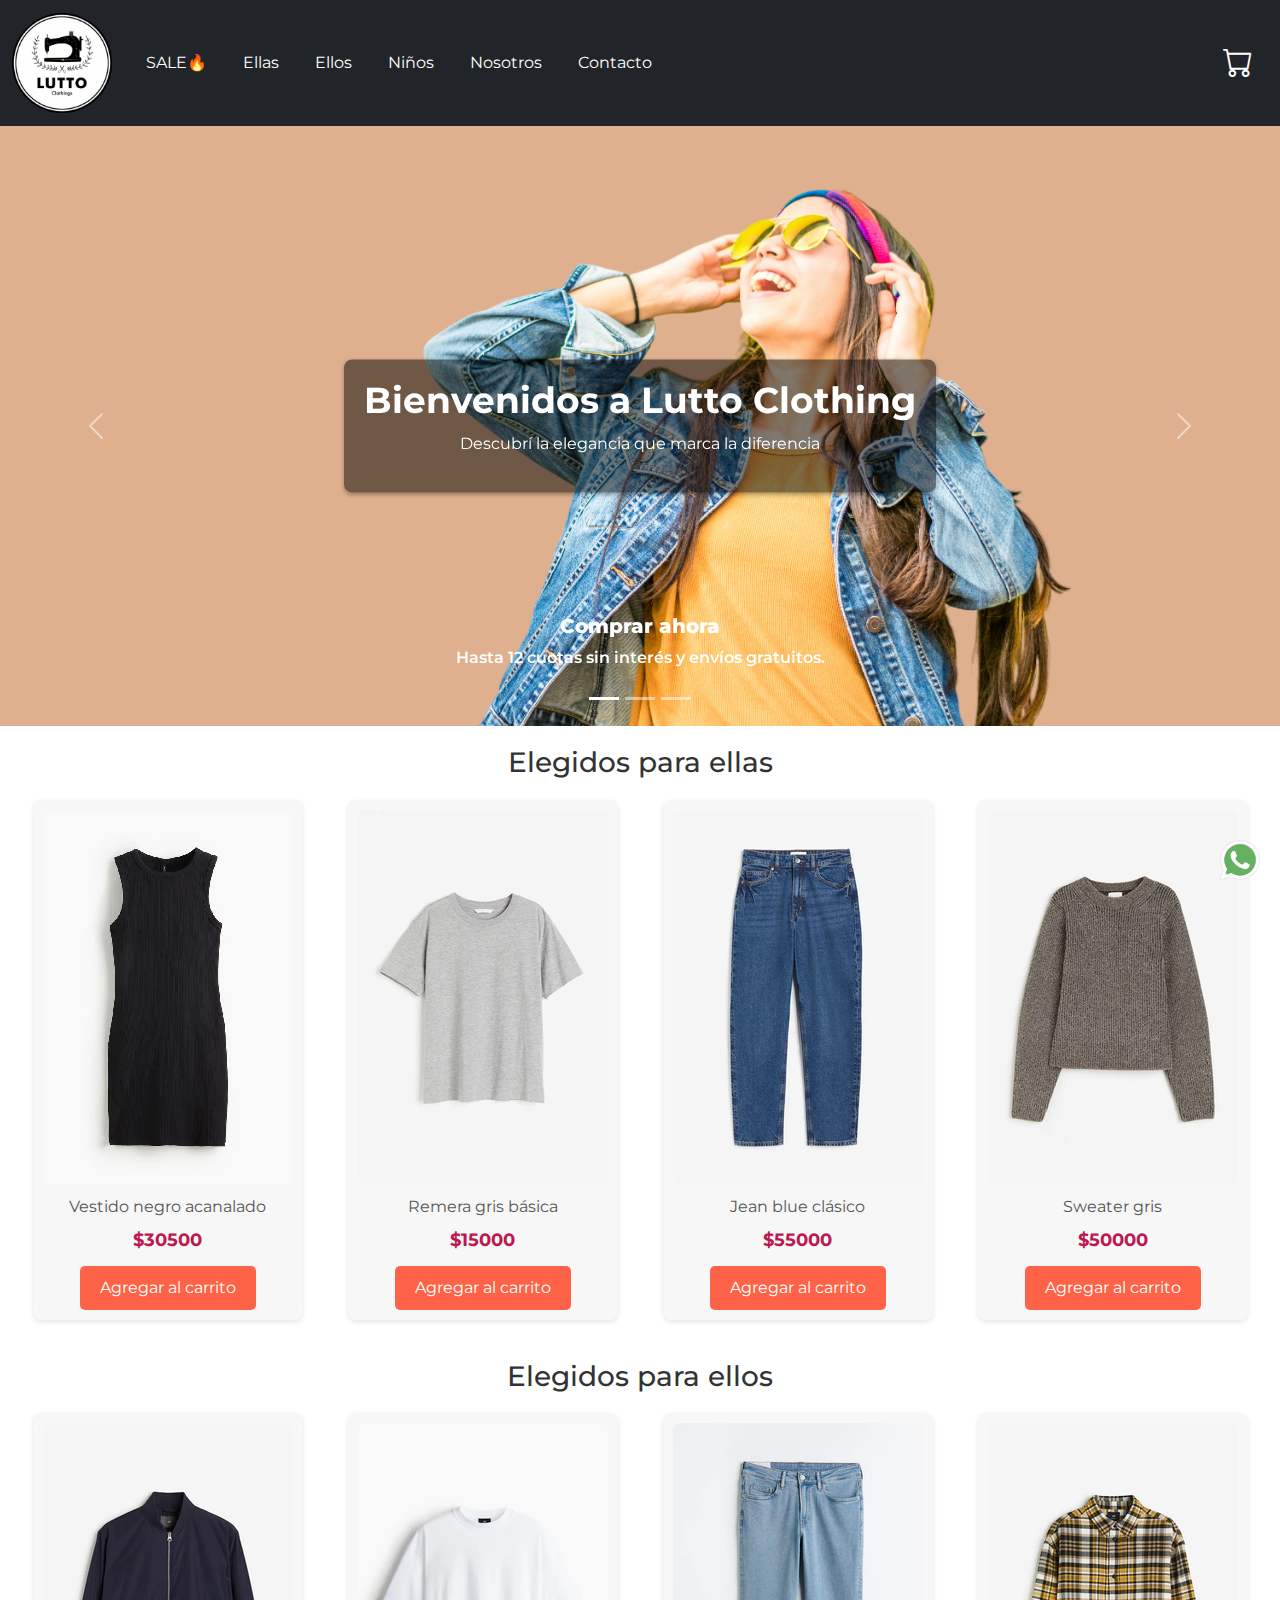
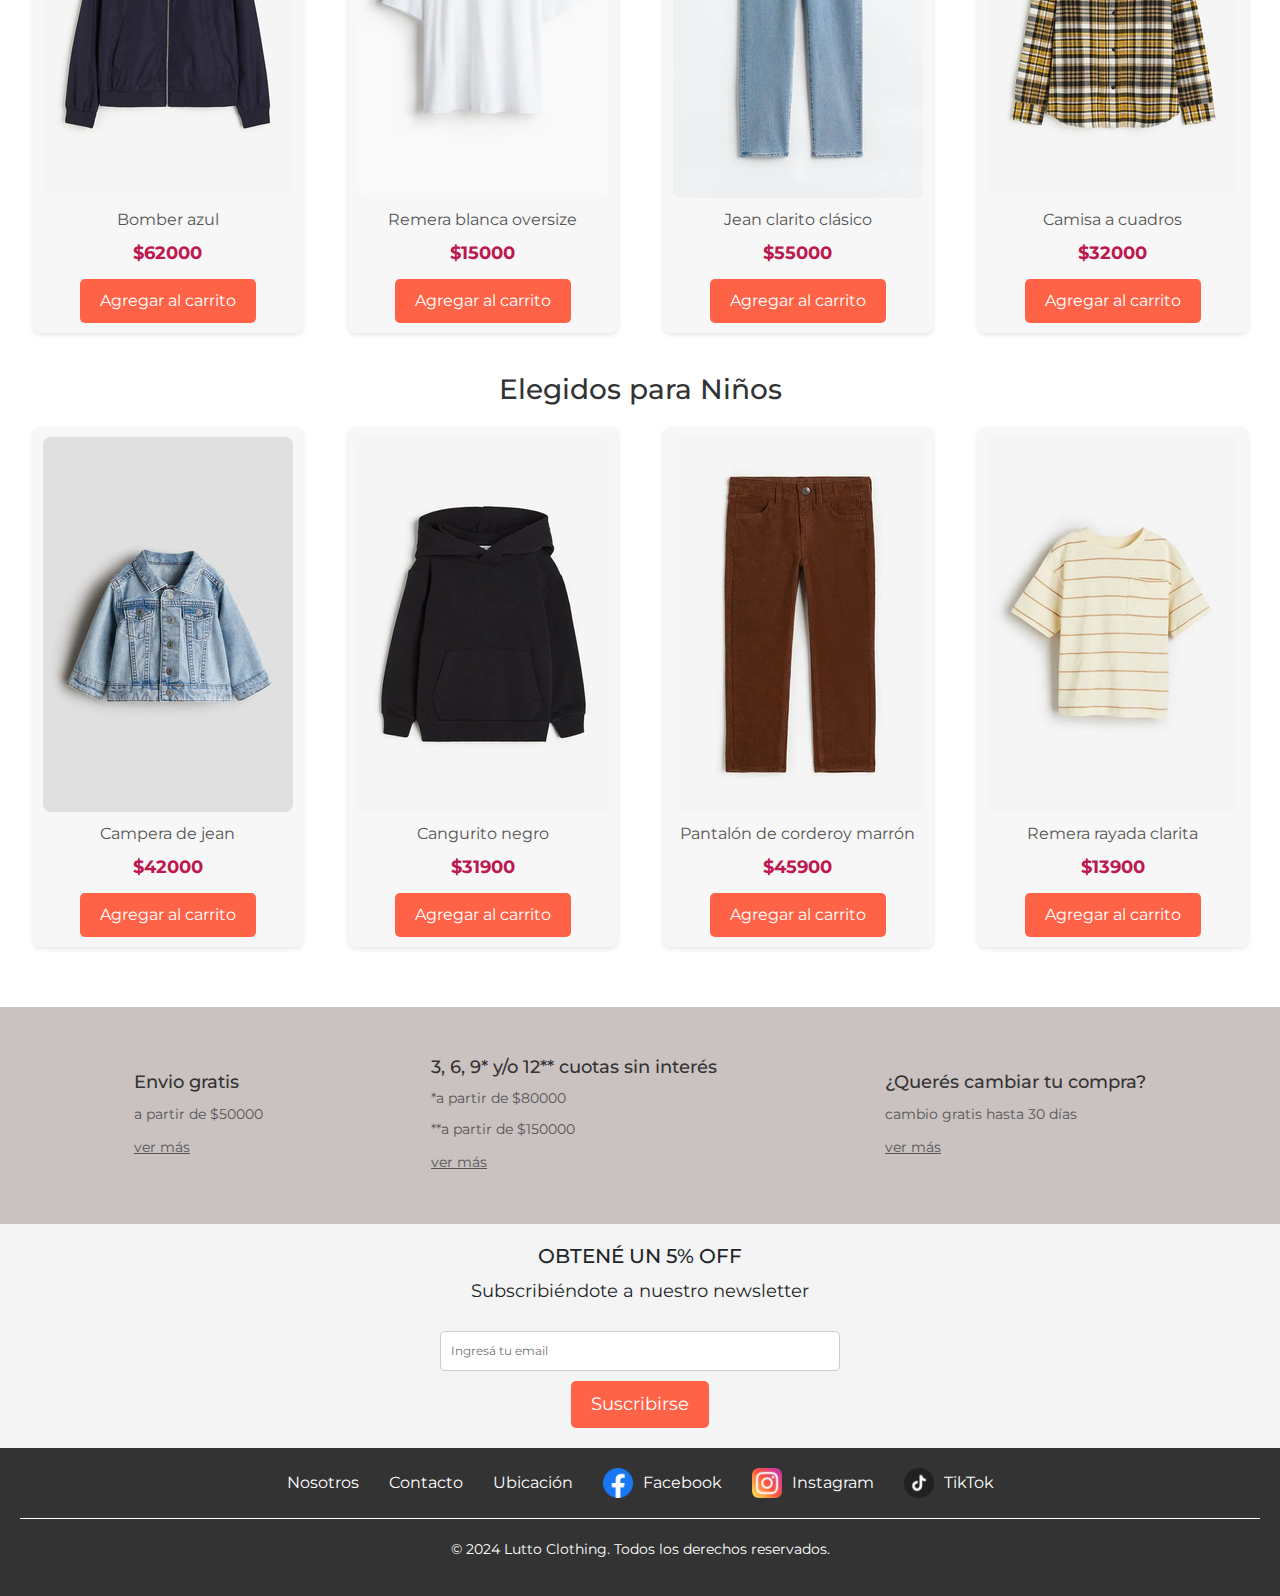
<file: index.html>
<!DOCTYPE html>
<html lang="es">

<head>
    <meta charset="UTF-8">
    <meta name="viewport" content="width=device-width, initial-scale=1.0">
    <!-- bootstrap stylesheet -->
    <link href="https://cdn.jsdelivr.net/npm/bootstrap@5.3.3/dist/css/bootstrap.min.css" rel="stylesheet"
        integrity="sha384-QWTKZyjpPEjISv5WaRU9OFeRpok6YctnYmDr5pNlyT2bRjXh0JMhjY6hW+ALEwIH" crossorigin="anonymous">
    <!-- bootstrap icons stylesheet -->
    <link href="https://cdn.jsdelivr.net/npm/bootstrap-icons@1.10.5/font/bootstrap-icons.min.css" rel="stylesheet">
    <!-- <link rel="stylesheet" href="./css/styles.css"> -->
    <link rel="stylesheet" href="./css/estilos.css">
    <meta name="description"
        content="Lutto Clothing ofrece moda elegante y moderna para todas las edades. Descubre nuestra colección de ropa para mujeres, hombres y niños con opciones de pago flexibles y envíos gratuitos. Encuentra el estilo perfecto para cada ocasión con nosotros.">
    <meta name="keywords"
        content="moda, ropa, elegancia, Lutto Clothing, ropa mujer, ropa hombre, ropa niños, colección, estilo, pago flexible, envíos gratuitos, ropa moderna, tendencias, moda femenina, moda masculina, moda infantil, compra online, ropa de calidad, moda 2024, accesorios">
    <!-- FAVICON -->
    <link rel="apple-touch-icon" sizes="57x57" href="img/apple-icon-57x57.png">
    <link rel="apple-touch-icon" sizes="60x60" href="img/apple-icon-60x60.png">
    <link rel="apple-touch-icon" sizes="72x72" href="img/apple-icon-72x72.png">
    <link rel="apple-touch-icon" sizes="76x76" href="/apple-icon-76x76.png">
    <link rel="apple-touch-icon" sizes="114x114" href="img/apple-icon-114x114.png">
    <link rel="apple-touch-icon" sizes="120x120" href="img/apple-icon-120x120.png">
    <link rel="apple-touch-icon" sizes="144x144" href="img/apple-icon-144x144.png">
    <link rel="apple-touch-icon" sizes="152x152" href="img/apple-icon-152x152.png">
    <link rel="apple-touch-icon" sizes="180x180" href="img/apple-icon-180x180.png">
    <link rel="icon" type="image/png" sizes="192x192" href="img/android-icon-192x192.png">
    <link rel="icon" type="image/png" sizes="32x32" href="img/favicon-32x32.png">
    <link rel="icon" type="image/png" sizes="96x96" href="img/favicon-96x96.png">
    <link rel="icon" type="image/png" sizes="16x16" href="img/favicon-16x16.png">
    <link rel="manifest" href="/manifest.json">
    <meta name="msapplication-TileColor" content="#ffffff">
    <meta name="msapplication-TileImage" content="/ms-icon-144x144.png">
    <meta name="theme-color" content="#ffffff">

    <title>Lutto Clothing - Tienda online</title>
</head>

<body>
    <header>
        <nav class="navbar navbar-expand-lg navbar-dark bg-dark navbar-sticky">
            <div class="container-fluid">
                <a class="navbar-brand" href="index.html">
                    <img class="logo" src="./img/lutto-logo.png" alt="Logo lutto clothings">
                </a>
                <button class="navbar-toggler" type="button" data-bs-toggle="collapse" data-bs-target="#navbarNav"
                    aria-controls="navbarNav" aria-expanded="false" aria-label="Toggle navigation">
                    <span class="navbar-toggler-icon"></span>
                </button>
                <div class="collapse navbar-collapse" id="navbarNav">
                    <ul class="navbar-nav me-auto mb-2 mb-lg-0">
                        <li class="nav-item">
                            <a class="nav-link" href="./pages/sale.html">SALE🔥</a>
                        </li>
                        <li class="nav-item">
                            <a class="nav-link" href="./pages/ellas.html">Ellas</a>
                        </li>
                        <li class="nav-item">
                            <a class="nav-link" href="./pages/ellos.html">Ellos</a>
                        </li>
                        <li class="nav-item">
                            <a class="nav-link" href="./pages/ninos.html">Niños</a>
                        </li>
                        <li class="nav-item">
                            <a class="nav-link" href="./pages/nosotros.html">Nosotros</a>
                        </li>
                        <li class="nav-item">
                            <a class="nav-link" href="./pages/contacto.html">Contacto</a>
                        </li>
                    </ul>
                    <div class="shopping-cart">
                        <a href="#" class="nav-link"><i class="bi bi-cart"></i></a>
                    </div>
                </div>
            </div>
        </nav>
    </header>
    <main>
        <!-- Hero Section - carousel -->
        <section class="hero">
            <div class="hero-text">
                <a href="index.html">
                    <h1>Bienvenidos a Lutto Clothing</h1>
                    <p>Descubrí la elegancia que marca la diferencia</p>
                </a>
            </div>
            <div id="carouselExampleCaptions" class="carousel slide">
                <div class="carousel-indicators">
                    <button type="button" data-bs-target="#carouselExampleCaptions" data-bs-slide-to="0" class="active"
                        aria-current="true" aria-label="Slide 1"></button>
                    <button type="button" data-bs-target="#carouselExampleCaptions" data-bs-slide-to="1"
                        aria-label="Slide 2"></button>
                    <button type="button" data-bs-target="#carouselExampleCaptions" data-bs-slide-to="2"
                        aria-label="Slide 3"></button>
                </div>
                <div class="carousel-inner">
                    <div class="carousel-item active">
                        <a class="carousel-link" href="./pages/ellas.html">
                            <img class="d-block w-100 carousel-img" src="./img/carousel-mujer.jpg" 
                                alt="mujer con campera de jean, clickea para acceder a ropa de mujer">
                            <div class="carousel-caption d-none d-md-block">
                                <h5>Comprar ahora</h5>
                                <p>Hasta 12 cuotas sin interés y envíos gratuitos.</p>
                            </div>
                        </a>
                    </div>
                    <div class="carousel-item">
                        <a class="carousel-link" href="./pages/ellos.html">
                            <img class="d-block w-100 carousel-img" src="./img/carousel-hombre.jpg" 
                                alt="hombre con chaqueta marrón, clickea para acceder a ropa de hombre">
                            <div class="carousel-caption d-none d-md-block">
                                <h5>Comprar ahora</h5>
                                <p>Hasta 12 cuotas sin interés y envíos gratuitos.</p>
                            </div>
                        </a>
                    </div>
                    <div class="carousel-item">
                        <a class="carousel-link" href="./pages/ninos.html">
                            <img class="d-block w-100 carousel-img" src="./img/carousel-niños.jpg"
                                alt="niños fotografiandose vistiendo lutto clothings, clickea para acceder a ropa de niños">
                            <div class="carousel-caption d-none d-md-block">
                                <h5>Comprar ahora</h5>
                                <p>Hasta 12 cuotas sin interés y envíos gratuitos.</p>
                            </div>
                        </a>

                    </div>
                </div>
                <button class="carousel-control-prev" type="button" data-bs-target="#carouselExampleCaptions"
                    data-bs-slide="prev">
                    <span class="carousel-control-prev-icon" aria-hidden="true"></span>
                    <span class="visually-hidden">Previous</span>
                </button>
                <button class="carousel-control-next" type="button" data-bs-target="#carouselExampleCaptions"
                    data-bs-slide="next">
                    <span class="carousel-control-next-icon" aria-hidden="true"></span>
                    <span class="visually-hidden">Next</span>
                </button>
            </div>

        </section>
        <!-- Product Section -->
        <section class="product-section">
            <h2>Elegidos para ellas</h2>
            <div class="product-grid">
                <div class="product-item">
                    <img src="./img/img_ellas/vestido_negro_acanalado.png" alt="vestido negro">
                    <p class="product-description">Vestido negro acanalado</p>
                    <p class="product-price">$30500</p>
                    <button class="btn-add-to-cart">Agregar al carrito</button>
                </div>
                <div class="product-item">
                    <img src="./img/img_ellas/remera_gris.png" alt="remera gris básica para mujer">
                    <p class="product-description">Remera gris básica</p>
                    <p class="product-price">$15000</p>
                    <button class="btn-add-to-cart">Agregar al carrito</button>
                </div>
                <div class="product-item">
                    <img src="./img/img_ellas/pantalon_jean.png" alt="jean azul para mujer">
                    <p class="product-description">Jean blue clásico</p>
                    <p class="product-price">$55000</p>
                    <button class="btn-add-to-cart">Agregar al carrito</button>
                </div>
                <div class="product-item">
                    <img src="./img/img_ellas/sweater_gris.png" alt="sweater gris para mujer">
                    <p class="product-description">Sweater gris</p>
                    <p class="product-price">$50000</p>
                    <button class="btn-add-to-cart">Agregar al carrito</button>
                </div>
            </div>

            <h2>Elegidos para ellos</h2>
            <div class="product-grid">
                <div class="product-item">
                    <img src="./img/img_ellos/bomber_azul.png" alt="campera bomber azul para hombre">
                    <p class="product-description">Bomber azul</p>
                    <p class="product-price">$62000</p>
                    <button class="btn-add-to-cart">Agregar al carrito</button>
                </div>
                <div class="product-item">
                    <img src="./img/img_ellos/remera_blanca.png" alt="remera blanca para hombre">
                    <p class="product-description">Remera blanca oversize</p>
                    <p class="product-price">$15000</p>
                    <button class="btn-add-to-cart">Agregar al carrito</button>
                </div>
                <div class="product-item">
                    <img src="./img/img_ellos/jean_clásico_clarito.png" alt="jean clarito clásico para hombre">
                    <p class="product-description">Jean clarito clásico</p>
                    <p class="product-price">$55000</p>
                    <button class="btn-add-to-cart">Agregar al carrito</button>
                </div>
                <div class="product-item">
                    <img src="./img/img_ellos/camisa_a_cuadros.png" alt="camisa a cuadros de franela para hombre">
                    <p class="product-description">Camisa a cuadros</p>
                    <p class="product-price">$32000</p>
                    <button class="btn-add-to-cart">Agregar al carrito</button>
                </div>
            </div>
            <h2>Elegidos para Niños</h2>
            <div class="product-grid">
                <div class="product-item">
                    <img src="./img/img_niños/campera_jean.png" alt="campera de jean para niños">
                    <p class="product-description">Campera de jean</p>
                    <p class="product-price">$42000</p>
                    <button class="btn-add-to-cart">Agregar al carrito</button>
                </div>
                <div class="product-item">
                    <img src="./img/img_niños/canguro_negro.png" alt="buzo canguro negro para niños">
                    <p class="product-description">Cangurito negro</p>
                    <p class="product-price">$31900</p>
                    <button class="btn-add-to-cart">Agregar al carrito</button>
                </div>
                <div class="product-item">
                    <img src="./img/img_niños/pantalon_corderoy.png" alt="pantalon de corderoy para niños">
                    <p class="product-description">Pantalón de corderoy marrón</p>
                    <p class="product-price">$45900</p>
                    <button class="btn-add-to-cart">Agregar al carrito</button>
                </div>
                <div class="product-item">
                    <img src="./img/img_niños/remera_rayada.png" alt="remera rayada para niños">
                    <p class="product-description">Remera rayada clarita</p>
                    <p class="product-price">$13900</p>
                    <button class="btn-add-to-cart">Agregar al carrito</button>
                </div>
            </div>
        </section>

        <!-- Info Section -->
        <section class="info-section">
            <div class="info-item">
                <h3>Envio gratis</h3>
                <p>a partir de $50000</p>
                <a href="./pages/info-envio.html">ver más</a>
            </div>
            <div class="info-item">
                <h3>3, 6, 9* y/o 12** cuotas sin interés</h3>
                <p>*a partir de $80000</p>
                <p>**a partir de $150000</p>
                <a href="./pages/info-cuotas.html">ver más</a>
            </div>
            <div class="info-item">
                <h3>¿Querés cambiar tu compra?</h3>
                <p>cambio gratis hasta 30 días</p>
                <a href="./pages/info-cambio.html">ver más</a>
            </div>
        </section>

        <!-- Newsletter Section -->
        <section class="newsletter">
            <h2>OBTENÉ UN 5% OFF</h2>
            <p>Subscribiéndote a nuestro newsletter</p>
            <form action="" method="post">
                <label for="email"></label>
                <input type="email" id="email" name="email" placeholder="Ingresá tu email">
                <button type="submit">Suscribirse</button>
            </form>
        </section>
        <!-- Ícono whatsapp -->
        <div class="whatsapp">
            <a href="https://web.whatsapp.com/" target="_blank">
                <img src="./img/whatsapp.png" alt="icono-whatsapp">
            </a>
        </div>
    </main>
    <footer>
        <div class="footer-content">
            <a href="./pages/nosotros.html">Nosotros</a>
            <a href="./pages/contacto.html" class="footer-link">Contacto</a>
            <a href="./pages/ubicacion.html">Ubicación</a>
            <a href="https://www.facebook.com/PASTOCLOTHINGS/" class="footer-social">
                <img src="./img/facebook.png" alt="icono de facebook"> <span>Facebook</span>
            </a>
            <a href="https://www.instagram.com/luttoclothings/" class="footer-social">
                <img src="./img/instagram.png" alt="icono de instagram"> <span>Instagram</span>
            </a>
            <a href="https://www.tiktok.com/" class="footer-social">
                <img src="./img/tiktok.png" alt="icono de tikTok"> <span>TikTok</span>
            </a>
        </div>
        <p class="cr-footer">&copy; 2024 Lutto Clothing. Todos los derechos reservados.</p>
    </footer>

    <!-- Bootstrap script -->
    <script src="https://cdn.jsdelivr.net/npm/bootstrap@5.3.3/dist/js/bootstrap.bundle.min.js"
        integrity="sha384-YvpcrYf0tY3lHB60NNkmXc5s9fDVZLESaAA55NDzOxhy9GkcIdslK1eN7N6jIeHz"
        crossorigin="anonymous"></script>
</body>

</html>
</file>
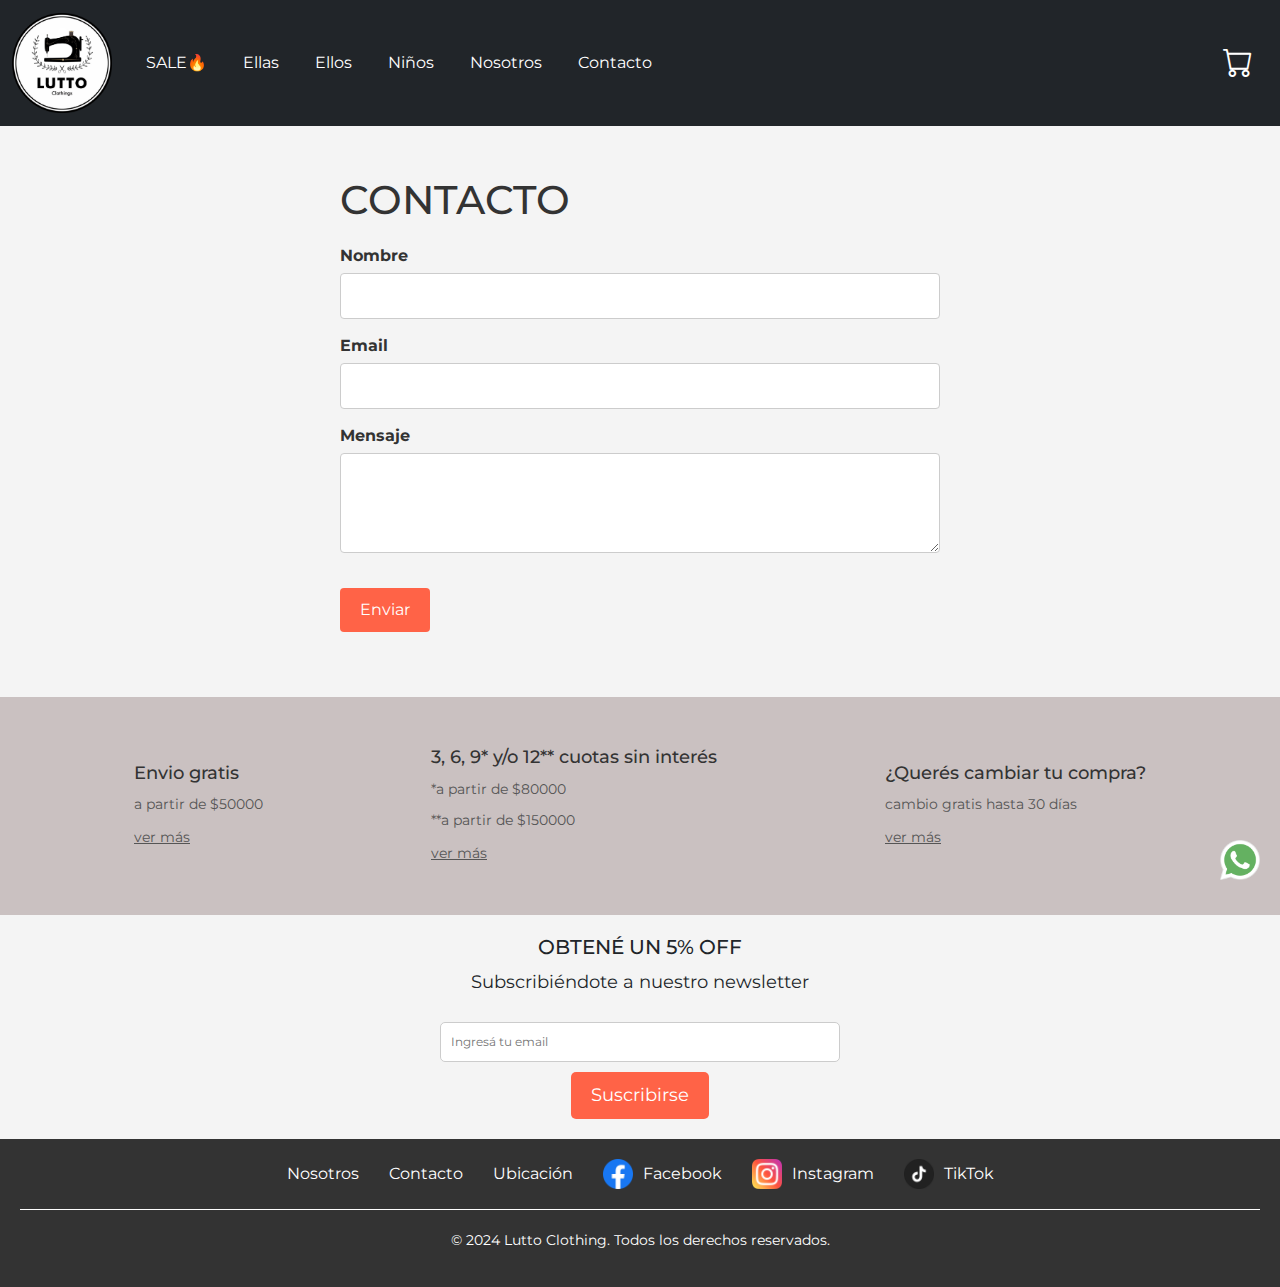
<file: pages/contacto.html>
<!DOCTYPE html>
<html lang="es">

<head>
    <meta charset="UTF-8">
    <meta name="viewport" content="width=device-width, initial-scale=1.0">
    <link href="https://cdn.jsdelivr.net/npm/bootstrap@5.3.3/dist/css/bootstrap.min.css" rel="stylesheet"
        integrity="sha384-QWTKZyjpPEjISv5WaRU9OFeRpok6YctnYmDr5pNlyT2bRjXh0JMhjY6hW+ALEwIH" crossorigin="anonymous">
    <link href="https://cdn.jsdelivr.net/npm/bootstrap-icons@1.10.5/font/bootstrap-icons.min.css" rel="stylesheet">
     <!-- <link rel="stylesheet" href="../css/styles.css"> -->
     <link rel="stylesheet" href="../css/estilos.css">
    <meta name="description" content="Ponte en contacto con Lutto Clothing para cualquier consulta o comentario. Completa el formulario de contacto para obtener asistencia personalizada y conocer más sobre nuestras ofertas y servicios. Estamos aquí para ayudarte.">
    <meta name="keywords" content="contacto, Lutto Clothing, formulario de contacto, servicio al cliente, consultas, soporte, moda, atención al cliente, contacto con nosotros, ropa, tienda de ropa, contacto Lutto Clothing">    <!-- FAVICON -->
    <!-- FAVICON -->
    <link rel="apple-touch-icon" sizes="57x57" href="../img/apple-icon-57x57.png">
    <link rel="apple-touch-icon" sizes="60x60" href="../img/apple-icon-60x60.png">
    <link rel="apple-touch-icon" sizes="72x72" href="../img/apple-icon-72x72.png">
    <link rel="apple-touch-icon" sizes="76x76" href="../img/apple-icon-76x76.png">
    <link rel="apple-touch-icon" sizes="114x114" href="../img/apple-icon-114x114.png">
    <link rel="apple-touch-icon" sizes="120x120" href="../img/apple-icon-120x120.png">
    <link rel="apple-touch-icon" sizes="144x144" href="../img/apple-icon-144x144.png">
    <link rel="apple-touch-icon" sizes="152x152" href="../img/apple-icon-152x152.png">
    <link rel="apple-touch-icon" sizes="180x180" href="../img/apple-icon-180x180.png">
    <link rel="icon" type="image/png" sizes="192x192" href="../img/android-icon-192x192.png">
    <link rel="icon" type="image/png" sizes="32x32" href="../img/favicon-32x32.png">
    <link rel="icon" type="image/png" sizes="96x96" href="../img/favicon-96x96.png">
    <link rel="icon" type="image/png" sizes="16x16" href="../img/favicon-16x16.png">
    <link rel="manifest" href="/manifest.json">
    <meta name="msapplication-TileColor" content="#ffffff">
    <meta name="msapplication-TileImage" content="/ms-icon-144x144.png">
    <meta name="theme-color" content="#ffffff">
    <title>Contacto - Lutto Clothing</title>
</head>

<body>
    <header>
        <nav class="navbar navbar-expand-lg navbar-dark bg-dark navbar-sticky">
            <div class="container-fluid">
                <a class="navbar-brand" href="../index.html">
                    <img class="logo" src="../img/lutto-logo.png" alt="Logo lutto clothing"></a>
                <button class="navbar-toggler" type="button" data-bs-toggle="collapse" data-bs-target="#navbarNav"
                    aria-controls="navbarNav" aria-expanded="false" aria-label="Toggle navigation">
                    <span class="navbar-toggler-icon"></span>
                </button>
                <div class="collapse navbar-collapse" id="navbarNav">
                    <ul class="navbar-nav me-auto mb-2 mb-lg-0">
                        <li class="nav-item">
                            <a class="nav-link" href="sale.html">SALE🔥</a>
                        </li>
                        <li class="nav-item">
                            <a class="nav-link" href="ellas.html">Ellas</a>
                        </li>
                        <li class="nav-item">
                            <a class="nav-link" href="ellos.html">Ellos</a>
                        </li>
                        <li class="nav-item">
                            <a class="nav-link" href="ninos.html">Niños</a>
                        </li>
                        <li class="nav-item">
                            <a class="nav-link" href="nosotros.html">Nosotros</a>
                        </li>
                        <li class="nav-item">
                            <a class="nav-link" href="contacto.html">Contacto</a>
                        </li>
                    </ul>
                    <div class="shopping-cart">
                        <a href="#" class="nav-link"><i class="bi bi-cart"></i></a>
                    </div>
                </div>
            </div>
        </nav>
    </header>
    <main>
        <section class="contacto-section">
            <div class="contacto-form-container">
                <h1>CONTACTO</h1>
                <form class="contacto-form">
                    <div class="form-group">
                        <label for="nombre">Nombre</label>
                        <input type="text" id="nombre" name="nombre" required>
                    </div>
                    <div class="form-group">
                        <label for="email">Email</label>
                        <input type="email" id="email" name="email" required>
                    </div>
                    <div class="form-group">
                        <label for="mensaje">Mensaje</label>
                        <textarea id="mensaje" name="mensaje" required></textarea>
                    </div>
                    <div class="form-group">
                        <button type="submit">Enviar</button>
                    </div>
                </form>
            </div>
        </section>

        <!-- Info Section -->
        <section class="info-section">
            <div class="info-item info-envio">
                <h3>Envio gratis</h3>
                <p>a partir de $50000</p>
                <a href="./info-envio.html">ver más</a>
            </div>
            <div class="info-item info-cuotas">
                <h3>3, 6, 9* y/o 12** cuotas sin interés</h3>
                <p>*a partir de $80000</p>
                <p>**a partir de $150000</p>
                <a href="./info-cuotas.html">ver más</a>
            </div>
            <div class="info-item info-cambio">
                <h3>¿Querés cambiar tu compra?</h3>
                <p>cambio gratis hasta 30 días</p>
                <a href="./info-cambio.html">ver más</a>
            </div>
        </section>

        <!-- Newsletter Section -->
        <section class="newsletter">
            <h2>OBTENÉ UN 5% OFF</h2>
            <p>Subscribiéndote a nuestro newsletter</p>
            <form action="" method="post">
                <label for="email"></label>
                <input type="email" id="email" name="email" placeholder="Ingresá tu email">
                <button type="submit">Suscribirse</button>
            </form>
        </section>

        <!-- Ícono whatsapp -->
        <div class="whatsapp">
            <a href="https://web.whatsapp.com/" target="_blank">
                <img src="../img/whatsapp.png" alt="icono-whatsapp">
            </a>
        </div>
    </main>
    <footer>
        <div class="footer-content">
            <a href="nosotros.html">Nosotros</a>
            <a href="contacto.html" class="footer-link">Contacto</a>
            <a href="ubicacion.html">Ubicación</a>
            <a href="https://www.facebook.com/PASTOCLOTHINGS/" target="_blank" class="footer-social">
                <img src="../img/facebook.png" alt="Facebook"><span>Facebook</span>
            </a>
            <a href="https://www.instagram.com/luttoclothings/" target="_blank" class="footer-social">
                <img src="../img/instagram.png" alt="Instagram"> <span>Instagram</span>
            </a>
            <a href="https://www.tiktok.com/" target="_blank" class="footer-social">
                <img src="../img/tiktok.png" alt="TikTok"> <span>TikTok</span>
            </a>
        </div>
        <p>&copy; 2024 Lutto Clothing. Todos los derechos reservados.</p>
    </footer>


    <script src="https://cdn.jsdelivr.net/npm/bootstrap@5.3.3/dist/js/bootstrap.bundle.min.js"
        integrity="sha384-YvpcrYf0tY3lHB60NNkmXc5s9fDVZLESaAA55NDzOxhy9GkcIdslK1eN7N6jIeHz"
        crossorigin="anonymous"></script>
</body>

</html>
</file>
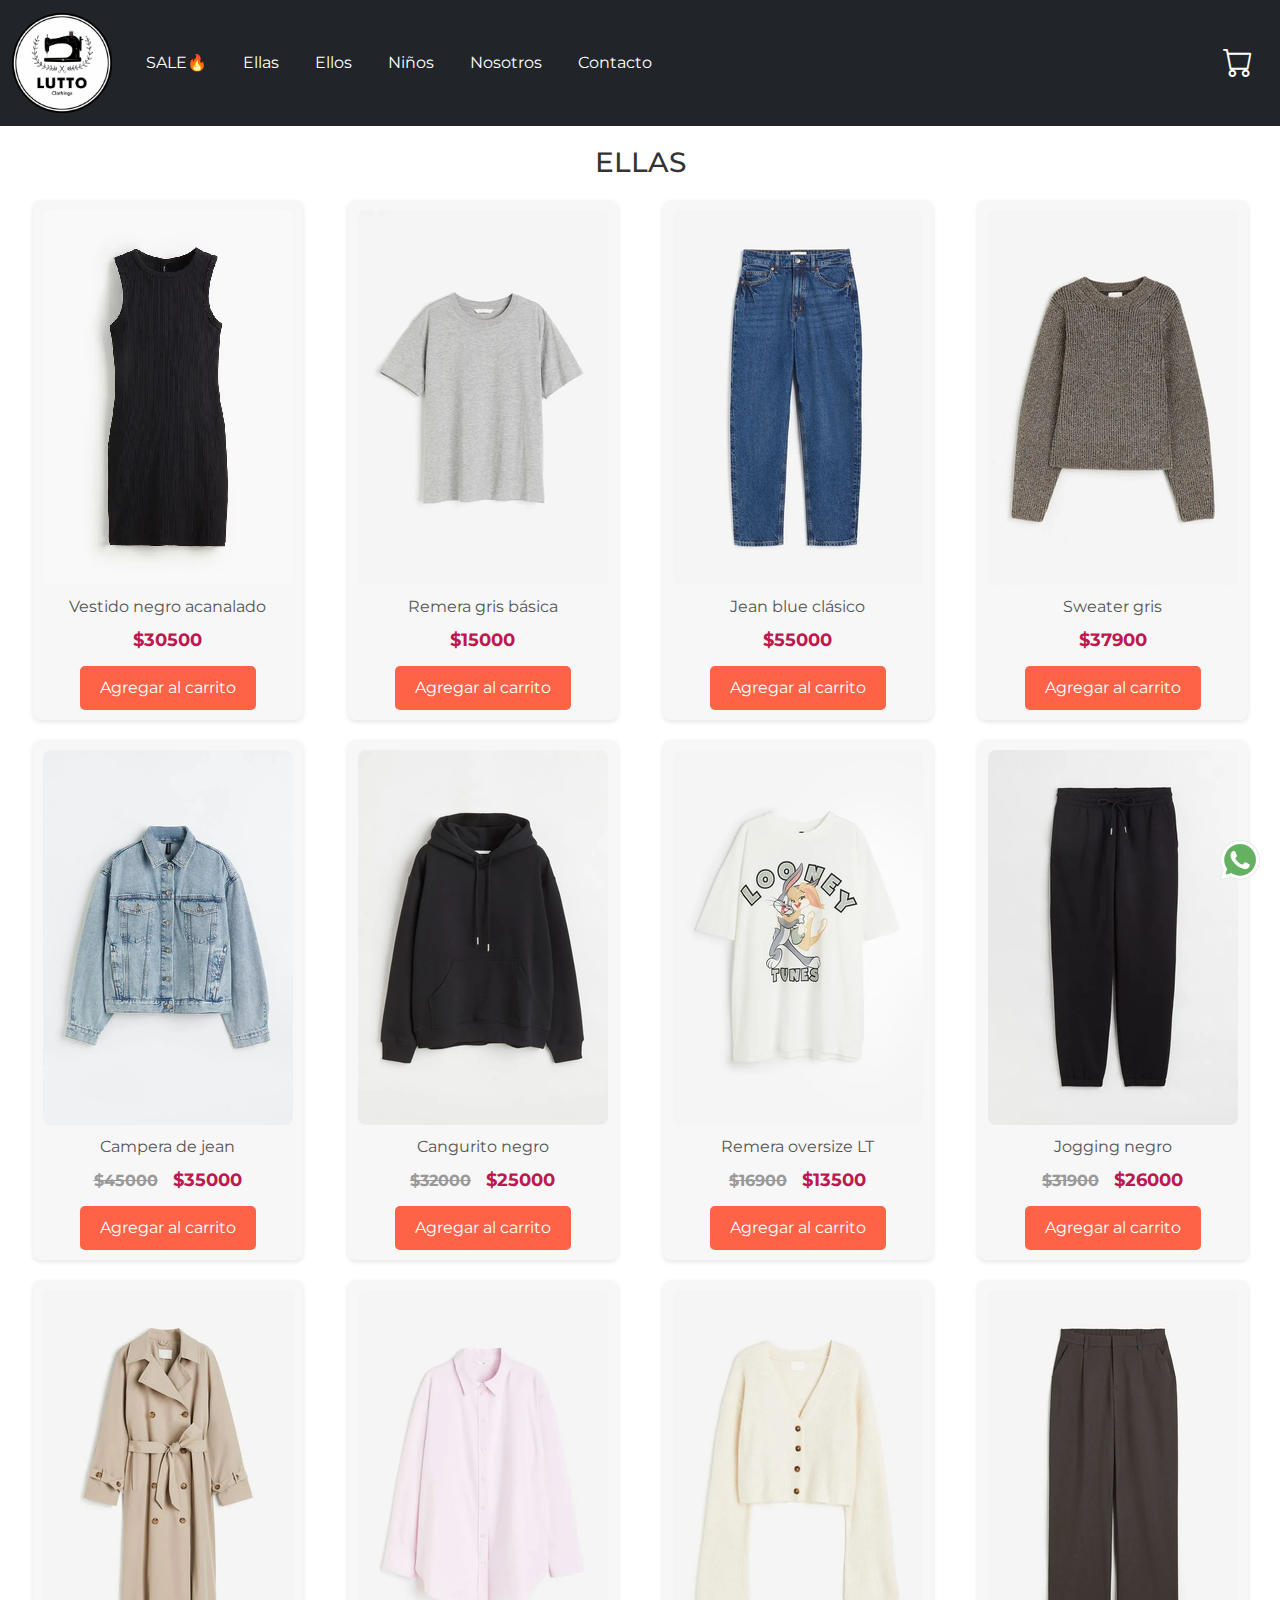
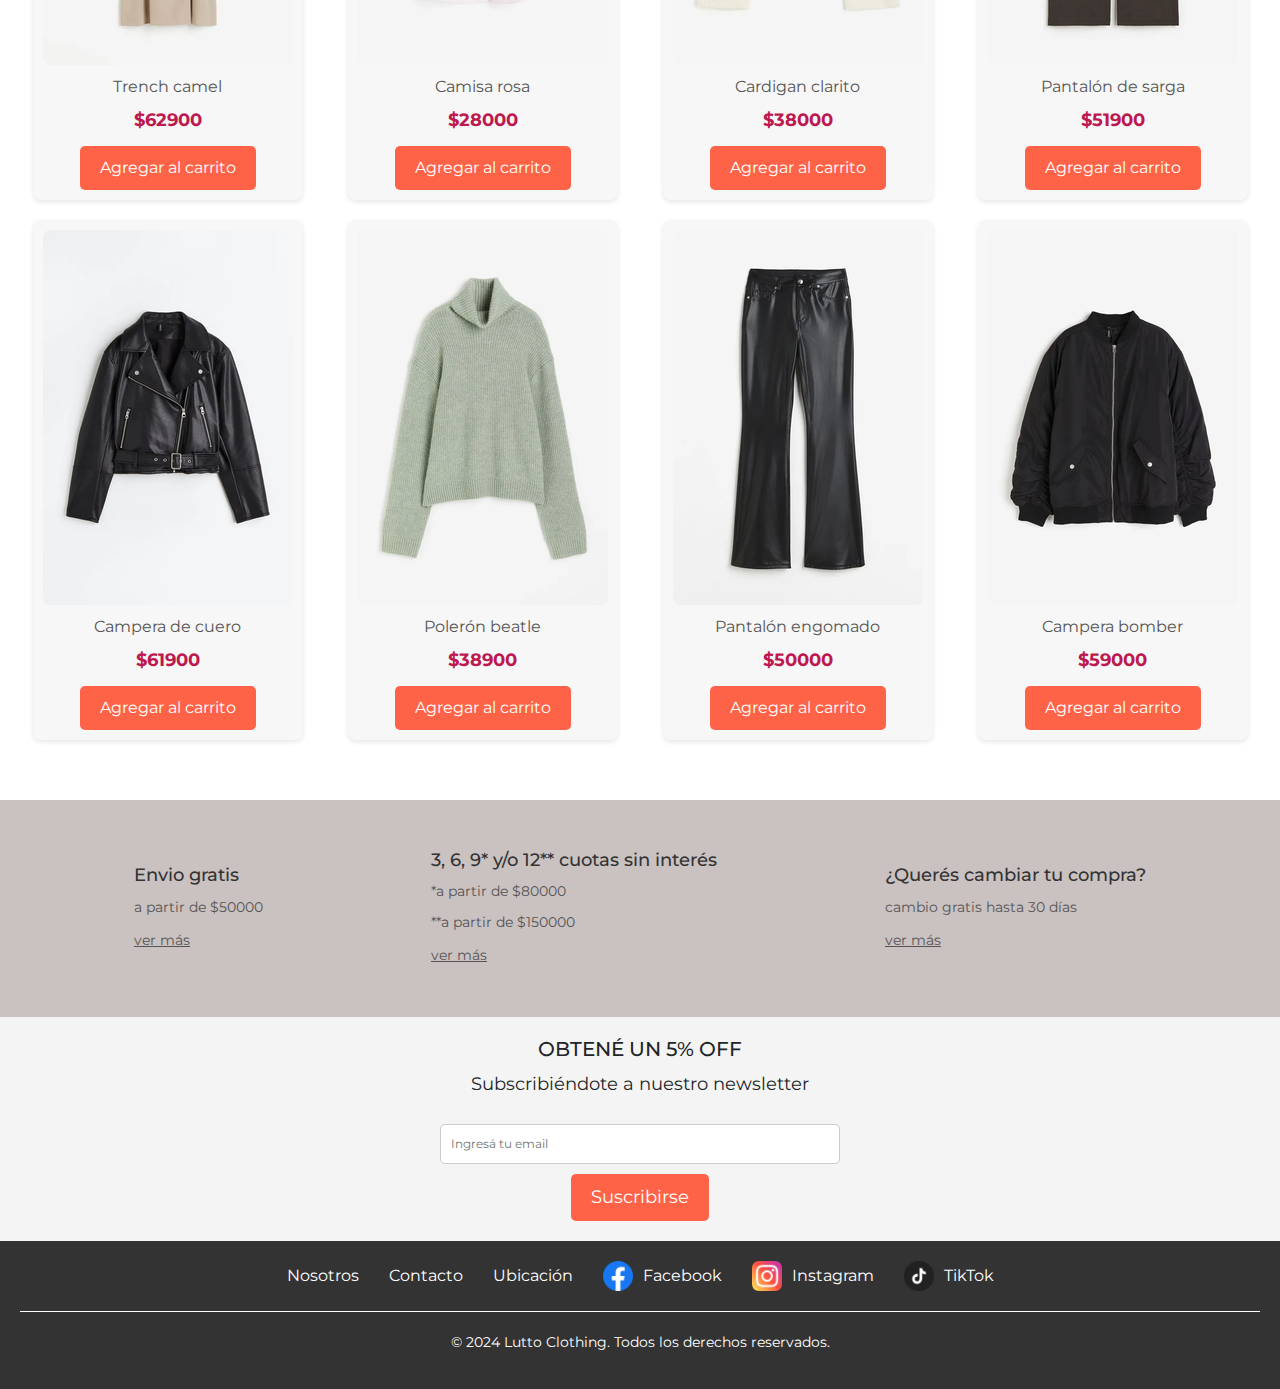
<file: pages/ellas.html>
<!DOCTYPE html>
<html lang="es">

<head>
    <meta charset="UTF-8">
    <meta name="viewport" content="width=device-width, initial-scale=1.0">
    <link href="https://cdn.jsdelivr.net/npm/bootstrap@5.3.3/dist/css/bootstrap.min.css" rel="stylesheet"
        integrity="sha384-QWTKZyjpPEjISv5WaRU9OFeRpok6YctnYmDr5pNlyT2bRjXh0JMhjY6hW+ALEwIH" crossorigin="anonymous">
    <link href="https://cdn.jsdelivr.net/npm/bootstrap-icons@1.10.5/font/bootstrap-icons.min.css" rel="stylesheet">
     <!-- <link rel="stylesheet" href="../css/styles.css"> -->
     <link rel="stylesheet" href="../css/estilos.css">
    <meta name="description" content="Explora la colección de moda femenina de Lutto Clothing. Encuentra vestidos, jeans, y más prendas de alta calidad y diseño único. Descubre nuestras ofertas especiales y elige tu look ideal para cualquier ocasión. Compra ahora y disfruta de la moda sostenible y elegante.">
    <meta name="keywords" content="moda femenina, ropa de mujer, vestidos, jeans para mujer, prendas sostenibles, Lutto Clothing, colección de mujeres, moda elegante, ropa de mujer online, tendencias de moda, ropa sostenible, comprar ropa mujer">
    <!-- FAVICON -->
    <link rel="apple-touch-icon" sizes="57x57" href="../img/apple-icon-57x57.png">
    <link rel="apple-touch-icon" sizes="60x60" href="../img/apple-icon-60x60.png">
    <link rel="apple-touch-icon" sizes="72x72" href="../img/apple-icon-72x72.png">
    <link rel="apple-touch-icon" sizes="76x76" href="../img/apple-icon-76x76.png">
    <link rel="apple-touch-icon" sizes="114x114" href="../img/apple-icon-114x114.png">
    <link rel="apple-touch-icon" sizes="120x120" href="../img/apple-icon-120x120.png">
    <link rel="apple-touch-icon" sizes="144x144" href="../img/apple-icon-144x144.png">
    <link rel="apple-touch-icon" sizes="152x152" href="../img/apple-icon-152x152.png">
    <link rel="apple-touch-icon" sizes="180x180" href="../img/apple-icon-180x180.png">
    <link rel="icon" type="image/png" sizes="192x192" href="../img/android-icon-192x192.png">
    <link rel="icon" type="image/png" sizes="32x32" href="../img/favicon-32x32.png">
    <link rel="icon" type="image/png" sizes="96x96" href="../img/favicon-96x96.png">
    <link rel="icon" type="image/png" sizes="16x16" href="../img/favicon-16x16.png">
    <link rel="manifest" href="/manifest.json">
    <meta name="msapplication-TileColor" content="#ffffff">
    <meta name="msapplication-TileImage" content="/ms-icon-144x144.png">
    <meta name="theme-color" content="#ffffff">
    <title>Ellas - Lutto Clothing</title>
</head>

<body>
    <header>
        <nav class="navbar navbar-expand-lg navbar-dark bg-dark navbar-sticky">
            <div class="container-fluid">
                <a class="navbar-brand" href="../index.html">
                    <img class="logo" src="../img/lutto-logo.png" alt="Logo"></a>
                <button class="navbar-toggler" type="button" data-bs-toggle="collapse" data-bs-target="#navbarNav"
                    aria-controls="navbarNav" aria-expanded="false" aria-label="Toggle navigation">
                    <span class="navbar-toggler-icon"></span>
                </button>
                <div class="collapse navbar-collapse" id="navbarNav">
                    <ul class="navbar-nav me-auto mb-2 mb-lg-0">
                        <li class="nav-item">
                            <a class="nav-link" href="sale.html">SALE🔥</a>
                        </li>
                        <li class="nav-item">
                            <a class="nav-link" href="ellas.html">Ellas</a>
                        </li>
                        <li class="nav-item">
                            <a class="nav-link" href="ellos.html">Ellos</a>
                        </li>
                        <li class="nav-item">
                            <a class="nav-link" href="ninos.html">Niños</a>
                        </li>
                        <li class="nav-item">
                            <a class="nav-link" href="nosotros.html">Nosotros</a>
                        </li>
                        <li class="nav-item">
                            <a class="nav-link" href="contacto.html">Contacto</a>
                        </li>
                    </ul>
                    <div class="shopping-cart">
                        <a href="#" class="nav-link"><i class="bi bi-cart"></i></a>
                    </div>
                </div>
            </div>
        </nav>
    </header>
    <main>
        <!-- Product Section -->
        <section class="product-section">
            <h2>ELLAS</h2>
            <div class="product-grid">
                <div class="product-item">
                    <img src="../img/img_ellas/vestido_negro_acanalado.png" alt="vestido negro">
                    <p class="product-description">Vestido negro acanalado</p>
                    <p class="product-price">$30500</p>
                    <button class="btn-add-to-cart">Agregar al carrito</button>
                </div>
                <div class="product-item">
                    <img src="../img/img_ellas/remera_gris.png" alt="remera gris básica para ellas">
                    <p class="product-description">Remera gris básica</p>
                    <p class="product-price">$15000</p>
                    <button class="btn-add-to-cart">Agregar al carrito</button>
                </div>
                <div class="product-item">
                    <img src="../img/img_ellas/pantalon_jean.png" alt="jean azul para mujer">
                    <p class="product-description">Jean blue clásico</p>
                    <p class="product-price">$55000</p>
                    <button class="btn-add-to-cart">Agregar al carrito</button>
                </div>
                <div class="product-item">
                    <img src="../img/img_ellas/sweater_gris.png" alt="sweater gris para mujer">
                    <p class="product-description">Sweater gris</p>
                    <p class="product-price">$37900</p>
                    <button class="btn-add-to-cart">Agregar al carrito</button>
                </div>
                <div class="product-item">
                    <img src="../img/img_ellas/campera_jean.png" alt="campera de jean para mujer">
                    <p class="product-description">Campera de jean</p>
                    <p class="product-price">
                        <span class="original-price">$45000</span>
                        <span class="sale-price">$35000</span>
                    </p>
                    <button class="btn-add-to-cart">Agregar al carrito</button>
                </div>
                <div class="product-item">
                    <img src="../img/img_ellas/cangurito_negro.png" alt="buzo canguro negro para mujer">
                    <p class="product-description">Cangurito negro</p>
                    <p class="product-price">
                        <span class="original-price">$32000</span>
                        <span class="sale-price">$25000</span>
                    </p>
                    <button class="btn-add-to-cart">Agregar al carrito</button>
                </div>
                <div class="product-item">
                    <img src="../img/img_ellas/oversize_looney_tunes.png" alt="remera oversize remera estampada de looney tunes para mujer">
                    <p class="product-description">Remera oversize LT</p>
                    <p class="product-price">
                        <span class="original-price">$16900</span>
                        <span class="sale-price">$13500</span>
                    </p>
                    <button class="btn-add-to-cart">Agregar al carrito</button>
                </div>
                <div class="product-item">
                    <img src="../img/img_ellas/jogger_negro.png" alt="pantalón jogging negro para mujer">
                    <p class="product-description">Jogging negro</p>
                    <p class="product-price">
                        <span class="original-price">$31900</span>
                        <span class="sale-price">$26000</span>
                    </p>
                    <button class="btn-add-to-cart">Agregar al carrito</button>
                </div>
                <div class="product-item">
                    <img src="../img/img_ellas/trench_beige.png" alt="trench beige para mujer">
                    <p class="product-description">Trench camel</p>
                    <p class="product-price">$62900</p>
                    <button class="btn-add-to-cart">Agregar al carrito</button>
                </div>
                <div class="product-item">
                    <img src="../img/img_ellas/camisa_rosa.png" alt="camisa rosa para mujer">
                    <p class="product-description">Camisa rosa</p>
                    <p class="product-price">$28000</p>
                    <button class="btn-add-to-cart">Agregar al carrito</button>
                </div>
                <div class="product-item">
                    <img src="../img/img_ellas/cardigan_clarito.png" alt="cardigan clarito para mujer">
                    <p class="product-description">Cardigan clarito</p>
                    <p class="product-price">$38000</p>
                    <button class="btn-add-to-cart">Agregar al carrito</button>
                </div>
                <div class="product-item">
                    <img src="../img/img_ellas/pantalon_sarga.png" alt="pantalón de sarga gris">
                    <p class="product-description">Pantalón de sarga</p>
                    <p class="product-price">$51900</p>
                    <button class="btn-add-to-cart">Agregar al carrito</button>
                </div>
                <div class="product-item">
                    <img src="../img/img_ellas/campera_de_cuero.png" alt="campera de cuero para mujer">
                    <p class="product-description">Campera de cuero</p>
                    <p class="product-price">$61900</p>
                    <button class="btn-add-to-cart">Agregar al carrito</button>
                </div>
                <div class="product-item">
                    <img src="../img/img_ellas/poleron_cuello_beatle.png" alt="polerón color verde para mujer">
                    <p class="product-description">Polerón beatle</p>
                    <p class="product-price">$38900</p>
                    <button class="btn-add-to-cart">Agregar al carrito</button>
                </div>
                <div class="product-item">
                    <img src="../img/img_ellas/pantalon_engomado.png" alt="pantalón negro engomado para mujer">
                    <p class="product-description">Pantalón engomado</p>
                    <p class="product-price">$50000</p>
                    <button class="btn-add-to-cart">Agregar al carrito</button>
                </div>
                <div class="product-item">
                    <img src="../img/img_ellas/campera_bomber.png" alt="campera bomber azul oscuro para mujer">
                    <p class="product-description">Campera bomber</p>
                    <p class="product-price">$59000</p>
                    <button class="btn-add-to-cart">Agregar al carrito</button>
                </div>
        </section>
        <!-- Info Section -->
        <section class="info-section">
            <div class="info-item info-envio">
                <h3>Envio gratis</h3>
                <p>a partir de $50000</p>
                <a href="./info-envio.html">ver más</a>
            </div>
            <div class="info-item info-cuotas">
                <h3>3, 6, 9* y/o 12** cuotas sin interés</h3>
                <p>*a partir de $80000</p>
                <p>**a partir de $150000</p>
                <a href="./info-cuotas.html">ver más</a>
            </div>
            <div class="info-item info-cambio">
                <h3>¿Querés cambiar tu compra?</h3>
                <p>cambio gratis hasta 30 días</p>
                <a href="./info-cambio.html">ver más</a>
            </div>
        </section>
        <!-- Newsletter Section -->
        <section class="newsletter">
            <h2>OBTENÉ UN 5% OFF</h2>
            <p>Subscribiéndote a nuestro newsletter</p>
            <form action="" method="post">
                <label for="email"></label>
                <input type="email" id="email" name="email" placeholder="Ingresá tu email">
                <button type="submit">Suscribirse</button>
            </form>
        </section>

        <!-- Ícono whatsapp -->
        <div class="whatsapp">
            <a href="https://web.whatsapp.com/" target="_blank">
                <img src="../img/whatsapp.png" alt="icono-whatsapp">
            </a>
        </div>
    </main>
    <footer>
        <div class="footer-content">
            <a href="nosotros.html">Nosotros</a>
            <a href="contacto.html" class="footer-link">Contacto</a>
            <a href="ubicacion.html">Ubicación</a>
            <a href="https://www.facebook.com/PASTOCLOTHINGS/" target="_blank" class="footer-social">
                <img src="../img/facebook.png" alt="Facebook"><span>Facebook</span>
            </a>
            <a href="https://www.instagram.com/luttoclothings/" target="_blank" class="footer-social">
                <img src="../img/instagram.png" alt="Instagram"> <span>Instagram</span>
            </a>
            <a href="https://www.tiktok.com/" target="_blank" class="footer-social">
                <img src="../img/tiktok.png" alt="TikTok"> <span>TikTok</span>
            </a>
        </div>
        <p>&copy; 2024 Lutto Clothing. Todos los derechos reservados.</p>
    </footer>

    <script src="https://cdn.jsdelivr.net/npm/bootstrap@5.3.3/dist/js/bootstrap.bundle.min.js"
        integrity="sha384-YvpcrYf0tY3lHB60NNkmXc5s9fDVZLESaAA55NDzOxhy9GkcIdslK1eN7N6jIeHz"
        crossorigin="anonymous"></script>
</body>

</html>
</file>
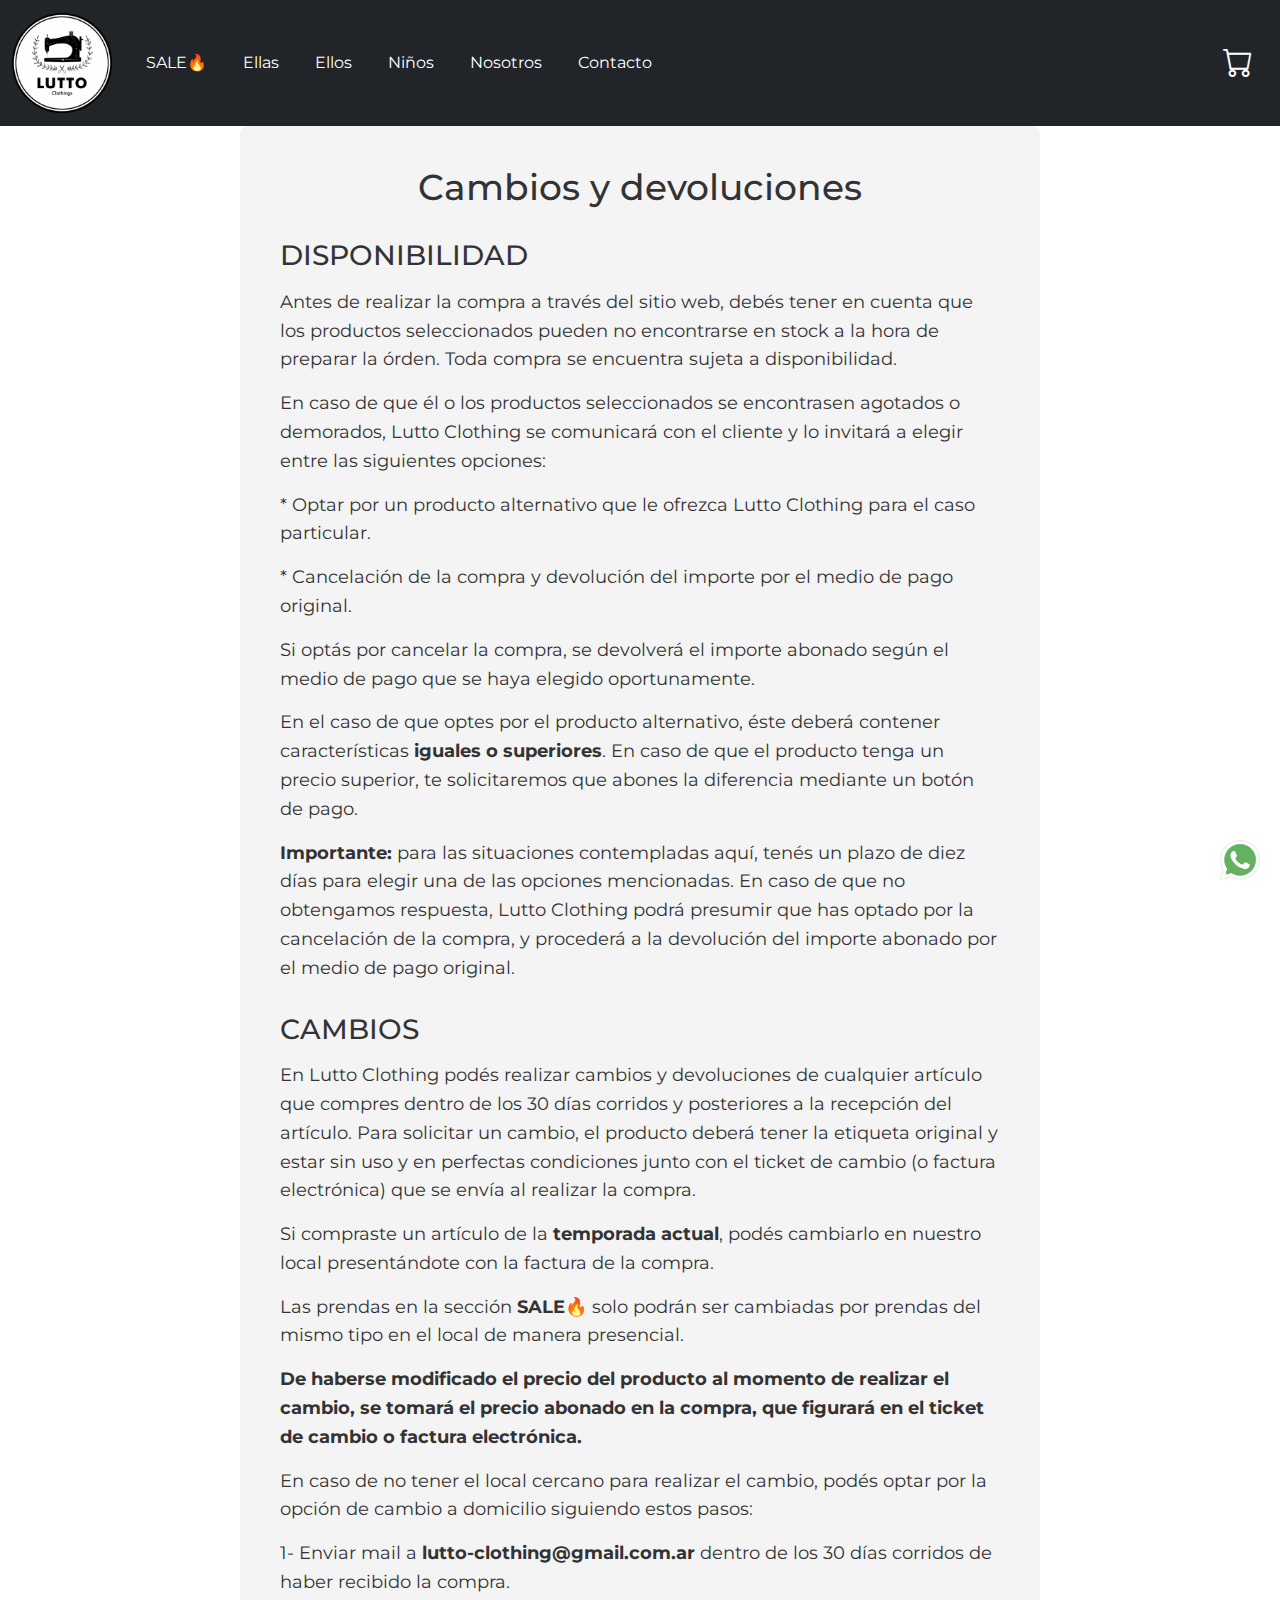
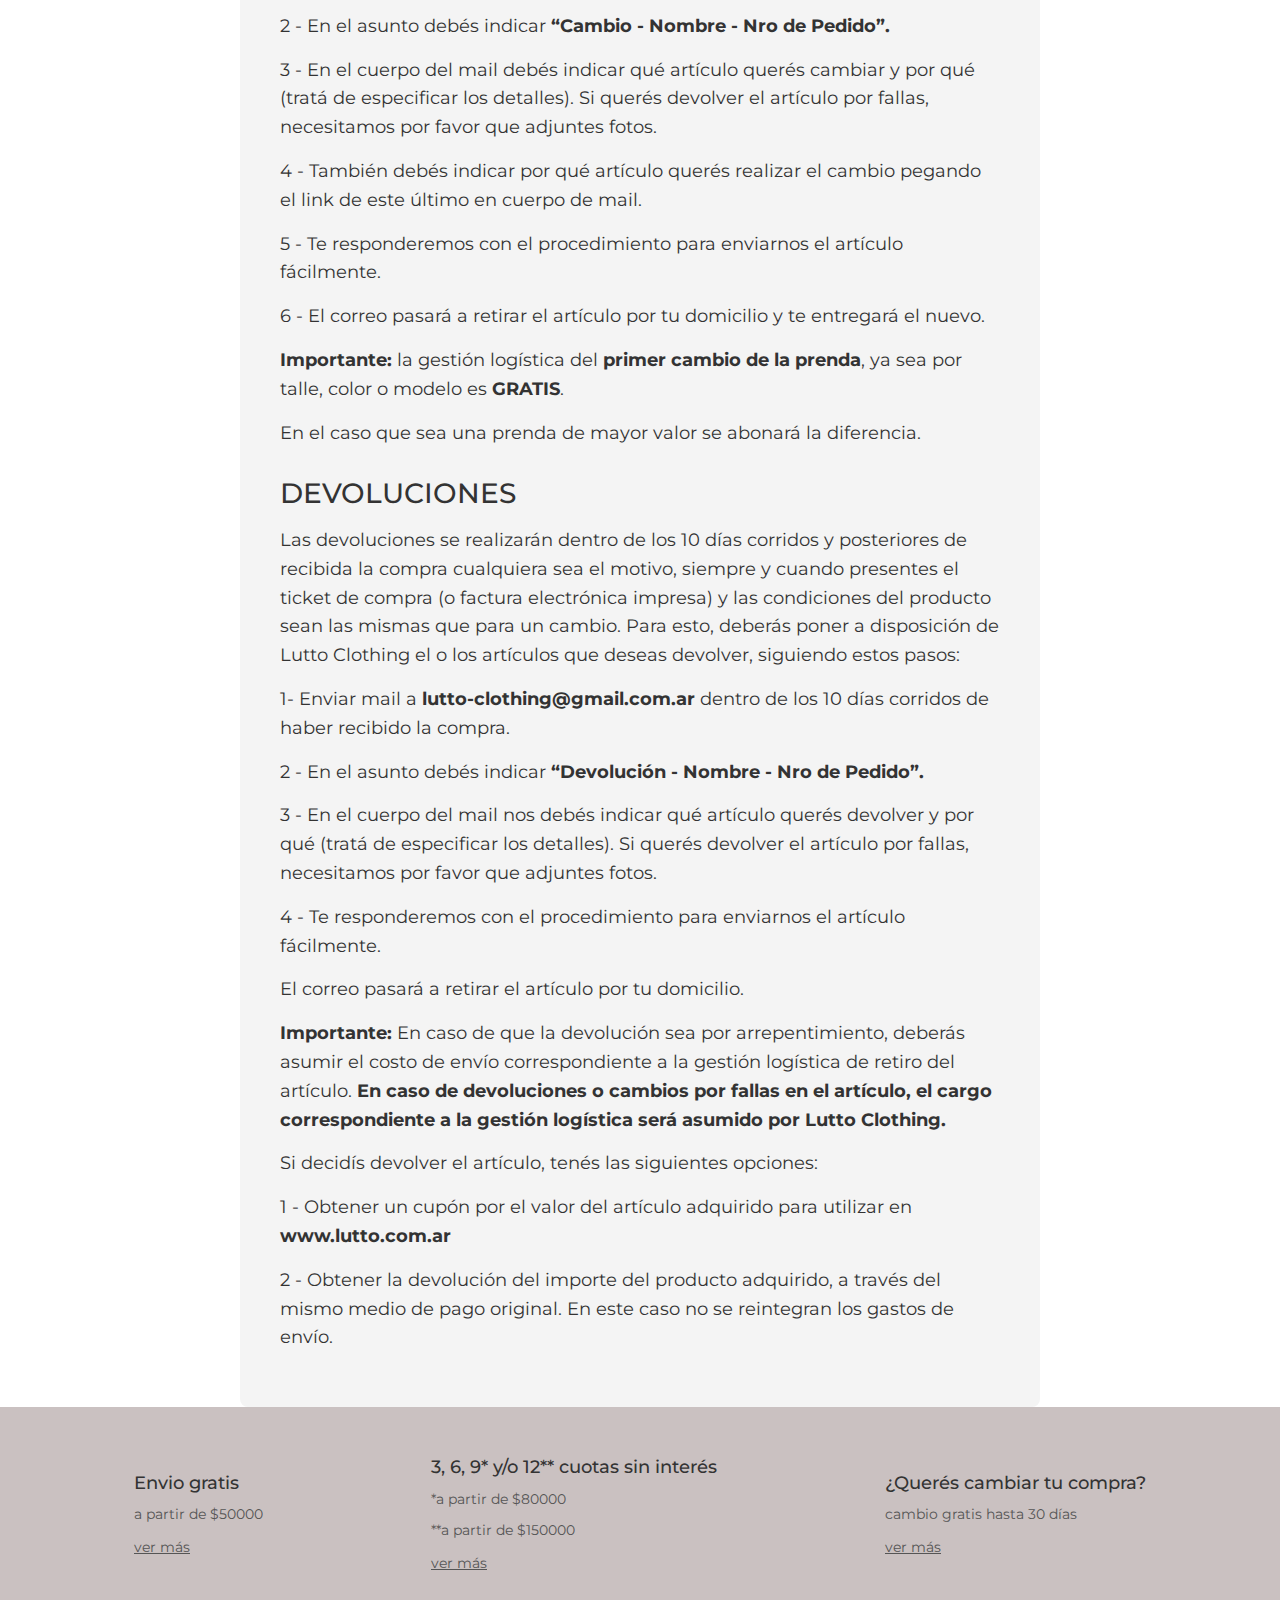
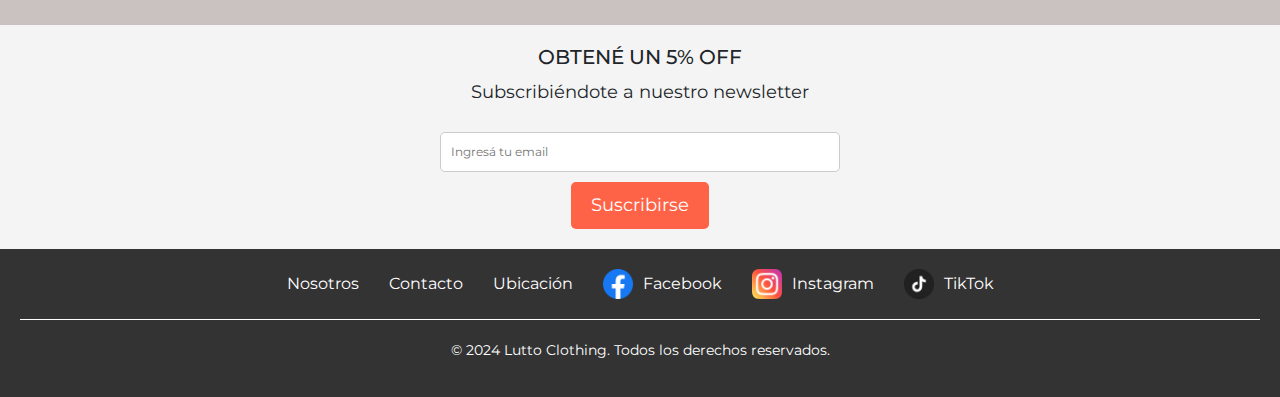
<file: pages/info-cambio.html>
<!DOCTYPE html>
<html lang="es">

<head>
    <meta charset="UTF-8">
    <meta name="viewport" content="width=device-width, initial-scale=1.0">
    <link href="https://cdn.jsdelivr.net/npm/bootstrap@5.3.3/dist/css/bootstrap.min.css" rel="stylesheet"
        integrity="sha384-QWTKZyjpPEjISv5WaRU9OFeRpok6YctnYmDr5pNlyT2bRjXh0JMhjY6hW+ALEwIH" crossorigin="anonymous">
    <link href="https://cdn.jsdelivr.net/npm/bootstrap-icons@1.10.5/font/bootstrap-icons.min.css" rel="stylesheet">
    <!-- <link rel="stylesheet" href="../css/styles.css"> -->
    <link rel="stylesheet" href="../css/estilos.css">
    <meta name="description" content="Conocé las políticas de cambios y devoluciones de Lutto Clothing. Ofrecemos cambios en tienda y a domicilio, con gestión logística gratuita para el primer cambio. Además, te explicamos cómo realizar devoluciones dentro de los 10 días posteriores a la compra.">
    <meta name="keywords" content="cambios, devoluciones, Lutto Clothing, política de cambios, política de devoluciones, cambio de productos, devolución de productos, compras online, gestión logística gratuita, cambios a domicilio">
    <!-- FAVICON -->
    <link rel="apple-touch-icon" sizes="57x57" href="../img/apple-icon-57x57.png">
    <link rel="apple-touch-icon" sizes="60x60" href="../img/apple-icon-60x60.png">
    <link rel="apple-touch-icon" sizes="72x72" href="../img/apple-icon-72x72.png">
    <link rel="apple-touch-icon" sizes="76x76" href="../img/apple-icon-76x76.png">
    <link rel="apple-touch-icon" sizes="114x114" href="../img/apple-icon-114x114.png">
    <link rel="apple-touch-icon" sizes="120x120" href="../img/apple-icon-120x120.png">
    <link rel="apple-touch-icon" sizes="144x144" href="../img/apple-icon-144x144.png">
    <link rel="apple-touch-icon" sizes="152x152" href="../img/apple-icon-152x152.png">
    <link rel="apple-touch-icon" sizes="180x180" href="../img/apple-icon-180x180.png">
    <link rel="icon" type="image/png" sizes="192x192" href="../img/android-icon-192x192.png">
    <link rel="icon" type="image/png" sizes="32x32" href="../img/favicon-32x32.png">
    <link rel="icon" type="image/png" sizes="96x96" href="../img/favicon-96x96.png">
    <link rel="icon" type="image/png" sizes="16x16" href="../img/favicon-16x16.png">
    <link rel="manifest" href="/manifest.json">
    <meta name="msapplication-TileColor" content="#ffffff">
    <meta name="msapplication-TileImage" content="/ms-icon-144x144.png">
    <meta name="theme-color" content="#ffffff">
    <title>Cambios - Lutto Clothing</title>
</head>

<body>
    <header>
        <nav class="navbar navbar-expand-lg navbar-dark bg-dark navbar-sticky">
            <div class="container-fluid">
                <a class="navbar-brand" href="../index.html">
                    <img class="logo" src="../img/lutto-logo.png" alt="Logo"></a>
                <button class="navbar-toggler" type="button" data-bs-toggle="collapse" data-bs-target="#navbarNav"
                    aria-controls="navbarNav" aria-expanded="false" aria-label="Toggle navigation">
                    <span class="navbar-toggler-icon"></span>
                </button>
                <div class="collapse navbar-collapse" id="navbarNav">
                    <ul class="navbar-nav me-auto mb-2 mb-lg-0">
                        <li class="nav-item">
                            <a class="nav-link" href="sale.html">SALE🔥</a>
                        </li>
                        <li class="nav-item">
                            <a class="nav-link" href="ellas.html">Ellas</a>
                        </li>
                        <li class="nav-item">
                            <a class="nav-link" href="ellos.html">Ellos</a>
                        </li>
                        <li class="nav-item">
                            <a class="nav-link" href="ninos.html">Niños</a>
                        </li>
                        <li class="nav-item">
                            <a class="nav-link" href="nosotros.html">Nosotros</a>
                        </li>
                        <li class="nav-item">
                            <a class="nav-link" href="contacto.html">Contacto</a>
                        </li>
                    </ul>
                    <div class="shopping-cart">
                        <a href="#" class="nav-link"><i class="bi bi-cart"></i></a>
                    </div>
                </div>
            </div>
        </nav>
    </header>
    <main>
        <section class="cambios-page">
            <h1>Cambios y devoluciones</h1>

            <h2>DISPONIBILIDAD</h2>

            <p>Antes de realizar la compra a través del sitio web, debés tener en cuenta que los productos seleccionados pueden no encontrarse en stock a la hora de preparar la órden. Toda compra se encuentra sujeta a disponibilidad.</p>
            <p>En caso de que él o los productos seleccionados se encontrasen agotados o demorados, Lutto Clothing se comunicará con el cliente y lo invitará a elegir entre las siguientes opciones:</p>
            <p>* Optar por un producto alternativo que le ofrezca Lutto Clothing para el caso particular.
            </p>
            <p>* Cancelación de la compra y devolución del importe por el medio de pago original.</p>
            <p>Si optás por cancelar la compra, se devolverá el importe abonado según el medio de pago que se haya elegido oportunamente.</p>
            <p>En el caso de que optes por el producto alternativo, éste deberá contener características <span>iguales o superiores</span>. En caso de que el producto tenga un precio superior, te solicitaremos que abones la diferencia mediante un botón de pago.</p>
            <p><span>Importante:</span> para las situaciones contempladas aquí, tenés un plazo de diez días para elegir una de las opciones mencionadas. En caso de que no obtengamos respuesta, Lutto Clothing podrá presumir que has optado por la cancelación de la compra, y procederá a la devolución del importe abonado por el medio de pago original.</p>


            <h2>CAMBIOS</h2>

            <p>En Lutto Clothing podés realizar cambios y devoluciones de cualquier artículo que compres dentro de los 30 días corridos y posteriores a la recepción del artículo. Para solicitar un cambio, el producto deberá tener la etiqueta original y estar sin uso y en perfectas condiciones junto con el ticket de cambio (o factura electrónica) que se envía al realizar la compra.</p>
            <p>Si compraste un artículo de la <span>temporada actual</span>, podés cambiarlo en nuestro local presentándote con la factura de la compra.</p>
            <p>Las prendas en la sección <span>SALE🔥</span> solo podrán ser cambiadas por prendas del mismo tipo en el local de manera presencial.</p>
            <p><span>De haberse modificado el precio del producto al momento de realizar el cambio, se tomará el precio abonado en la compra, que figurará en el ticket de cambio o factura electrónica.</span></p>
            <p>En caso de no tener el local cercano para realizar el cambio, podés optar por la opción de cambio a domicilio siguiendo estos pasos:</p>
            <p>1- Enviar mail a <span>lutto-clothing@gmail.com.ar</span> dentro de los 30 días corridos de haber recibido la compra.
            <p>2 - En el asunto debés indicar <span>“Cambio - Nombre - Nro de Pedido”.</span></p>
            <p>3 - En el cuerpo del mail debés indicar qué artículo querés cambiar y por qué (tratá de especificar los detalles). Si querés devolver el artículo por fallas, necesitamos por favor que adjuntes fotos.</p>
            <p>4 - También debés indicar por qué artículo querés realizar el cambio pegando el link de este último en cuerpo de mail.</p>
            <p>5 - Te responderemos con el procedimiento para enviarnos el artículo fácilmente.</p>
            <p>6 - El correo pasará a retirar el artículo por tu domicilio y te entregará el nuevo.</p>
            <p><span>Importante:</span> la gestión logística del <span>primer cambio de la prenda</span>, ya sea por talle, color o modelo es <span>GRATIS</span>.</p>
            <p>En el caso que sea una prenda de mayor valor se abonará la diferencia.</p>

            
            <h2>DEVOLUCIONES</h2>
            
            <p>Las devoluciones se realizarán dentro de los 10 días corridos y posteriores de recibida la compra cualquiera sea el motivo, siempre y cuando presentes el ticket de compra (o factura electrónica impresa) y las condiciones del producto sean las mismas que para un cambio. Para esto, deberás poner a disposición de Lutto Clothing el o los artículos que deseas devolver, siguiendo estos pasos:</p>
            <p>1- Enviar mail a <span>lutto-clothing@gmail.com.ar</span> dentro de los 10 días corridos de haber recibido la compra.
            <p>2 - En el asunto debés indicar <span>“Devolución - Nombre - Nro de Pedido”.</span></p>
            <p>3 - En el cuerpo del mail nos debés indicar qué artículo querés devolver y por qué (tratá de especificar los detalles). Si querés devolver el artículo por fallas, necesitamos por favor que adjuntes fotos.</p>
            <p>4 - Te responderemos con el procedimiento para enviarnos el artículo fácilmente.</p>
            <p>El correo pasará a retirar el artículo por tu domicilio.</p>
            <p><span>Importante:</span> En caso de que la devolución sea por arrepentimiento, deberás asumir el costo de envío correspondiente a la gestión logística de retiro del artículo. <span>En caso de devoluciones o cambios por fallas en el artículo, el cargo correspondiente a la gestión logística será asumido por Lutto Clothing.</span></p>
            <p>Si decidís devolver el artículo, tenés las siguientes opciones:</p>
            <p>1 - Obtener un cupón por el valor del artículo adquirido para utilizar en <span>www.lutto.com.ar</span></p>
            <p>2 - Obtener la devolución del importe del producto adquirido, a través del mismo medio de pago original. En este caso no se reintegran los gastos de envío.</p>

        </section>

        <!-- Info Section -->
        <section class="info-section">
            <div class="info-item info-envio">
                <h3>Envio gratis</h3>
                <p>a partir de $50000</p>
                <a href="info-envio.html">ver más</a>
            </div>
            <div class="info-item info-cuotas">
                <h3>3, 6, 9* y/o 12** cuotas sin interés</h3>
                <p>*a partir de $80000</p>
                <p>**a partir de $150000</p>
                <a href="info-cuotas.html">ver más</a>
            </div>
            <div class="info-item info-cambio">
                <h3>¿Querés cambiar tu compra?</h3>
                <p>cambio gratis hasta 30 días</p>
                <a href="info-cambio.html">ver más</a>
            </div>
        </section>

        <!-- Newsletter Section -->
        <section class="newsletter">
            <h2>OBTENÉ UN 5% OFF</h2>
            <p>Subscribiéndote a nuestro newsletter</p>
            <form action="" method="post">
                <label for="email"></label>
                <input type="email" id="email" name="email" placeholder="Ingresá tu email">
                <button type="submit">Suscribirse</button>
            </form>
        </section>

        <!-- Ícono whatsapp -->
        <div class="whatsapp">
            <a href="https://web.whatsapp.com/" target="_blank">
                <img src="../img/whatsapp.png" alt="icono-whatsapp">
            </a>
        </div>
    </main>
    <footer>
        <div class="footer-content">
            <a href="nosotros.html" class="footer-link">Nosotros</a>
            <a href="contacto.html" class="footer-link">Contacto</a>
            <a href="ubicacion.html" class="footer-link">Ubicación</a>
            <a href="https://www.facebook.com/PASTOCLOTHINGS/" target="_blank" class="footer-social">
                <img src="../img/facebook.png" alt="Facebook"><span>Facebook</span>
            </a>
            <a href="https://www.instagram.com/luttoclothings/" target="_blank" class="footer-social">
                <img src="../img/instagram.png" alt="Instagram"> <span>Instagram</span>
            </a>
            <a href="https://www.tiktok.com/" target="_blank" class="footer-social">
                <img src="../img/tiktok.png" alt="TikTok"> <span>TikTok</span>
            </a>
        </div>
        <p>&copy; 2024 Lutto Clothing. Todos los derechos reservados.</p>
    </footer>


    <script src="https://cdn.jsdelivr.net/npm/bootstrap@5.3.3/dist/js/bootstrap.bundle.min.js"
        integrity="sha384-YvpcrYf0tY3lHB60NNkmXc5s9fDVZLESaAA55NDzOxhy9GkcIdslK1eN7N6jIeHz"
        crossorigin="anonymous"></script>
</body>

</html>
</file>
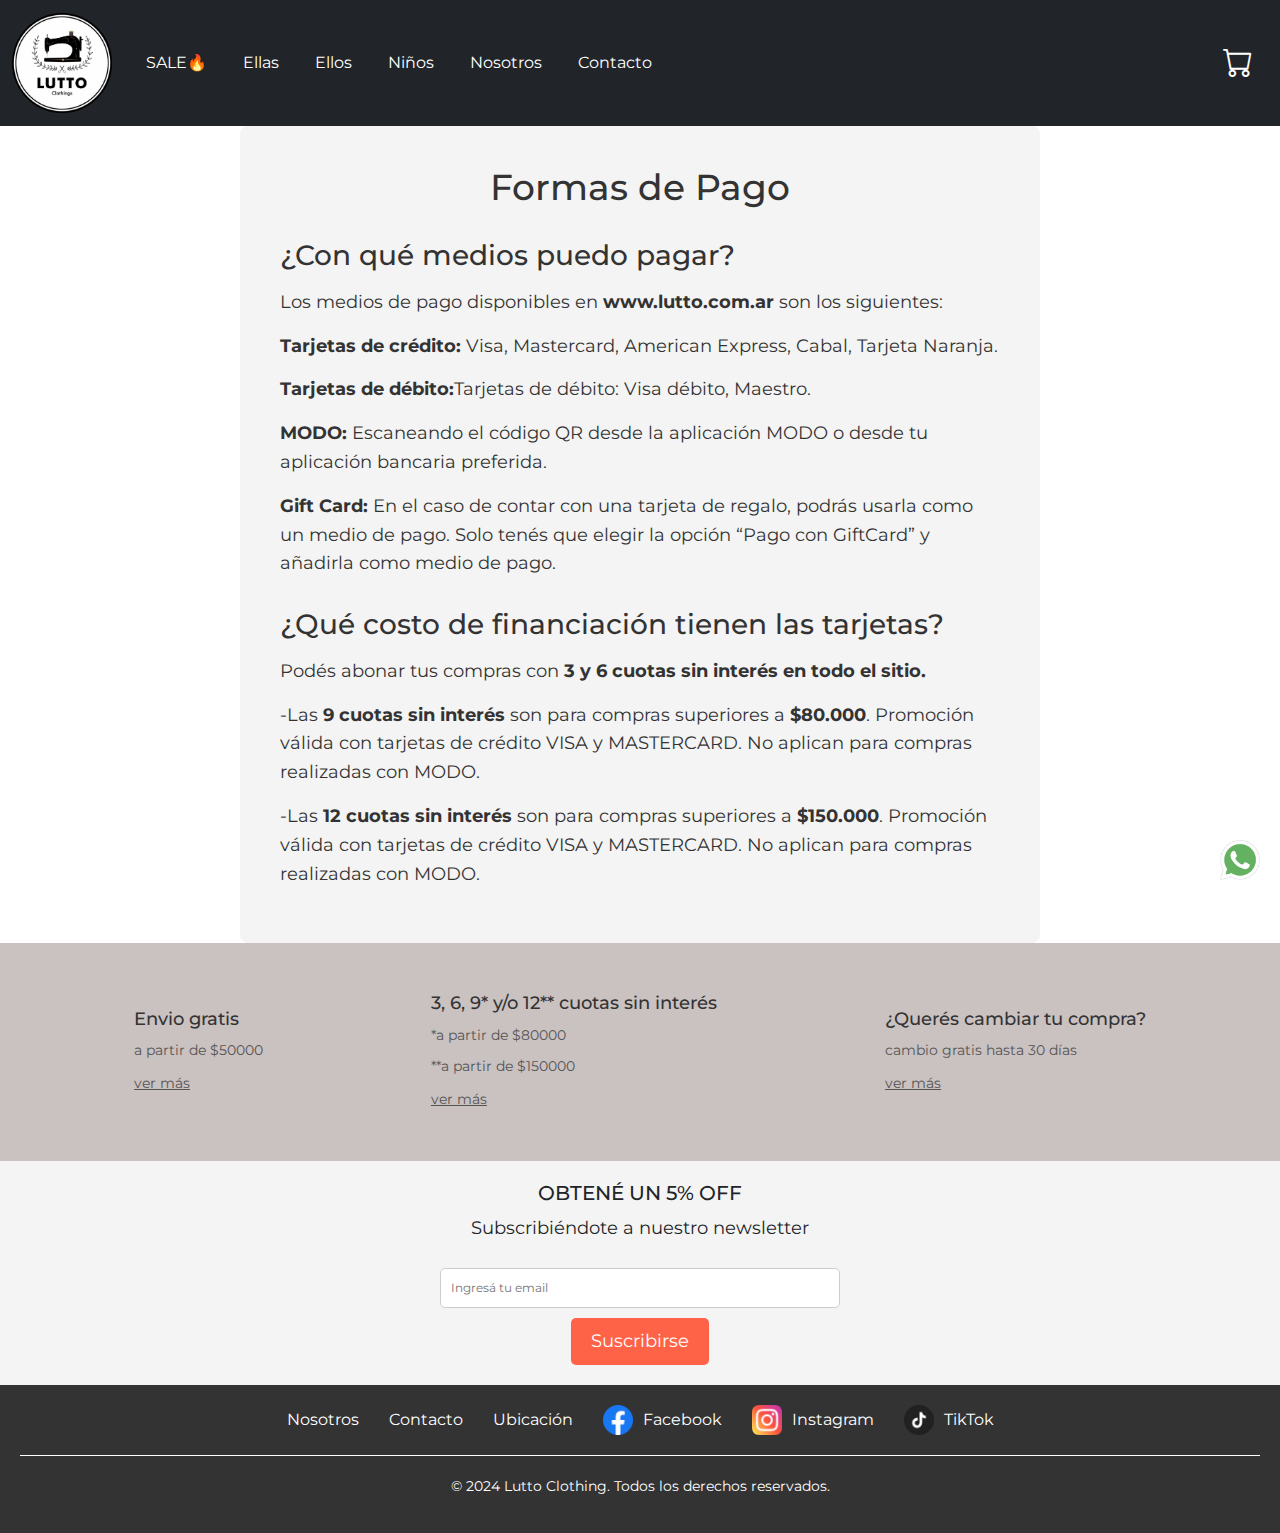
<file: pages/info-cuotas.html>
<!DOCTYPE html>
<html lang="es">

<head>
    <meta charset="UTF-8">
    <meta name="viewport" content="width=device-width, initial-scale=1.0">
    <link href="https://cdn.jsdelivr.net/npm/bootstrap@5.3.3/dist/css/bootstrap.min.css" rel="stylesheet"
        integrity="sha384-QWTKZyjpPEjISv5WaRU9OFeRpok6YctnYmDr5pNlyT2bRjXh0JMhjY6hW+ALEwIH" crossorigin="anonymous">
    <link href="https://cdn.jsdelivr.net/npm/bootstrap-icons@1.10.5/font/bootstrap-icons.min.css" rel="stylesheet">
    <!-- <link rel="stylesheet" href="../css/styles.css"> -->
    <link rel="stylesheet" href="../css/estilos.css">
    <meta name="description"
        content="Descubre las formas de pago disponibles en Lutto Clothing. Ofrecemos opciones como tarjetas de crédito y débito, MODO, y Gift Cards. Aprovecha nuestras promociones de cuotas sin interés para compras superiores a $80.000 y $150.000.">
    <meta name="keywords"
        content="formas de pago, Lutto Clothing, tarjetas de crédito, tarjetas de débito, MODO, Gift Card, cuotas sin interés, promociones de pago, financiación en cuotas, compra online Argentina">
    <!-- FAVICON -->
    <link rel="apple-touch-icon" sizes="57x57" href="../img/apple-icon-57x57.png">
    <link rel="apple-touch-icon" sizes="60x60" href="../img/apple-icon-60x60.png">
    <link rel="apple-touch-icon" sizes="72x72" href="../img/apple-icon-72x72.png">
    <link rel="apple-touch-icon" sizes="76x76" href="../img/apple-icon-76x76.png">
    <link rel="apple-touch-icon" sizes="114x114" href="../img/apple-icon-114x114.png">
    <link rel="apple-touch-icon" sizes="120x120" href="../img/apple-icon-120x120.png">
    <link rel="apple-touch-icon" sizes="144x144" href="../img/apple-icon-144x144.png">
    <link rel="apple-touch-icon" sizes="152x152" href="../img/apple-icon-152x152.png">
    <link rel="apple-touch-icon" sizes="180x180" href="../img/apple-icon-180x180.png">
    <link rel="icon" type="image/png" sizes="192x192" href="../img/android-icon-192x192.png">
    <link rel="icon" type="image/png" sizes="32x32" href="../img/favicon-32x32.png">
    <link rel="icon" type="image/png" sizes="96x96" href="../img/favicon-96x96.png">
    <link rel="icon" type="image/png" sizes="16x16" href="../img/favicon-16x16.png">
    <link rel="manifest" href="/manifest.json">
    <meta name="msapplication-TileColor" content="#ffffff">
    <meta name="msapplication-TileImage" content="/ms-icon-144x144.png">
    <meta name="theme-color" content="#ffffff">
    <title>Formas de pago - Lutto Clothing</title>
</head>

<body>
    <header>
        <nav class="navbar navbar-expand-lg navbar-dark bg-dark navbar-sticky">
            <div class="container-fluid">
                <a class="navbar-brand" href="../index.html">
                    <img class="logo" src="../img/lutto-logo.png" alt="Logo"></a>
                <button class="navbar-toggler" type="button" data-bs-toggle="collapse" data-bs-target="#navbarNav"
                    aria-controls="navbarNav" aria-expanded="false" aria-label="Toggle navigation">
                    <span class="navbar-toggler-icon"></span>
                </button>
                <div class="collapse navbar-collapse" id="navbarNav">
                    <ul class="navbar-nav me-auto mb-2 mb-lg-0">
                        <li class="nav-item">
                            <a class="nav-link" href="sale.html">SALE🔥</a>
                        </li>
                        <li class="nav-item">
                            <a class="nav-link" href="ellas.html">Ellas</a>
                        </li>
                        <li class="nav-item">
                            <a class="nav-link" href="ellos.html">Ellos</a>
                        </li>
                        <li class="nav-item">
                            <a class="nav-link" href="ninos.html">Niños</a>
                        </li>
                        <li class="nav-item">
                            <a class="nav-link" href="nosotros.html">Nosotros</a>
                        </li>
                        <li class="nav-item">
                            <a class="nav-link" href="contacto.html">Contacto</a>
                        </li>
                    </ul>
                    <div class="shopping-cart">
                        <a href="#" class="nav-link"><i class="bi bi-cart"></i></a>
                    </div>
                </div>
            </div>
        </nav>
    </header>
    <main>
        <section class="cuotas-page">
            <h1>Formas de Pago</h1>

            <div class="primer-parrafo">
                
                <h2>¿Con qué medios puedo pagar?</h2>

                <p>Los medios de pago disponibles en <strong>www.lutto.com.ar</strong> son los siguientes:</p>
                <p><strong>Tarjetas de crédito:</strong> Visa, Mastercard, American Express, Cabal, Tarjeta Naranja.</p>
                <p><strong>Tarjetas de débito:</strong>Tarjetas de débito: Visa débito, Maestro.</p>
                <p><strong>MODO:</strong> Escaneando el código QR desde la aplicación MODO o desde tu aplicación
                    bancaria preferida.</p>
                <p><strong>Gift Card:</strong> En el caso de contar con una tarjeta de regalo, podrás usarla como un
                    medio de pago. Solo tenés que elegir la opción “Pago con GiftCard” y añadirla como medio de pago.
                </p>
            </div>
            <div class="segundo-parrafo">
                <h2>¿Qué costo de financiación tienen las tarjetas?</h2>
                <p>Podés abonar tus compras con <strong>3 y 6 cuotas sin interés en todo el sitio.</strong></p>
                <p>-Las <strong>9 cuotas sin interés</strong> son para compras superiores a <strong>$80.000</strong>.
                    Promoción válida con tarjetas de crédito VISA y MASTERCARD. No aplican para compras realizadas con
                    MODO. </p>
                <p>-Las <strong>12 cuotas sin interés</strong> son para compras superiores a <strong>$150.000</strong>.
                    Promoción válida con tarjetas de crédito VISA y MASTERCARD. No aplican para compras realizadas con
                    MODO. </p>
                <p></p>
            </div>

        </section>

        <!-- Info Section -->
        <section class="info-section">
            <div class="info-item info-envio">
                <h3>Envio gratis</h3>
                <p>a partir de $50000</p>
                <a href="info-envio.html">ver más</a>
            </div>
            <div class="info-item info-cuotas">
                <h3>3, 6, 9* y/o 12** cuotas sin interés</h3>
                <p>*a partir de $80000</p>
                <p>**a partir de $150000</p>
                <a href="info-cuotas.html">ver más</a>
            </div>
            <div class="info-item info-cambio">
                <h3>¿Querés cambiar tu compra?</h3>
                <p>cambio gratis hasta 30 días</p>
                <a href="info-cambio.html">ver más</a>
            </div>
        </section>

        <!-- Newsletter Section -->
        <section class="newsletter">
            <h2>OBTENÉ UN 5% OFF</h2>
            <p>Subscribiéndote a nuestro newsletter</p>
            <form action="" method="post">
                <label for="email"></label>
                <input type="email" id="email" name="email" placeholder="Ingresá tu email">
                <button type="submit">Suscribirse</button>
            </form>
        </section>

        <!-- Ícono whatsapp -->
        <div class="whatsapp">
            <a href="https://web.whatsapp.com/" target="_blank">
                <img src="../img/whatsapp.png" alt="icono-whatsapp">
            </a>
        </div>
    </main>
    <footer>
        <div class="footer-content">
            <a href="nosotros.html" class="footer-link">Nosotros</a>
            <a href="contacto.html" class="footer-link">Contacto</a>
            <a href="ubicacion.html" class="footer-link">Ubicación</a>
            <a href="https://www.facebook.com/PASTOCLOTHINGS/" target="_blank" class="footer-social">
                <img src="../img/facebook.png" alt="Facebook"><span>Facebook</span>
            </a>
            <a href="https://www.instagram.com/luttoclothings/" target="_blank" class="footer-social">
                <img src="../img/instagram.png" alt="Instagram"> <span>Instagram</span>
            </a>
            <a href="https://www.tiktok.com/" target="_blank" class="footer-social">
                <img src="../img/tiktok.png" alt="TikTok"> <span>TikTok</span>
            </a>
        </div>
        <p>&copy; 2024 Lutto Clothing. Todos los derechos reservados.</p>
    </footer>


    <script src="https://cdn.jsdelivr.net/npm/bootstrap@5.3.3/dist/js/bootstrap.bundle.min.js"
        integrity="sha384-YvpcrYf0tY3lHB60NNkmXc5s9fDVZLESaAA55NDzOxhy9GkcIdslK1eN7N6jIeHz"
        crossorigin="anonymous"></script>
</body>

</html>
</file>
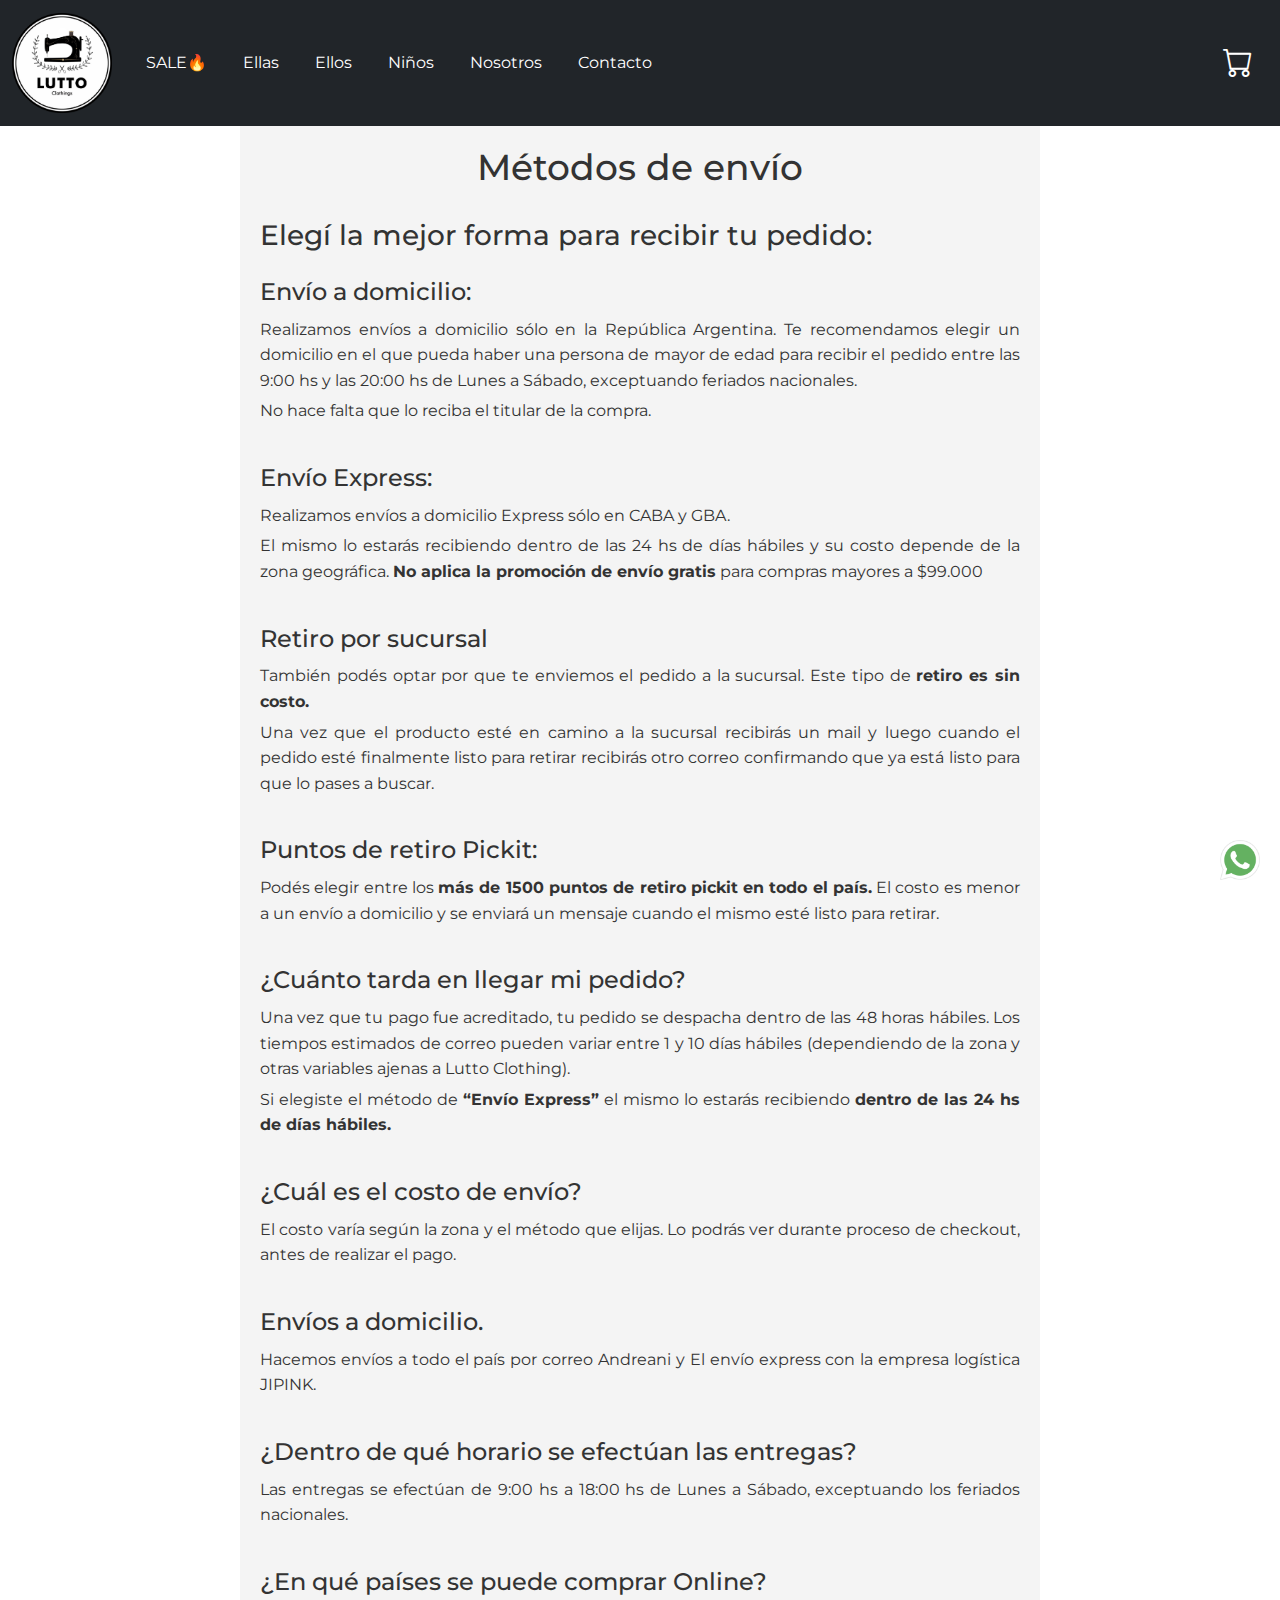
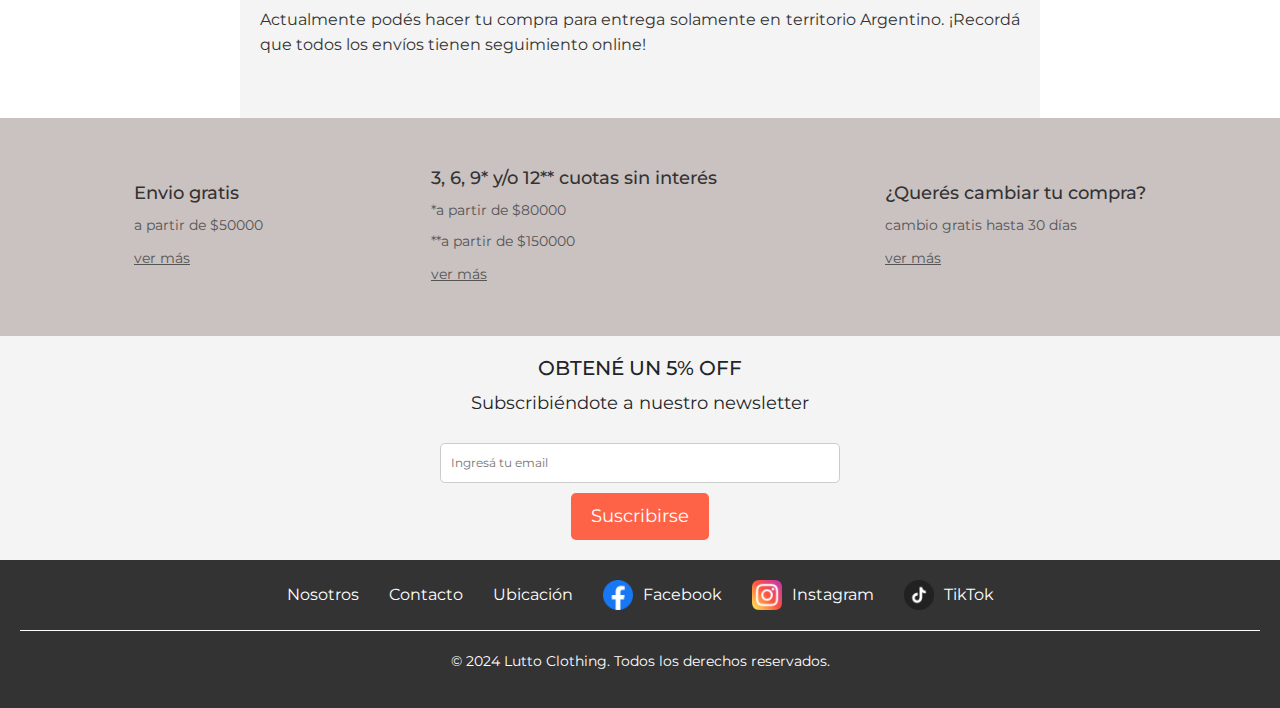
<file: pages/info-envio.html>
<!DOCTYPE html>
<html lang="es">

<head>
    <meta charset="UTF-8">
    <meta name="viewport" content="width=device-width, initial-scale=1.0">
    <link href="https://cdn.jsdelivr.net/npm/bootstrap@5.3.3/dist/css/bootstrap.min.css" rel="stylesheet"
        integrity="sha384-QWTKZyjpPEjISv5WaRU9OFeRpok6YctnYmDr5pNlyT2bRjXh0JMhjY6hW+ALEwIH" crossorigin="anonymous">
    <link href="https://cdn.jsdelivr.net/npm/bootstrap-icons@1.10.5/font/bootstrap-icons.min.css" rel="stylesheet">
    <!-- <link rel="stylesheet" href="../css/styles.css"> -->
    <link rel="stylesheet" href="../css/estilos.css">
    <meta name="description" content="Consulta los métodos de envío disponibles en Lutto Clothing. Ofrecemos opciones como envío a domicilio, envío express, retiro en sucursal y puntos de retiro Pickit. Descubre los tiempos y costos de entrega para recibir tus pedidos de manera cómoda y segura.">
    <meta name="keywords" content="métodos de envío, Lutto Clothing, envío a domicilio, envío express, retiro en sucursal, puntos de retiro Pickit, tiempos de entrega, costos de envío, compra online Argentina, logística de envíos">
   <!-- FAVICON -->
    <link rel="apple-touch-icon" sizes="57x57" href="../img/apple-icon-57x57.png">
    <link rel="apple-touch-icon" sizes="60x60" href="../img/apple-icon-60x60.png">
    <link rel="apple-touch-icon" sizes="72x72" href="../img/apple-icon-72x72.png">
    <link rel="apple-touch-icon" sizes="76x76" href="../img/apple-icon-76x76.png">
    <link rel="apple-touch-icon" sizes="114x114" href="../img/apple-icon-114x114.png">
    <link rel="apple-touch-icon" sizes="120x120" href="../img/apple-icon-120x120.png">
    <link rel="apple-touch-icon" sizes="144x144" href="../img/apple-icon-144x144.png">
    <link rel="apple-touch-icon" sizes="152x152" href="../img/apple-icon-152x152.png">
    <link rel="apple-touch-icon" sizes="180x180" href="../img/apple-icon-180x180.png">
    <link rel="icon" type="image/png" sizes="192x192" href="../img/android-icon-192x192.png">
    <link rel="icon" type="image/png" sizes="32x32" href="../img/favicon-32x32.png">
    <link rel="icon" type="image/png" sizes="96x96" href="../img/favicon-96x96.png">
    <link rel="icon" type="image/png" sizes="16x16" href="../img/favicon-16x16.png">
    <link rel="manifest" href="/manifest.json">
    <meta name="msapplication-TileColor" content="#ffffff">
    <meta name="msapplication-TileImage" content="/ms-icon-144x144.png">
    <meta name="theme-color" content="#ffffff">
    <title>Envios - Lutto Clothing</title>
</head>

<body>
    <header>
        <nav class="navbar navbar-expand-lg navbar-dark bg-dark navbar-sticky">
            <div class="container-fluid">
                <a class="navbar-brand" href="../index.html">
                    <img class="logo" src="../img/lutto-logo.png" alt="Logo"></a>
                <button class="navbar-toggler" type="button" data-bs-toggle="collapse" data-bs-target="#navbarNav"
                    aria-controls="navbarNav" aria-expanded="false" aria-label="Toggle navigation">
                    <span class="navbar-toggler-icon"></span>
                </button>
                <div class="collapse navbar-collapse" id="navbarNav">
                    <ul class="navbar-nav me-auto mb-2 mb-lg-0">
                        <li class="nav-item">
                            <a class="nav-link" href="sale.html">SALE🔥</a>
                        </li>
                        <li class="nav-item">
                            <a class="nav-link" href="ellas.html">Ellas</a>
                        </li>
                        <li class="nav-item">
                            <a class="nav-link" href="ellos.html">Ellos</a>
                        </li>
                        <li class="nav-item">
                            <a class="nav-link" href="ninos.html">Niños</a>
                        </li>
                        <li class="nav-item">
                            <a class="nav-link" href="nosotros.html">Nosotros</a>
                        </li>
                        <li class="nav-item">
                            <a class="nav-link" href="contacto.html">Contacto</a>
                        </li>
                    </ul>
                    <div class="shopping-cart">
                        <a href="#" class="nav-link"><i class="bi bi-cart"></i></a>
                    </div>
                </div>
            </div>
        </nav>
    </header>
    <main>
        <section class="envios-page">
            <h1>Métodos de envío</h1>
            <h2>Elegí la mejor forma para recibir tu pedido:</h2>

            <h3>Envío a domicilio:</h3>
            <p>Realizamos envíos a domicilio sólo en la República Argentina. Te recomendamos elegir un domicilio en el
                que pueda haber una persona de mayor de edad para recibir el pedido entre las 9:00 hs y las 20:00 hs de
                Lunes a Sábado, exceptuando feriados nacionales.</p>
            <p class="ultimo-parrafo">No hace falta que lo reciba el titular de la compra.</p>

            <h3>Envío Express:</h3>
            <p>Realizamos envíos a domicilio Express sólo en CABA y GBA.</p>
            <p class="ultimo-parrafo">El mismo lo estarás recibiendo dentro de las 24 hs de días hábiles y su costo
                depende de la zona
                geográfica. <strong>No aplica la promoción de envío gratis</strong> para compras mayores a $99.000 </p>

            <h3>Retiro por sucursal</h3>
            <p>También podés optar por que te enviemos el pedido a la sucursal. Este tipo de <strong>retiro es sin
                    costo.</strong></p>
            <p class="ultimo-parrafo">Una vez que el producto esté en camino a la sucursal recibirás un mail y luego
                cuando el pedido esté
                finalmente listo para retirar recibirás otro correo confirmando que ya está listo para que lo pases a
                buscar.</p>

            <h3>Puntos de retiro Pickit:</h3>
            <p class="ultimo-parrafo">Podés elegir entre los <strong>más de 1500 puntos de retiro pickit en todo el
                    país.</strong> El costo es
                menor a un envío a domicilio y se enviará un mensaje cuando el mismo esté listo para retirar. </p>

            <h3>¿Cuánto tarda en llegar mi pedido?</h3>
            <p>Una vez que tu pago fue acreditado, tu pedido se despacha dentro de las 48 horas hábiles. Los tiempos
                estimados de correo pueden variar entre 1 y 10 días hábiles (dependiendo de la zona y otras variables
                ajenas a Lutto Clothing). </p>
            <p class="ultimo-parrafo">Si elegiste el método de <strong>“Envío Express”</strong> el mismo lo estarás
                recibiendo <strong>dentro
                    de las 24 hs de días hábiles.</strong></p>

            <h3>¿Cuál es el costo de envío?</h3>
            <p class="ultimo-parrafo">El costo varía según la zona y el método que elijas. Lo podrás ver durante proceso
                de checkout, antes de
                realizar el pago.</p>

            <h3>Envíos a domicilio.</h3>
            <p class="ultimo-parrafo">Hacemos envíos a todo el país por correo Andreani y El envío express con la
                empresa logística JIPINK.</p>

            <h3>¿Dentro de qué horario se efectúan las entregas?</h3>
            <p class="ultimo-parrafo">Las entregas se efectúan de 9:00 hs a 18:00 hs de Lunes a Sábado, exceptuando los
                feriados nacionales.
            </p>

            <h3>¿En qué países se puede comprar Online?</h3>
            <p class="ultimo-parrafo">Actualmente podés hacer tu compra para entrega solamente en territorio Argentino.
                ¡Recordá que todos los
                envíos tienen seguimiento online!</p>
        </section>

        <!-- Info Section -->
        <section class="info-section">
            <div class="info-item info-envio">
                <h3>Envio gratis</h3>
                <p>a partir de $50000</p>
                <a href="info-envio.html">ver más</a>
            </div>
            <div class="info-item info-cuotas">
                <h3>3, 6, 9* y/o 12** cuotas sin interés</h3>
                <p>*a partir de $80000</p>
                <p>**a partir de $150000</p>
                <a href="info-cuotas.html">ver más</a>
            </div>
            <div class="info-item info-cambio">
                <h3>¿Querés cambiar tu compra?</h3>
                <p>cambio gratis hasta 30 días</p>
                <a href="info-cambio.html">ver más</a>
            </div>
        </section>

        <!-- Newsletter Section -->
        <section class="newsletter">
            <h2>OBTENÉ UN 5% OFF</h2>
            <p>Subscribiéndote a nuestro newsletter</p>
            <form action="" method="post">
                <label for="email"></label>
                <input type="email" id="email" name="email" placeholder="Ingresá tu email">
                <button type="submit">Suscribirse</button>
            </form>
        </section>

        <!-- Ícono whatsapp -->
        <div class="whatsapp">
            <a href="https://web.whatsapp.com/" target="_blank">
                <img src="../img/whatsapp.png" alt="icono-whatsapp">
            </a>
        </div>
    </main>
    <footer>
        <div class="footer-content">
            <a href="nosotros.html" class="footer-link">Nosotros</a>
            <a href="contacto.html" class="footer-link">Contacto</a>
            <a href="ubicacion.html" class="footer-link">Ubicación</a>
            <a href="https://www.facebook.com/PASTOCLOTHINGS/" target="_blank" class="footer-social">
                <img src="../img/facebook.png" alt="Facebook"><span>Facebook</span>
            </a>
            <a href="https://www.instagram.com/luttoclothings/" target="_blank" class="footer-social">
                <img src="../img/instagram.png" alt="Instagram"> <span>Instagram</span>
            </a>
            <a href="https://www.tiktok.com/" target="_blank" class="footer-social">
                <img src="../img/tiktok.png" alt="TikTok"> <span>TikTok</span>
            </a>
        </div>
        <p>&copy; 2024 Lutto Clothing. Todos los derechos reservados.</p>
    </footer>


    <script src="https://cdn.jsdelivr.net/npm/bootstrap@5.3.3/dist/js/bootstrap.bundle.min.js"
        integrity="sha384-YvpcrYf0tY3lHB60NNkmXc5s9fDVZLESaAA55NDzOxhy9GkcIdslK1eN7N6jIeHz"
        crossorigin="anonymous"></script>
</body>

</html>
</file>
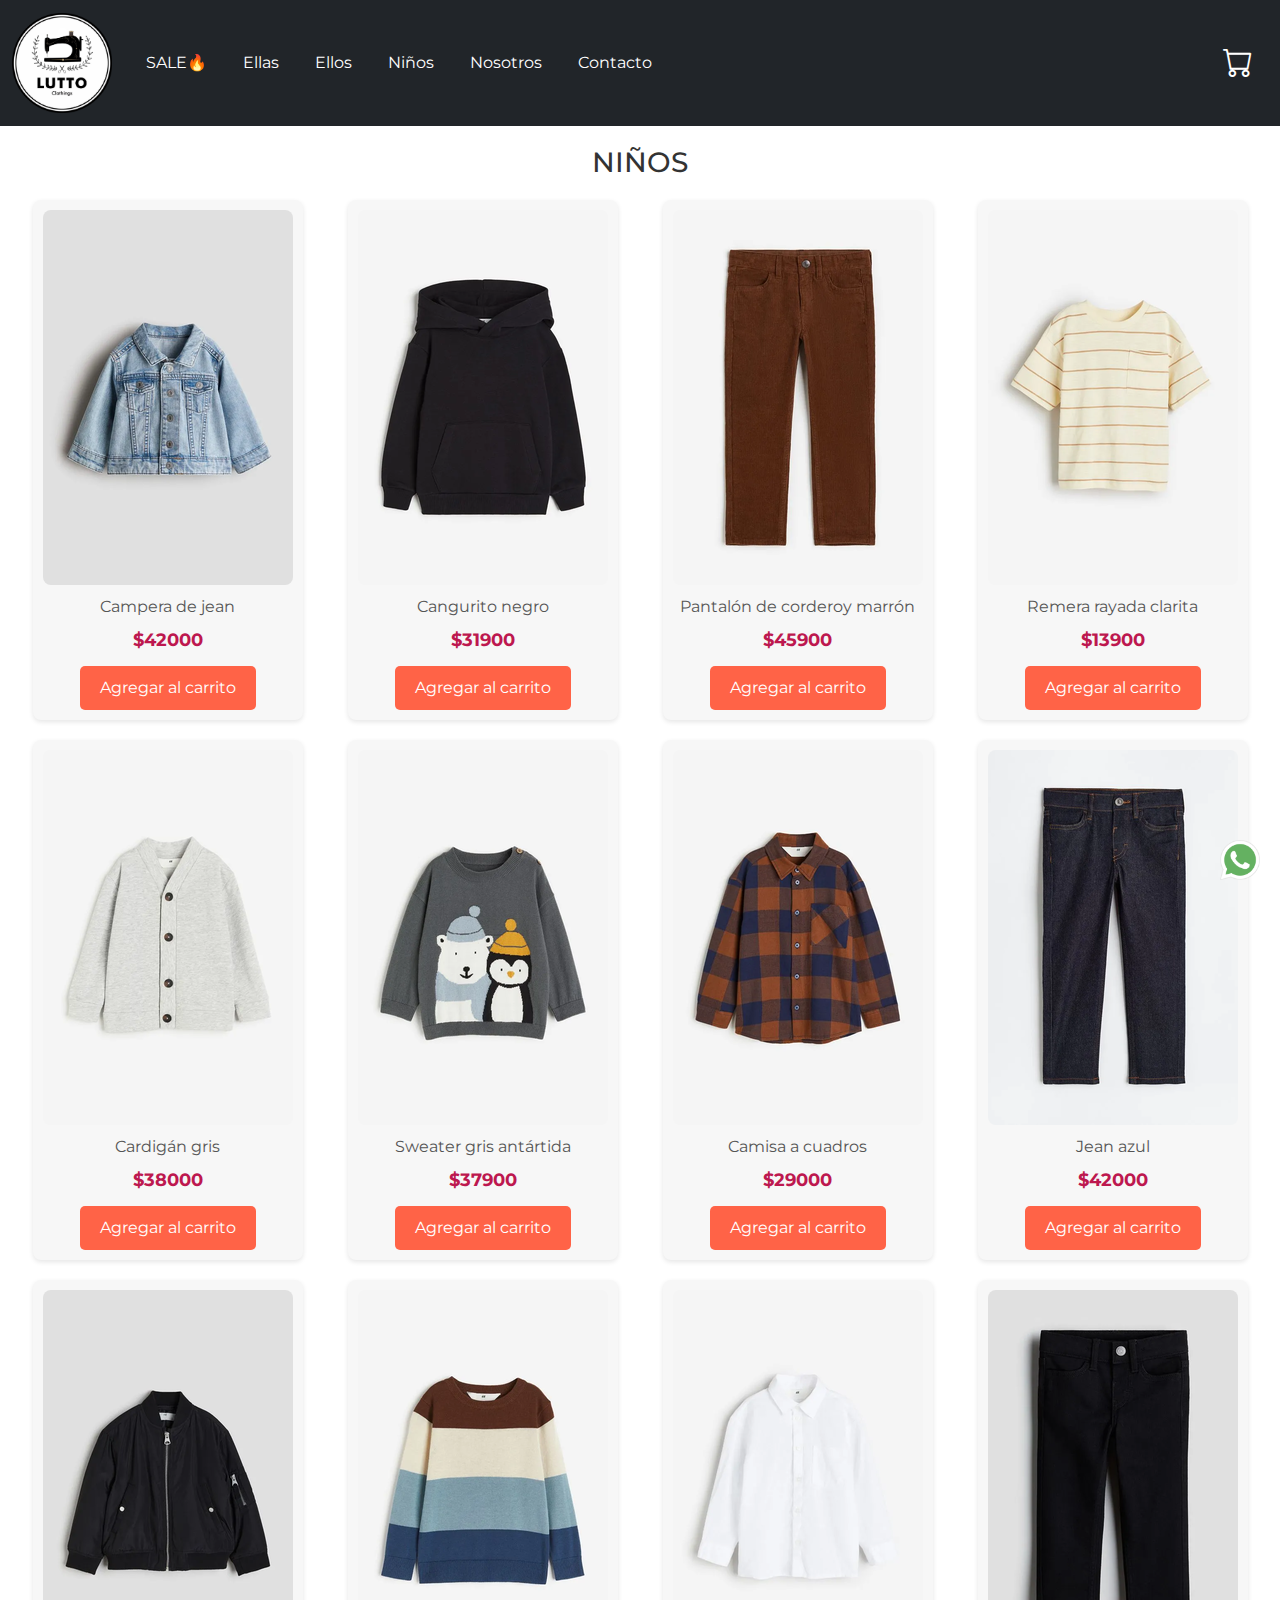
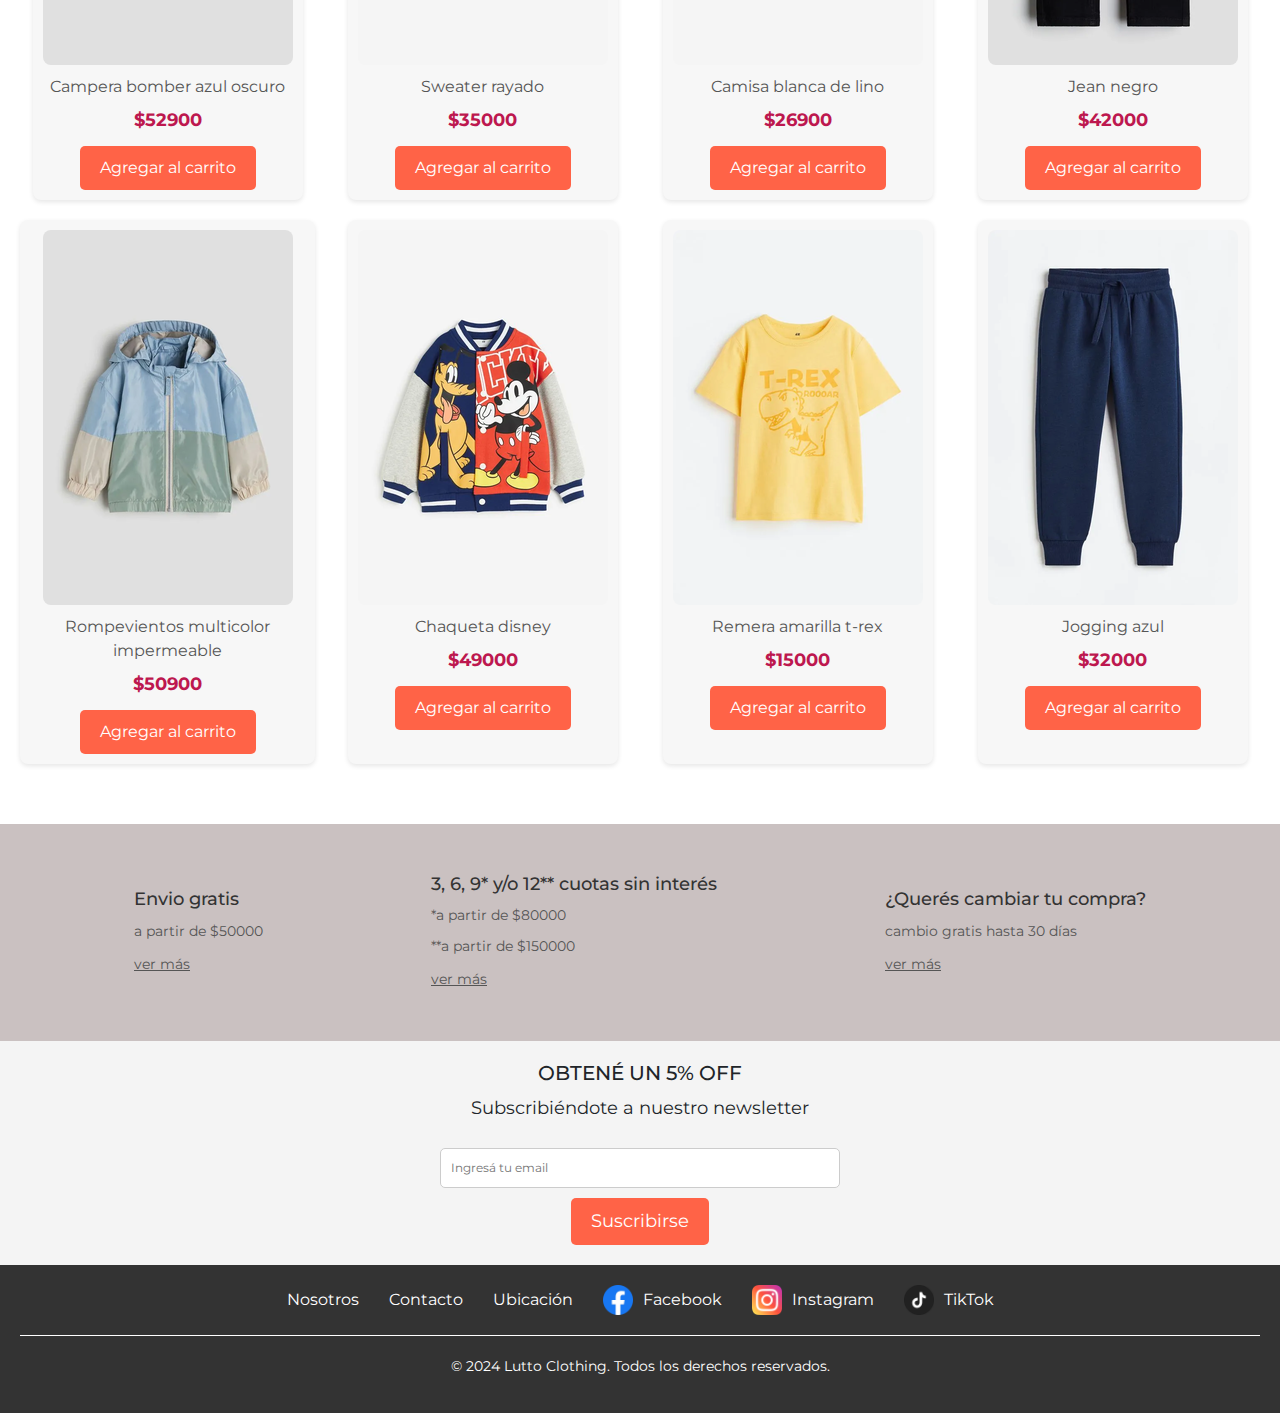
<file: pages/ninos.html>
<!DOCTYPE html>
<html lang="es">

<head>
    <meta charset="UTF-8">
    <meta name="viewport" content="width=device-width, initial-scale=1.0">
    <link href="https://cdn.jsdelivr.net/npm/bootstrap@5.3.3/dist/css/bootstrap.min.css" rel="stylesheet"
        integrity="sha384-QWTKZyjpPEjISv5WaRU9OFeRpok6YctnYmDr5pNlyT2bRjXh0JMhjY6hW+ALEwIH" crossorigin="anonymous">
    <link href="https://cdn.jsdelivr.net/npm/bootstrap-icons@1.10.5/font/bootstrap-icons.min.css" rel="stylesheet">
    <!-- <link rel="stylesheet" href="../css/styles.css"> -->
    <link rel="stylesheet" href="../css/estilos.css">
    <meta name="description"
        content="Explora la colección 'Niños' de Lutto Clothing. Encuentra ropa divertida, cómoda y a la moda para los más pequeños. ¡Compra ahora!">
    <meta name="keywords"
        content="ropa para niños, moda infantil, colección Niños, Lutto Clothing, ropa cómoda para niños, prendas infantiles, ropa a la moda, estilo para niños, ropa de calidad para niños, tendencias de moda infantil, ropa para niños pequeños, vestimenta infantil, compra ropa para niños, moda actual para niños, ropa para bebés, ropa para niños modernos, ropa divertida para niños, accesorios infantiles, moda Lutto, ropa de temporada para niños">
    <!-- FAVICON -->
    <link rel="apple-touch-icon" sizes="57x57" href="../img/apple-icon-57x57.png">
    <link rel="apple-touch-icon" sizes="60x60" href="../img/apple-icon-60x60.png">
    <link rel="apple-touch-icon" sizes="72x72" href="../img/apple-icon-72x72.png">
    <link rel="apple-touch-icon" sizes="76x76" href="../img/apple-icon-76x76.png">
    <link rel="apple-touch-icon" sizes="114x114" href="../img/apple-icon-114x114.png">
    <link rel="apple-touch-icon" sizes="120x120" href="../img/apple-icon-120x120.png">
    <link rel="apple-touch-icon" sizes="144x144" href="../img/apple-icon-144x144.png">
    <link rel="apple-touch-icon" sizes="152x152" href="../img/apple-icon-152x152.png">
    <link rel="apple-touch-icon" sizes="180x180" href="../img/apple-icon-180x180.png">
    <link rel="icon" type="image/png" sizes="192x192" href="../img/android-icon-192x192.png">
    <link rel="icon" type="image/png" sizes="32x32" href="../img/favicon-32x32.png">
    <link rel="icon" type="image/png" sizes="96x96" href="../img/favicon-96x96.png">
    <link rel="icon" type="image/png" sizes="16x16" href="../img/favicon-16x16.png">
    <link rel="manifest" href="/manifest.json">
    <meta name="msapplication-TileColor" content="#ffffff">
    <meta name="msapplication-TileImage" content="/ms-icon-144x144.png">
    <meta name="theme-color" content="#ffffff">
    <title>Niños - Lutto Clothing</title>
</head>

<body>
    <header>
        <nav class="navbar navbar-expand-lg navbar-dark bg-dark navbar-sticky">
            <div class="container-fluid">
                <a class="navbar-brand" href="../index.html">
                    <img class="logo" src="../img/lutto-logo.png" alt="Logo"></a>
                <button class="navbar-toggler" type="button" data-bs-toggle="collapse" data-bs-target="#navbarNav"
                    aria-controls="navbarNav" aria-expanded="false" aria-label="Toggle navigation">
                    <span class="navbar-toggler-icon"></span>
                </button>
                <div class="collapse navbar-collapse" id="navbarNav">
                    <ul class="navbar-nav me-auto mb-2 mb-lg-0">
                        <li class="nav-item">
                            <a class="nav-link" href="sale.html">SALE🔥</a>
                        </li>
                        <li class="nav-item">
                            <a class="nav-link" href="ellas.html">Ellas</a>
                        </li>
                        <li class="nav-item">
                            <a class="nav-link" href="ellos.html">Ellos</a>
                        </li>
                        <li class="nav-item">
                            <a class="nav-link" href="ninos.html">Niños</a>
                        </li>
                        <li class="nav-item">
                            <a class="nav-link" href="nosotros.html">Nosotros</a>
                        </li>
                        <li class="nav-item">
                            <a class="nav-link" href="contacto.html">Contacto</a>
                        </li>
                    </ul>
                    <div class="shopping-cart">
                        <a href="#" class="nav-link"><i class="bi bi-cart"></i></a>
                    </div>
                </div>
            </div>
        </nav>
    </header>
    <main>
        <section class="product-section">
            <h2>NIÑOS</h2>
            <div class="product-grid">
                <div class="product-item">
                    <img src="../img/img_niños/campera_jean.png" alt="campera de jean para niños">
                    <p class="product-description">Campera de jean</p>
                    <p class="product-price">$42000</p>
                    <button class="btn-add-to-cart">Agregar al carrito</button>
                </div>
                <div class="product-item">
                    <img src="../img/img_niños/canguro_negro.png" alt="buzo canguro negro para niños">
                    <p class="product-description">Cangurito negro</p>
                    <p class="product-price">$31900</p>
                    <button class="btn-add-to-cart">Agregar al carrito</button>
                </div>
                <div class="product-item">
                    <img src="../img/img_niños/pantalon_corderoy.png" alt="pantalon de corderoy para niños">
                    <p class="product-description">Pantalón de corderoy marrón</p>
                    <p class="product-price">$45900</p>
                    <button class="btn-add-to-cart">Agregar al carrito</button>
                </div>
                <div class="product-item">
                    <img src="../img/img_niños/remera_rayada.png" alt="remera rayada para niños">
                    <p class="product-description">Remera rayada clarita</p>
                    <p class="product-price">$13900</p>
                    <button class="btn-add-to-cart">Agregar al carrito</button>
                </div>
                <div class="product-item">
                    <img src="../img/img_niños/cardigan_tela_buzo.png" alt="cardigan de tela de buzo color gris para niños">
                    <p class="product-description">Cardigán gris</p>
                    <p class="product-price">$38000</p>
                    <button class="btn-add-to-cart">Agregar al carrito</button>
                </div>
                <div class="product-item">
                    <img src="../img/img_niños/sweater_polar.png" alt="sweater gris con bordados de oso polar y pingüino para niños">
                    <p class="product-description">Sweater gris antártida</p>
                    <p class="product-price">$37900</p>
                    <button class="btn-add-to-cart">Agregar al carrito</button>
                </div>
                <div class="product-item">
                    <img src="../img/img_niños/camisa_franela.png" alt="camisa de franela a cuadros naranja y negro para niños">
                    <p class="product-description">Camisa a cuadros</p>
                    <p class="product-price">$29000</p>
                    <button class="btn-add-to-cart">Agregar al carrito</button>
                </div>
                <div class="product-item">
                    <img src="../img/img_niños/jean_azul.png" alt="pantalón de jean azul para niños">
                    <p class="product-description">Jean azul</p>
                    <p class="product-price">$42000</p>
                    <button class="btn-add-to-cart">Agregar al carrito</button>
                </div>
                <div class="product-item">
                    <img src="../img/img_niños/bomber.png" alt="campera bomber azul oscuro para niños">
                    <p class="product-description">Campera bomber azul oscuro</p>
                    <p class="product-price">$52900</p>
                    <button class="btn-add-to-cart">Agregar al carrito</button>
                </div>
                <div class="product-item">
                    <img src="../img/img_niños/sweater_rayado.png" alt="sweater rayado para niños">
                    <p class="product-description">Sweater rayado</p>
                    <p class="product-price">$35000</p>
                    <button class="btn-add-to-cart">Agregar al carrito</button>
                </div>
                <div class="product-item">
                    <img src="../img/img_niños/camisa_lino.png" alt="Camisa de lino blanca para niños">
                    <p class="product-description">Camisa blanca de lino</p>
                    <p class="product-price">$26900</p>
                    <button class="btn-add-to-cart">Agregar al carrito</button>
                </div>
                <div class="product-item">
                    <img src="../img/img_niños/jean_negro.png" alt="jean negro para niños">
                    <p class="product-description">Jean negro</p>
                    <p class="product-price">$42000</p>
                    <button class="btn-add-to-cart">Agregar al carrito</button>
                </div>
                <div class="product-item">
                    <img src="../img/img_niños/rompevientos.png" alt="campera rompevientos multicolor impermeable para niños">
                    <p class="product-description">Rompevientos multicolor impermeable</p>
                    <p class="product-price">$50900</p>
                    <button class="btn-add-to-cart">Agregar al carrito</button>
                </div>
                <div class="product-item">
                    <img src="../img/img_niños/chaqueta_disney.png" alt="chaqueta con estampas de disney para niños">
                    <p class="product-description">Chaqueta disney</p>
                    <p class="product-price">$49000</p>
                    <button class="btn-add-to-cart">Agregar al carrito</button>
                </div>
                <div class="product-item">
                    <img src="../img/img_niños/remera_trex.png" alt="remera amarilla con estampas de t-rex para niños">
                    <p class="product-description">Remera amarilla t-rex</p>
                    <p class="product-price">$15000</p>
                    <button class="btn-add-to-cart">Agregar al carrito</button>
                </div>
                <div class="product-item">
                    <img src="../img/img_niños/jogging azul.png" alt="pantalón de jogging azul para niños">
                    <p class="product-description">Jogging azul</p>
                    <p class="product-price">$32000</p>
                    <button class="btn-add-to-cart">Agregar al carrito</button>
                </div>
            </div>
        </section>
        <!-- Info Section -->
        <section class="info-section">
            <div class="info-item info-envio">
                <h3>Envio gratis</h3>
                <p>a partir de $50000</p>
                <a href="./info-envio.html">ver más</a>
            </div>
            <div class="info-item info-cuotas">
                <h3>3, 6, 9* y/o 12** cuotas sin interés</h3>
                <p>*a partir de $80000</p>
                <p>**a partir de $150000</p>
                <a href="./info-cuotas.html">ver más</a>
            </div>
            <div class="info-item info-cambio">
                <h3>¿Querés cambiar tu compra?</h3>
                <p>cambio gratis hasta 30 días</p>
                <a href="./info-cambio.html">ver más</a>
            </div>
        </section>

        <!-- Newsletter Section -->
        <section class="newsletter">
            <h2>OBTENÉ UN 5% OFF</h2>
            <p>Subscribiéndote a nuestro newsletter</p>
            <form action="" method="post">
                <label for="email"></label>
                <input type="email" id="email" name="email" placeholder="Ingresá tu email">
                <button type="submit">Suscribirse</button>
            </form>
        </section>

        <!-- Ícono whatsapp -->
        <div class="whatsapp">
            <a href="https://web.whatsapp.com/" target="_blank">
                <img src="../img/whatsapp.png" alt="icono-whatsapp">
            </a>
        </div>
    </main>
    <footer>
        <div class="footer-content">
            <a href="nosotros.html">Nosotros</a>
            <a href="contacto.html" class="footer-link">Contacto</a>
            <a href="ubicacion.html">Ubicación</a>
            <a href="https://www.facebook.com/PASTOCLOTHINGS/" target="_blank" class="footer-social">
                <img src="../img/facebook.png" alt="Facebook"><span>Facebook</span>
            </a>
            <a href="https://www.instagram.com/luttoclothings/" target="_blank" class="footer-social">
                <img src="../img/instagram.png" alt="Instagram"> <span>Instagram</span>
            </a>
            <a href="https://www.tiktok.com/" target="_blank" class="footer-social">
                <img src="../img/tiktok.png" alt="TikTok"> <span>TikTok</span>
            </a>
        </div>
        <p>&copy; 2024 Lutto Clothing. Todos los derechos reservados.</p>
    </footer>


    <script src="https://cdn.jsdelivr.net/npm/bootstrap@5.3.3/dist/js/bootstrap.bundle.min.js"
        integrity="sha384-YvpcrYf0tY3lHB60NNkmXc5s9fDVZLESaAA55NDzOxhy9GkcIdslK1eN7N6jIeHz"
        crossorigin="anonymous"></script>
</body>

</html>
</file>
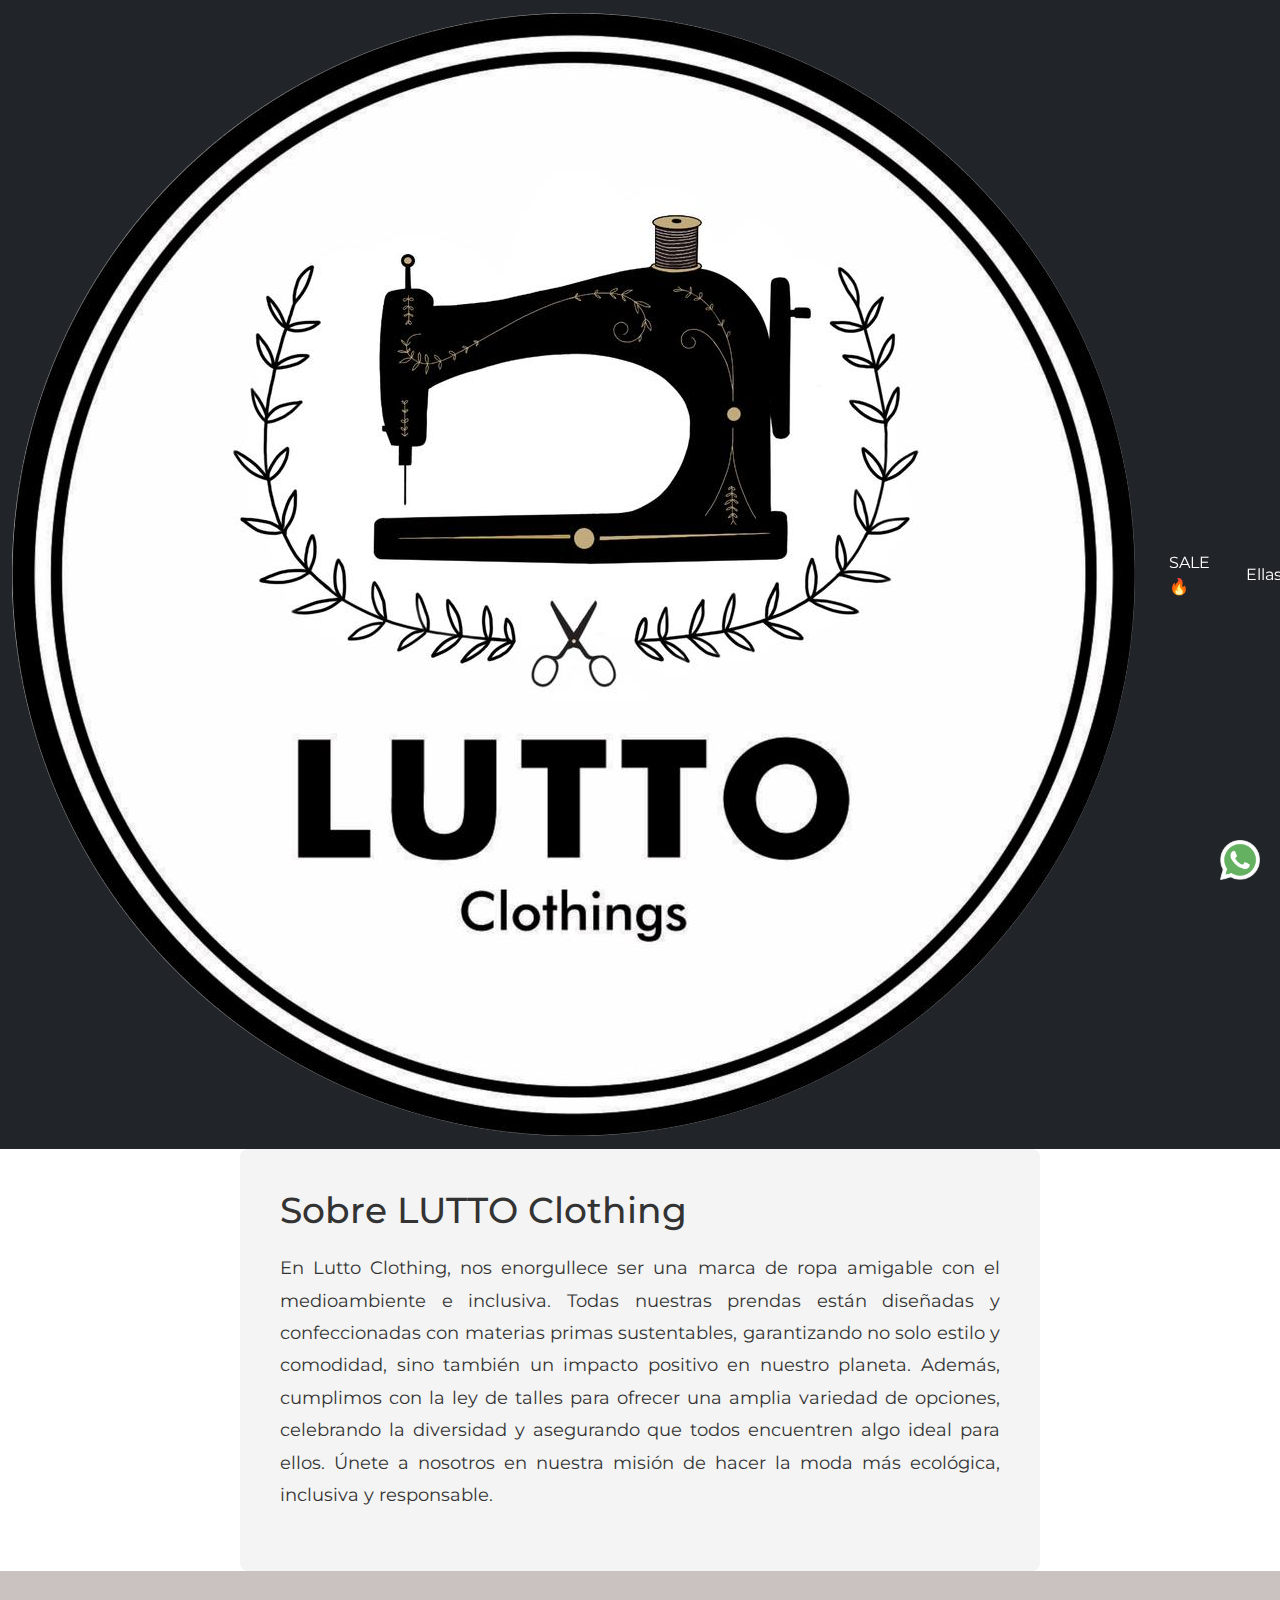
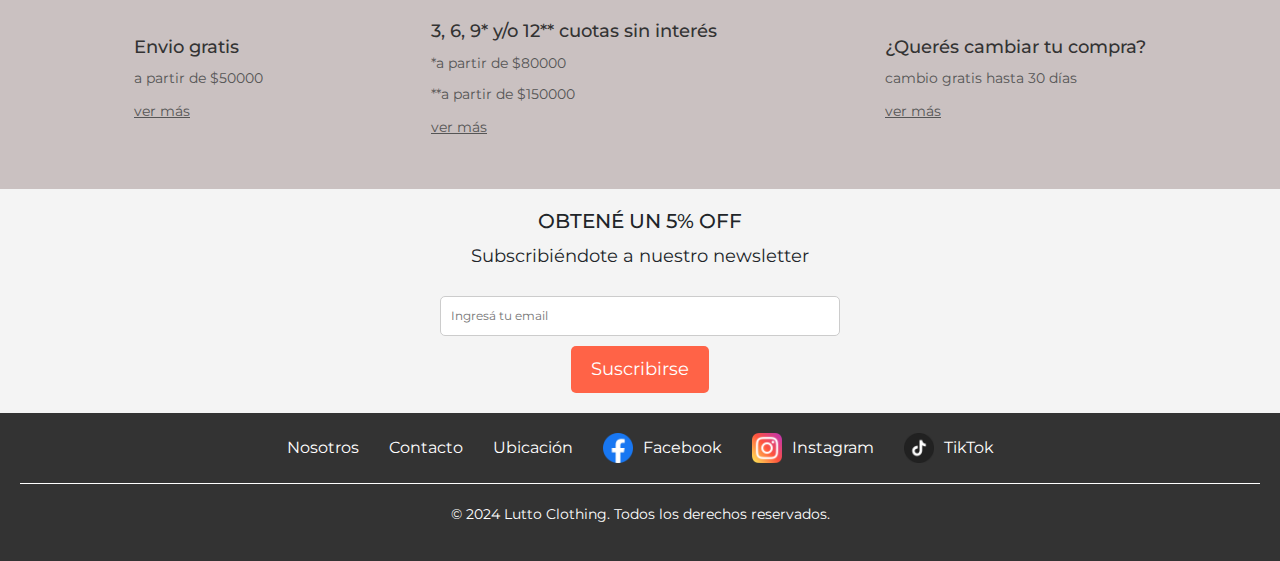
<file: pages/nosotros.html>
<!DOCTYPE html>
<html lang="es">

<head>
    <meta charset="UTF-8">
    <meta name="viewport" content="width=device-width, initial-scale=1.0">
    <link href="https://cdn.jsdelivr.net/npm/bootstrap@5.3.3/dist/css/bootstrap.min.css" rel="stylesheet"
        integrity="sha384-QWTKZyjpPEjISv5WaRU9OFeRpok6YctnYmDr5pNlyT2bRjXh0JMhjY6hW+ALEwIH" crossorigin="anonymous">
    <link href="https://cdn.jsdelivr.net/npm/bootstrap-icons@1.10.5/font/bootstrap-icons.min.css" rel="stylesheet">
    <!-- <link rel="stylesheet" href="../css/styles.css"> -->
    <link rel="stylesheet" href="../css/estilos.css">
    <meta name="description" content="Descubre más sobre Lutto Clothing, una marca comprometida con la moda sostenible e inclusiva. Conoce nuestra misión de ofrecer ropa hecha con materiales sustentables y en cumplimiento con la ley de talles para celebrar la diversidad.">
    <meta name="keywords" content="Lutto Clothing, moda sostenible, ropa inclusiva, moda ecológica, responsabilidad social, ley de talles, ropa sustentable, marca de ropa, diversidad en moda, compromiso ambiental">
    <!-- FAVICON -->
    <link rel="apple-touch-icon" sizes="57x57" href="../img/apple-icon-57x57.png">
    <link rel="apple-touch-icon" sizes="60x60" href="../img/apple-icon-60x60.png">
    <link rel="apple-touch-icon" sizes="72x72" href="../img/apple-icon-72x72.png">
    <link rel="apple-touch-icon" sizes="76x76" href="../img/apple-icon-76x76.png">
    <link rel="apple-touch-icon" sizes="114x114" href="../img/apple-icon-114x114.png">
    <link rel="apple-touch-icon" sizes="120x120" href="../img/apple-icon-120x120.png">
    <link rel="apple-touch-icon" sizes="144x144" href="../img/apple-icon-144x144.png">
    <link rel="apple-touch-icon" sizes="152x152" href="../img/apple-icon-152x152.png">
    <link rel="apple-touch-icon" sizes="180x180" href="../img/apple-icon-180x180.png">
    <link rel="icon" type="image/png" sizes="192x192" href="../img/android-icon-192x192.png">
    <link rel="icon" type="image/png" sizes="32x32" href="../img/favicon-32x32.png">
    <link rel="icon" type="image/png" sizes="96x96" href="../img/favicon-96x96.png">
    <link rel="icon" type="image/png" sizes="16x16" href="../img/favicon-16x16.png">
    <link rel="manifest" href="/manifest.json">
    <meta name="msapplication-TileColor" content="#ffffff">
    <meta name="msapplication-TileImage" content="/ms-icon-144x144.png">
    <meta name="theme-color" content="#ffffff">
    <title>Nosotros - Lutto Clothing</title>
</head>

<body>
    <header>
        <nav class="navbar navbar-expand-lg navbar-dark bg-dark navbar-sticky">
            <div class="container-fluid">
                <a class="navbar-brand" href="../index.html"><img src="../img/lutto-logo.png" alt="Logo"></a>
                <button class="navbar-toggler" type="button" data-bs-toggle="collapse" data-bs-target="#navbarNav"
                    aria-controls="navbarNav" aria-expanded="false" aria-label="Toggle navigation">
                    <span class="navbar-toggler-icon"></span>
                </button>
                <div class="collapse navbar-collapse" id="navbarNav">
                    <ul class="navbar-nav me-auto mb-2 mb-lg-0">
                        <li class="nav-item">
                            <a class="nav-link" href="sale.html">SALE🔥</a>
                        </li>
                        <li class="nav-item">
                            <a class="nav-link" href="ellas.html">Ellas</a>
                        </li>
                        <li class="nav-item">
                            <a class="nav-link" href="ellos.html">Ellos</a>
                        </li>
                        <li class="nav-item">
                            <a class="nav-link" href="ninos.html">Niños</a>
                        </li>
                        <li class="nav-item">
                            <a class="nav-link" href="nosotros.html">Nosotros</a>
                        </li>
                        <li class="nav-item">
                            <a class="nav-link" href="contacto.html">Contacto</a>
                        </li>
                    </ul>
                    <div class="shopping-cart">
                        <a href="#" class="nav-link"><i class="bi bi-cart"></i></a>
                    </div>
                </div>
            </div>
        </nav>
    </header>
    <main>
        <section class="nosotros-section">
            <h1>Sobre LUTTO Clothing</h1>
            <p>En Lutto Clothing, nos enorgullece ser una marca de ropa amigable con el medioambiente e inclusiva. Todas
                nuestras prendas están diseñadas y confeccionadas con materias primas sustentables, garantizando no solo
                estilo y comodidad, sino también un impacto positivo en nuestro planeta. Además, cumplimos con la ley de
                talles para ofrecer una amplia variedad de opciones, celebrando la diversidad y asegurando que todos
                encuentren algo ideal para ellos. Únete a nosotros en nuestra misión de hacer la moda más ecológica,
                inclusiva y responsable.</p>
        </section>

        <!-- Info Section -->
        <section class="info-section">
            <div class="info-item info-envio">
                <h3>Envio gratis</h3>
                <p>a partir de $50000</p>
                <a href="./info-envio.html">ver más</a>
            </div>
            <div class="info-item info-cuotas">
                <h3>3, 6, 9* y/o 12** cuotas sin interés</h3>
                <p>*a partir de $80000</p>
                <p>**a partir de $150000</p>
                <a href="./info-cuotas.html">ver más</a>
            </div>
            <div class="info-item info-cambio">
                <h3>¿Querés cambiar tu compra?</h3>
                <p>cambio gratis hasta 30 días</p>
                <a href="./info-cambio.html">ver más</a>
            </div>
        </section>

        <!-- Newsletter Section -->
        <section class="newsletter">
            <h2>OBTENÉ UN 5% OFF</h2>
            <p>Subscribiéndote a nuestro newsletter</p>
            <form action="" method="post">
                <label for="email"></label>
                <input type="email" id="email" name="email" placeholder="Ingresá tu email">
                <button type="submit">Suscribirse</button>
            </form>
        </section>

        <!-- Ícono whatsapp -->
        <div class="whatsapp">
            <a href="https://web.whatsapp.com/" target="_blank">
                <img src="../img/whatsapp.png" alt="icono-whatsapp">
            </a>
        </div>
    </main>
    <footer>
        <div class="footer-content">
            <a href="nosotros.html" class="footer-link">Nosotros</a>
            <a href="contacto.html" class="footer-link">Contacto</a>
            <a href="ubicacion.html" class="footer-link">Ubicación</a>
            <a href="https://www.facebook.com/PASTOCLOTHINGS/" target="_blank" class="footer-social">
                <img src="../img/facebook.png" alt="Facebook"><span>Facebook</span>
            </a>
            <a href="https://www.instagram.com/luttoclothings/" target="_blank" class="footer-social">
                <img src="../img/instagram.png" alt="Instagram"> <span>Instagram</span>
            </a>
            <a href="https://www.tiktok.com/" target="_blank" class="footer-social">
                <img src="../img/tiktok.png" alt="TikTok"> <span>TikTok</span>
            </a>
        </div>
        <p>&copy; 2024 Lutto Clothing. Todos los derechos reservados.</p>
    </footer>


    <script src="https://cdn.jsdelivr.net/npm/bootstrap@5.3.3/dist/js/bootstrap.bundle.min.js"
        integrity="sha384-YvpcrYf0tY3lHB60NNkmXc5s9fDVZLESaAA55NDzOxhy9GkcIdslK1eN7N6jIeHz"
        crossorigin="anonymous"></script>
</body>

</html>
</file>
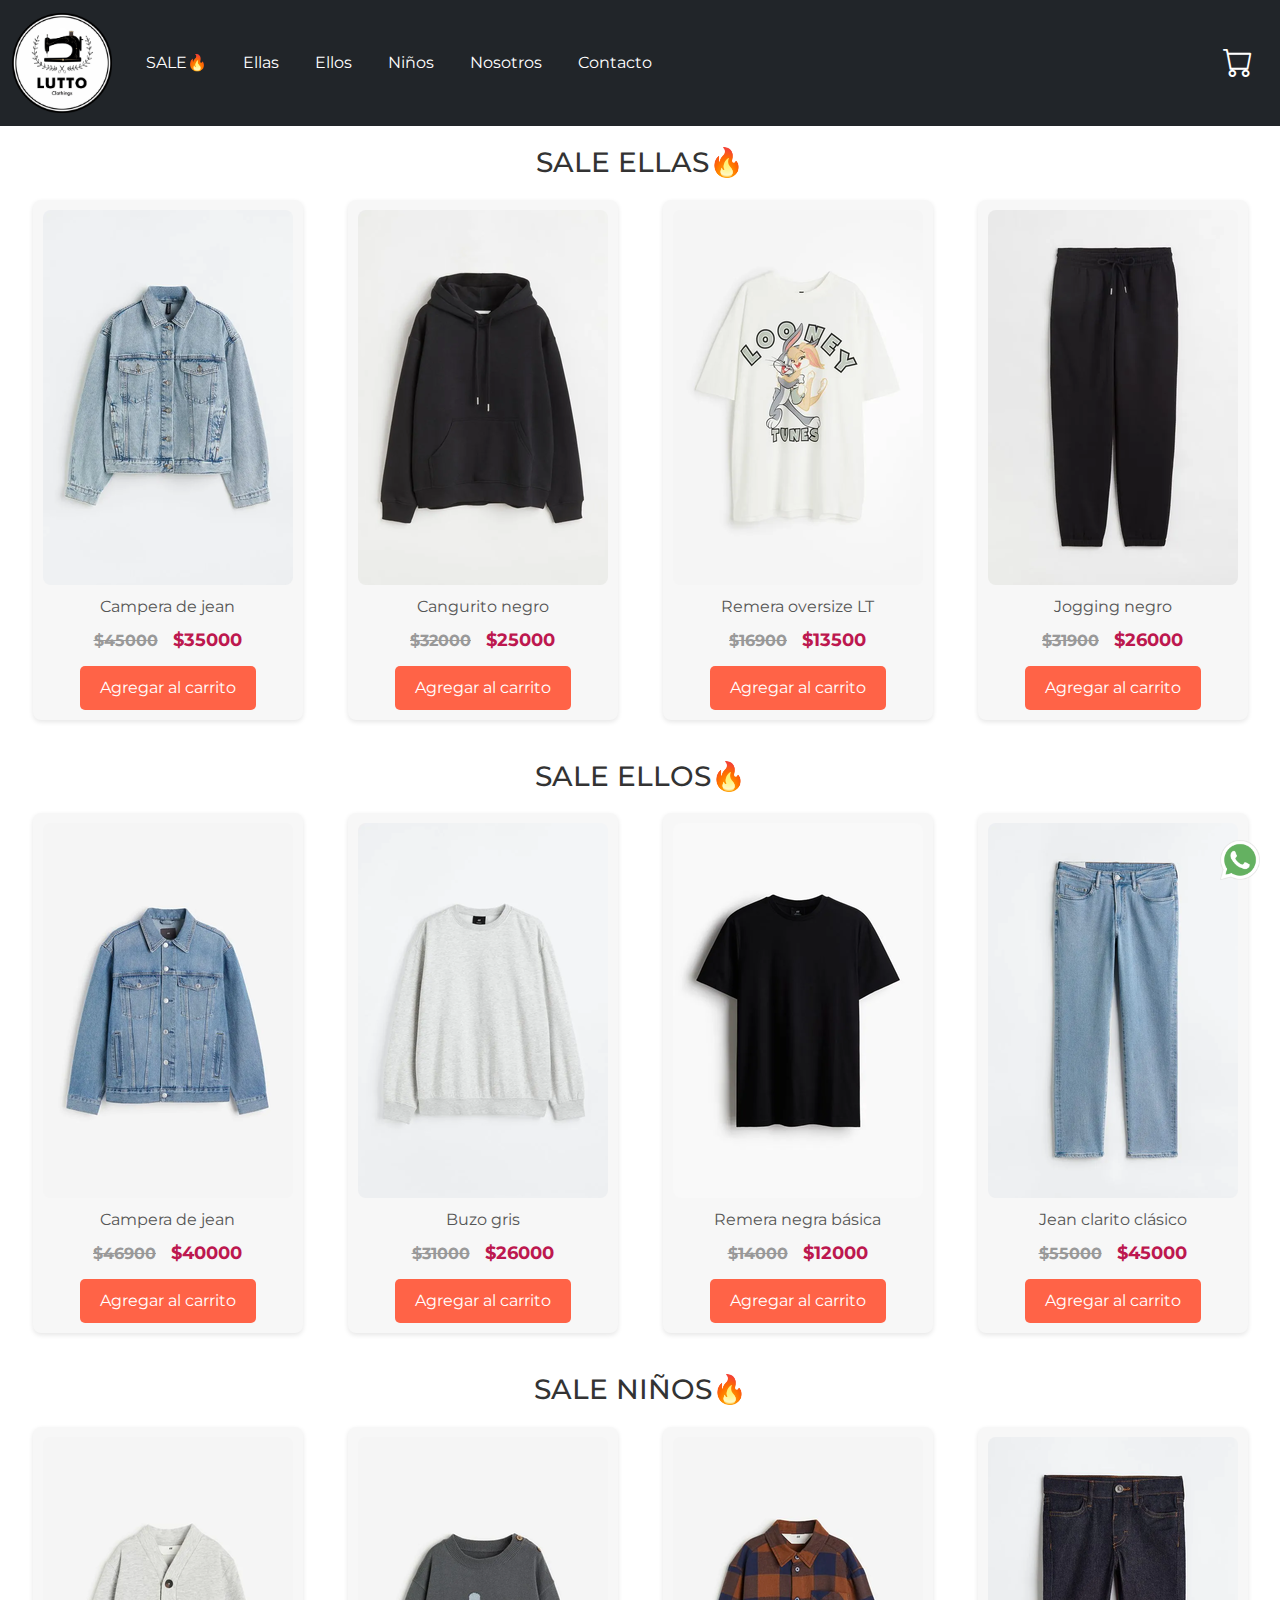
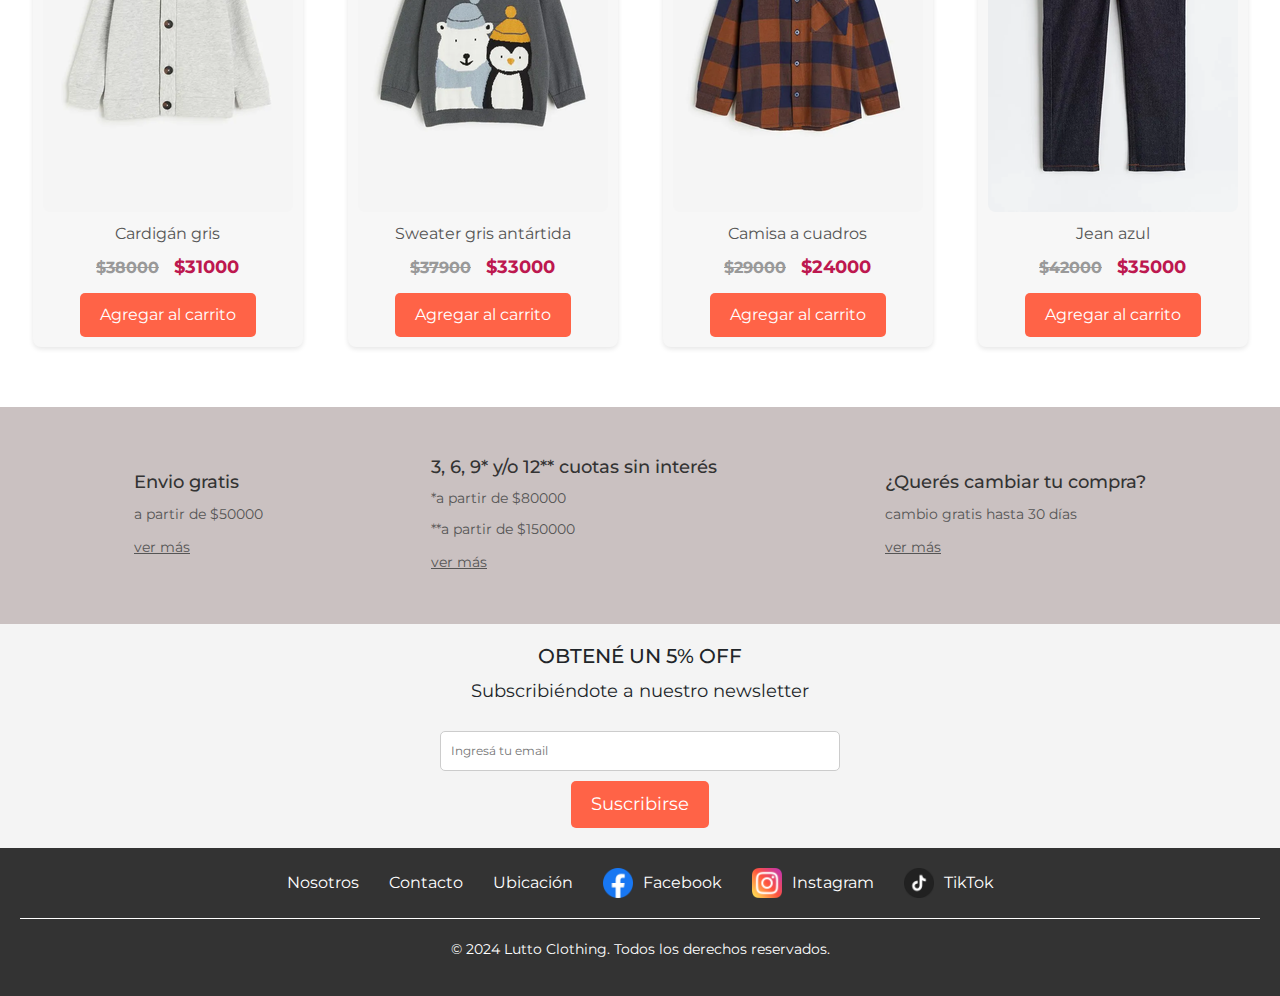
<file: pages/sale.html>
<!DOCTYPE html>
<html lang="es">

<head>
    <meta charset="UTF-8">
    <meta name="viewport" content="width=device-width, initial-scale=1.0">
    <link href="https://cdn.jsdelivr.net/npm/bootstrap@5.3.3/dist/css/bootstrap.min.css" rel="stylesheet"
        integrity="sha384-QWTKZyjpPEjISv5WaRU9OFeRpok6YctnYmDr5pNlyT2bRjXh0JMhjY6hW+ALEwIH" crossorigin="anonymous">
    <link href="https://cdn.jsdelivr.net/npm/bootstrap-icons@1.10.5/font/bootstrap-icons.min.css" rel="stylesheet">
    <!-- <link rel="stylesheet" href="../css/styles.css"> -->
    <link rel="stylesheet" href="../css/estilos.css">
    <meta name="description"
        content="Aprovechá las ofertas exclusivas en Lutto Clothing. Encontrá descuentos irresistibles en ropa para todas las edades. ¡No te lo pierdas!">
    <meta name="keywords"
        content="ofertas, descuentos, SALE, ropa en oferta, Lutto Clothing, moda, promociones, rebajas, ropa de mujer, ropa de hombre, ropa de niños, compras con descuento">
    <!-- FAVICON -->
    <link rel="apple-touch-icon" sizes="57x57" href="../img/apple-icon-57x57.png">
    <link rel="apple-touch-icon" sizes="60x60" href="../img/apple-icon-60x60.png">
    <link rel="apple-touch-icon" sizes="72x72" href="../img/apple-icon-72x72.png">
    <link rel="apple-touch-icon" sizes="76x76" href="../img/apple-icon-76x76.png">
    <link rel="apple-touch-icon" sizes="114x114" href="../img/apple-icon-114x114.png">
    <link rel="apple-touch-icon" sizes="120x120" href="../img/apple-icon-120x120.png">
    <link rel="apple-touch-icon" sizes="144x144" href="../img/apple-icon-144x144.png">
    <link rel="apple-touch-icon" sizes="152x152" href="../img/apple-icon-152x152.png">
    <link rel="apple-touch-icon" sizes="180x180" href="../img/apple-icon-180x180.png">
    <link rel="icon" type="image/png" sizes="192x192" href="../img/android-icon-192x192.png">
    <link rel="icon" type="image/png" sizes="32x32" href="../img/favicon-32x32.png">
    <link rel="icon" type="image/png" sizes="96x96" href="../img/favicon-96x96.png">
    <link rel="icon" type="image/png" sizes="16x16" href="../img/favicon-16x16.png">
    <link rel="manifest" href="/manifest.json">
    <meta name="msapplication-TileColor" content="#ffffff">
    <meta name="msapplication-TileImage" content="/ms-icon-144x144.png">
    <meta name="theme-color" content="#ffffff">
    <title>SALE🔥 - Lutto Clothing</title>
</head>

<body>
    <header>
        <nav class="navbar navbar-expand-lg navbar-dark bg-dark navbar-sticky">
            <div class="container-fluid">
                <a class="navbar-brand" href="../index.html">
                    <img class="logo" src="../img/lutto-logo.png" alt="Logo"></a>
                <button class="navbar-toggler" type="button" data-bs-toggle="collapse" data-bs-target="#navbarNav"
                    aria-controls="navbarNav" aria-expanded="false" aria-label="Toggle navigation">
                    <span class="navbar-toggler-icon"></span>
                </button>
                <div class="collapse navbar-collapse" id="navbarNav">
                    <ul class="navbar-nav me-auto mb-2 mb-lg-0">
                        <li class="nav-item">
                            <a class="nav-link" href="sale.html">SALE🔥</a>
                        </li>
                        <li class="nav-item">
                            <a class="nav-link" href="ellas.html">Ellas</a>
                        </li>
                        <li class="nav-item">
                            <a class="nav-link" href="ellos.html">Ellos</a>
                        </li>
                        <li class="nav-item">
                            <a class="nav-link" href="ninos.html">Niños</a>
                        </li>
                        <li class="nav-item">
                            <a class="nav-link" href="nosotros.html">Nosotros</a>
                        </li>
                        <li class="nav-item">
                            <a class="nav-link" href="contacto.html">Contacto</a>
                        </li>
                    </ul>
                    <div class="shopping-cart">
                        <a href="#" class="nav-link"><i class="bi bi-cart"></i></a>
                    </div>
                </div>
            </div>
        </nav>
    </header>
    <main>
        <!-- Product Section -->
        <section class="product-section">
            <h2>SALE ELLAS🔥</h2>
            <div class="product-grid">
                <div class="product-item">
                    <img src="../img/img_ellas/campera_jean.png" alt="campera de jean para mujer">
                    <p class="product-description">Campera de jean</p>
                    <p class="product-price">
                        <span class="original-price">$45000</span>
                        <span class="sale-price">$35000</span>
                    </p>
                    <button class="btn-add-to-cart">Agregar al carrito</button>
                </div>
                <div class="product-item">
                    <img src="../img/img_ellas/cangurito_negro.png" alt="buzo canguro negro para mujer">
                    <p class="product-description">Cangurito negro</p>
                    <p class="product-price">
                        <span class="original-price">$32000</span>
                        <span class="sale-price">$25000</span>
                    </p>
                    <button class="btn-add-to-cart">Agregar al carrito</button>
                </div>
                <div class="product-item">
                    <img src="../img/img_ellas/oversize_looney_tunes.png" alt="remera oversize remera estampada de looney tunes para mujer">
                    <p class="product-description">Remera oversize LT</p>
                    <p class="product-price">
                        <span class="original-price">$16900</span>
                        <span class="sale-price">$13500</span>
                    </p>
                    <button class="btn-add-to-cart">Agregar al carrito</button>
                </div>
                <div class="product-item">
                    <img src="../img/img_ellas/jogger_negro.png" alt="pantalón jogging negro para mujer">
                    <p class="product-description">Jogging negro</p>
                    <p class="product-price">
                        <span class="original-price">$31900</span>
                        <span class="sale-price">$26000</span>
                    </p>
                    <button class="btn-add-to-cart">Agregar al carrito</button>
                </div>
            </div>
        
            <h2>SALE ELLOS🔥</h2>
            <div class="product-grid">
                <div class="product-item">
                    <img src="../img/img_ellos/campera_jean_clásica.png" alt="campera de jean para hombre">
                    <p class="product-description">Campera de jean</p>
                    <p class="product-price">
                        <span class="original-price">$46900</span>
                        <span class="sale-price">$40000</span>
                    </p>
                    <button class="btn-add-to-cart">Agregar al carrito</button>
                </div>
                <div class="product-item">
                    <img src="../img/img_ellos/buzo_gris.png" alt="buzo gris cuello redondo para hombre">
                    <p class="product-description">Buzo gris</p>
                    <p class="product-price">
                        <span class="original-price">$31000</span>
                        <span class="sale-price">$26000</span>
                    </p>
                    <button class="btn-add-to-cart">Agregar al carrito</button>
                </div>
                <div class="product-item">
                    <img src="../img/img_ellos/remera_negra.png" alt="remera negra básica para hombre">
                    <p class="product-description">Remera negra básica</p>
                    <p class="product-price">
                        <span class="original-price">$14000</span>
                        <span class="sale-price">$12000</span>
                    </p>
                    <button class="btn-add-to-cart">Agregar al carrito</button>
                </div>
                <div class="product-item">
                    <img src="../img/img_ellos/jean_clásico_clarito.png" alt="jean clarito clásico para hombre">
                    <p class="product-description">Jean clarito clásico</p>
                    <p class="product-price">
                        <span class="original-price">$55000</span>
                        <span class="sale-price">$45000</span>
                    </p>
                    <button class="btn-add-to-cart">Agregar al carrito</button>
                </div>
            </div>
        
            <h2>SALE NIÑOS🔥</h2>
            <div class="product-grid">
                <div class="product-item">
                    <img src="../img/img_niños/cardigan_tela_buzo.png" alt="cardigan de tela de buzo color gris para niños">
                    <p class="product-description">Cardigán gris</p>
                    <p class="product-price">
                        <span class="original-price">$38000</span>
                        <span class="sale-price">$31000</span>
                    </p>
                    <button class="btn-add-to-cart">Agregar al carrito</button>
                </div>
                <div class="product-item">
                    <img src="../img/img_niños/sweater_polar.png" alt="sweater gris con bordados de oso polar y pingüino para niños">
                    <p class="product-description">Sweater gris antártida</p>
                    <p class="product-price">
                        <span class="original-price">$37900</span>
                        <span class="sale-price">$33000</span>
                    </p>
                    <button class="btn-add-to-cart">Agregar al carrito</button>
                </div>
                <div class="product-item">
                    <img src="../img/img_niños/camisa_franela.png" alt="camisa de franela a cuadros naranja y negro para niños">
                    <p class="product-description">Camisa a cuadros</p>
                    <p class="product-price">
                        <span class="original-price">$29000</span>
                        <span class="sale-price">$24000</span>
                    </p>
                    <button class="btn-add-to-cart">Agregar al carrito</button>
                </div>
                <div class="product-item">
                    <img src="../img/img_niños/jean_azul.png" alt="pantalón de jean azul para niños">
                    <p class="product-description">Jean azul</p>
                    <p class="product-price">
                        <span class="original-price">$42000</span>
                        <span class="sale-price">$35000</span>
                    </p>
                    <button class="btn-add-to-cart">Agregar al carrito</button>
                </div>
            </div>
        </section>
        
        <!-- Info Section -->
        <section class="info-section">
            <div class="info-item info-envio">
                <h3>Envio gratis</h3>
                <p>a partir de $50000</p>
                <a href="./info-envio.html">ver más</a>
            </div>
            <div class="info-item info-cuotas">
                <h3>3, 6, 9* y/o 12** cuotas sin interés</h3>
                <p>*a partir de $80000</p>
                <p>**a partir de $150000</p>
                <a href="./info-cuotas.html">ver más</a>
            </div>
            <div class="info-item info-cambio">
                <h3>¿Querés cambiar tu compra?</h3>
                <p>cambio gratis hasta 30 días</p>
                <a href="./info-cambio.html">ver más</a>
            </div>
        </section>

        <!-- Newsletter Section -->
        <section class="newsletter">
            <h2>OBTENÉ UN 5% OFF</h2>
            <p>Subscribiéndote a nuestro newsletter</p>
            <form action="" method="post">
                <label for="email"></label>
                <input type="email" id="email" name="email" placeholder="Ingresá tu email">
                <button type="submit">Suscribirse</button>
            </form>
        </section>

        <!-- Ícono whatsapp -->
        <div class="whatsapp">
            <a href="https://web.whatsapp.com/" target="_blank">
                <img src="../img/whatsapp.png" alt="icono-whatsapp">
            </a>
        </div>
    </main>
    <footer>
        <div class="footer-content">
            <a href="nosotros.html">Nosotros</a>
            <a href="contacto.html" class="footer-link">Contacto</a>
            <a href="ubicacion.html">Ubicación</a>
            <a href="https://www.facebook.com/PASTOCLOTHINGS/" target="_blank" class="footer-social">
                <img src="../img/facebook.png" alt="Facebook"><span>Facebook</span>
            </a>
            <a href="https://www.instagram.com/luttoclothings/" target="_blank" class="footer-social">
                <img src="../img/instagram.png" alt="Instagram"> <span>Instagram</span>
            </a>
            <a href="https://www.tiktok.com/" target="_blank" class="footer-social">
                <img src="../img/tiktok.png" alt="TikTok"> <span>TikTok</span>
            </a>
        </div>
        <p>&copy; 2024 Lutto Clothing. Todos los derechos reservados.</p>
    </footer>


    <script src="https://cdn.jsdelivr.net/npm/bootstrap@5.3.3/dist/js/bootstrap.bundle.min.js"
        integrity="sha384-YvpcrYf0tY3lHB60NNkmXc5s9fDVZLESaAA55NDzOxhy9GkcIdslK1eN7N6jIeHz"
        crossorigin="anonymous"></script>
</body>

</html>
</file>
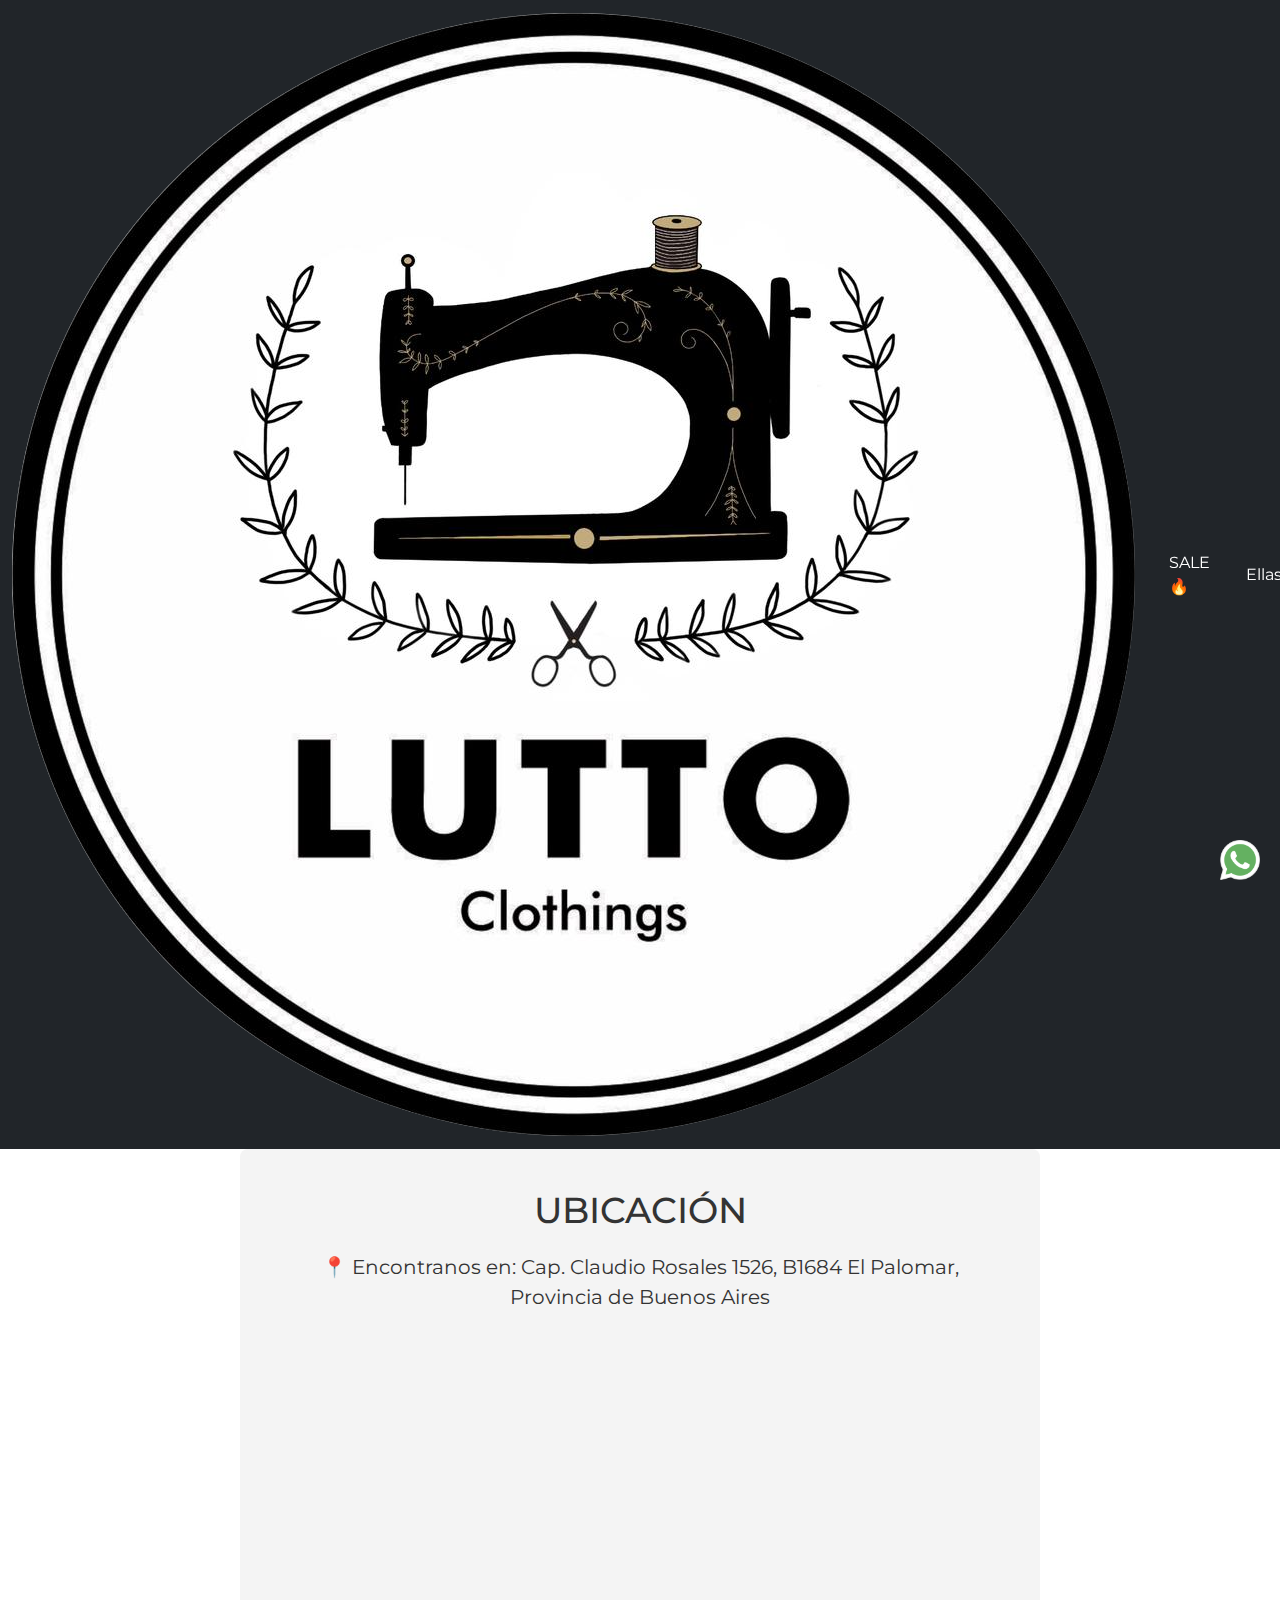
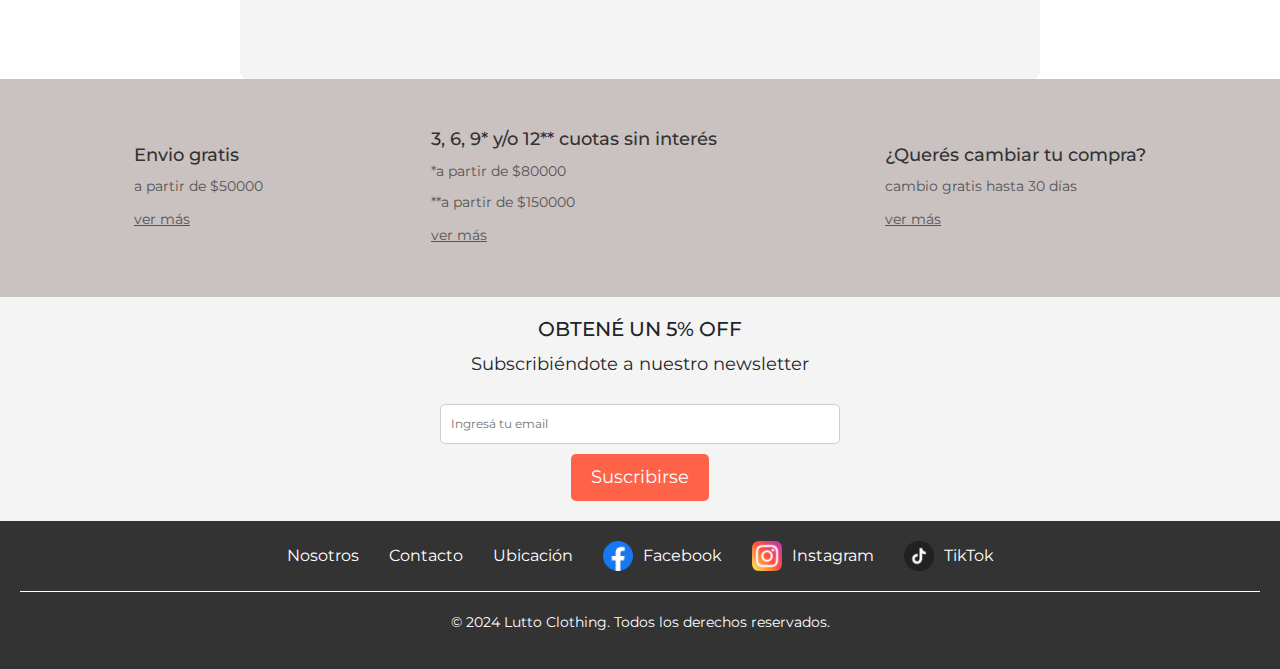
<file: pages/ubicacion.html>
<!DOCTYPE html>
<html lang="es">

<head>
    <meta charset="UTF-8">
    <meta name="viewport" content="width=device-width, initial-scale=1.0">
    <link href="https://cdn.jsdelivr.net/npm/bootstrap@5.3.3/dist/css/bootstrap.min.css" rel="stylesheet"
        integrity="sha384-QWTKZyjpPEjISv5WaRU9OFeRpok6YctnYmDr5pNlyT2bRjXh0JMhjY6hW+ALEwIH" crossorigin="anonymous">
    <link href="https://cdn.jsdelivr.net/npm/bootstrap-icons@1.10.5/font/bootstrap-icons.min.css" rel="stylesheet">
    <!-- <link rel="stylesheet" href="../css/styles.css"> -->
    <link rel="stylesheet" href="../css/estilos.css">
    <meta name="description" content="Descubre nuestra ubicación en Lutto Clothing. Visítanos en Cap. Claudio Rosales 1526, El Palomar, Buenos Aires. Mira nuestro mapa interactivo para llegar fácilmente.">
    <meta name="keywords" content="ubicación, Lutto Clothing, tienda en Buenos Aires, dirección, mapa, El Palomar, Cap. Claudio Rosales, cómo llegar, localización, tienda de ropa">
    <!-- FAVICON -->
    <link rel="apple-touch-icon" sizes="57x57" href="../img/apple-icon-57x57.png">
    <link rel="apple-touch-icon" sizes="60x60" href="../img/apple-icon-60x60.png">
    <link rel="apple-touch-icon" sizes="72x72" href="../img/apple-icon-72x72.png">
    <link rel="apple-touch-icon" sizes="76x76" href="../img/apple-icon-76x76.png">
    <link rel="apple-touch-icon" sizes="114x114" href="../img/apple-icon-114x114.png">
    <link rel="apple-touch-icon" sizes="120x120" href="../img/apple-icon-120x120.png">
    <link rel="apple-touch-icon" sizes="144x144" href="../img/apple-icon-144x144.png">
    <link rel="apple-touch-icon" sizes="152x152" href="../img/apple-icon-152x152.png">
    <link rel="apple-touch-icon" sizes="180x180" href="../img/apple-icon-180x180.png">
    <link rel="icon" type="image/png" sizes="192x192" href="../img/android-icon-192x192.png">
    <link rel="icon" type="image/png" sizes="32x32" href="../img/favicon-32x32.png">
    <link rel="icon" type="image/png" sizes="96x96" href="../img/favicon-96x96.png">
    <link rel="icon" type="image/png" sizes="16x16" href="../img/favicon-16x16.png">
    <link rel="manifest" href="/manifest.json">
    <meta name="msapplication-TileColor" content="#ffffff">
    <meta name="msapplication-TileImage" content="/ms-icon-144x144.png">
    <meta name="theme-color" content="#ffffff">
    <title>Ubicación - Lutto Clothing</title>
</head>

<body>
    <header>
        <nav class="navbar navbar-expand-lg navbar-dark bg-dark navbar-sticky">
            <div class="container-fluid">
                <a class="navbar-brand" href="../index.html"><img src="../img/lutto-logo.png" alt="Logo"></a>
                <button class="navbar-toggler" type="button" data-bs-toggle="collapse" data-bs-target="#navbarNav"
                    aria-controls="navbarNav" aria-expanded="false" aria-label="Toggle navigation">
                    <span class="navbar-toggler-icon"></span>
                </button>
                <div class="collapse navbar-collapse" id="navbarNav">
                    <ul class="navbar-nav me-auto mb-2 mb-lg-0">
                        <li class="nav-item">
                            <a class="nav-link" href="sale.html">SALE🔥</a>
                        </li>
                        <li class="nav-item">
                            <a class="nav-link" href="ellas.html">Ellas</a>
                        </li>
                        <li class="nav-item">
                            <a class="nav-link" href="ellos.html">Ellos</a>
                        </li>
                        <li class="nav-item">
                            <a class="nav-link" href="ninos.html">Niños</a>
                        </li>
                        <li class="nav-item">
                            <a class="nav-link" href="nosotros.html">Nosotros</a>
                        </li>
                        <li class="nav-item">
                            <a class="nav-link" href="contacto.html">Contacto</a>
                        </li>
                    </ul>
                    <div class="shopping-cart">
                        <a href="#" class="nav-link"><i class="bi bi-cart"></i></a>
                    </div>
                </div>
            </div>
        </nav>
    </header>
    <main>
        <!-- Ubicación Section -->
        <section class="ubicacion-section">
            <div></div>
            <h1>UBICACIÓN</h1>
            <a
                href="https://www.google.com/maps/place/Lutto+Clothings/@-34.6273447,-58.5923211,15z/data=!4m2!3m1!1s0x0:0x7bcb9800f603675e?sa=X&ved=1t:2428&ictx=111">
                📍​ Encontranos en: Cap. Claudio Rosales 1526, B1684 El Palomar, Provincia de Buenos Aires</a>

            <div><iframe
                    src="https://www.google.com/maps/embed?pb=!1m14!1m8!1m3!1d13132.331693854556!2d-58.5923211!3d-34.6273447!3m2!1i1024!2i768!4f13.1!3m3!1m2!1s0x95bcb864cf91536f%3A0x7bcb9800f603675e!2sLutto%20Clothings!5e0!3m2!1ses-419!2sar!4v1724266915527!5m2!1ses-419!2sar"
                    width="500" height="300" style="border:0;" allowfullscreen="" loading="lazy"
                    referrerpolicy="no-referrer-when-downgrade"></iframe></div>
        </section>
        <!-- Info Section -->
        <section class="info-section">
            <div class="info-item info-envio">
                <h3>Envio gratis</h3>
                <p>a partir de $50000</p>
                <a href="./info-envio.html">ver más</a>
            </div>
            <div class="info-item info-cuotas">
                <h3>3, 6, 9* y/o 12** cuotas sin interés</h3>
                <p>*a partir de $80000</p>
                <p>**a partir de $150000</p>
                <a href="./info-cuotas.html">ver más</a>
            </div>
            <div class="info-item info-cambio">
                <h3>¿Querés cambiar tu compra?</h3>
                <p>cambio gratis hasta 30 días</p>
                <a href="./info-cambio.html">ver más</a>
            </div>
        </section>

        <!-- Newsletter Section -->
        <section class="newsletter">
            <h2>OBTENÉ UN 5% OFF</h2>
            <p>Subscribiéndote a nuestro newsletter</p>
            <form action="" method="post">
                <label for="email"></label>
                <input type="email" id="email" name="email" placeholder="Ingresá tu email">
                <button type="submit">Suscribirse</button>
            </form>
        </section>
        <!-- Ícono whatsapp -->
        <div class="whatsapp">
            <a href="https://web.whatsapp.com/" target="_blank">
                <img src="../img/whatsapp.png" alt="icono-whatsapp">
            </a>
        </div>
    </main>
    <footer>
        <div class="footer-content">
            <a href="nosotros.html" class="footer-link">Nosotros</a>
            <a href="contacto.html" class="footer-link">Contacto</a>
            <a href="ubicacion.html" class="footer-link">Ubicación</a>
            <a href="https://www.facebook.com/PASTOCLOTHINGS/" target="_blank" class="footer-social">
                <img src="../img/facebook.png" alt="Facebook"><span>Facebook</span>
            </a>
            <a href="https://www.instagram.com/luttoclothings/" target="_blank" class="footer-social">
                <img src="../img/instagram.png" alt="Instagram"> <span>Instagram</span>
            </a>
            <a href="https://www.tiktok.com/" target="_blank" class="footer-social">
                <img src="../img/tiktok.png" alt="TikTok"> <span>TikTok</span>
            </a>
        </div>
        <p>&copy; 2024 Lutto Clothing. Todos los derechos reservados.</p>
    </footer>


    <script src="https://cdn.jsdelivr.net/npm/bootstrap@5.3.3/dist/js/bootstrap.bundle.min.js"
        integrity="sha384-YvpcrYf0tY3lHB60NNkmXc5s9fDVZLESaAA55NDzOxhy9GkcIdslK1eN7N6jIeHz"
        crossorigin="anonymous"></script>
</body>

</html>
</file>
<file: css/estilos.css>
@charset "UTF-8";
/* extend enlaces*/
@import url("https://fonts.googleapis.com/css2?family=Montserrat:ital,wght@0,100..900;1,100..900&display=swap");
.hero .hero-text a, footer .footer-content a, footer .footer-content .footer-social {
  text-decoration: none;
  color: #fff; }

/* -------- GENERAL RESET -------- */
* {
  margin: 0;
  padding: 0;
  box-sizing: border-box; }

/* -------- BODY -------- */
body {
  font-family: "Montserrat", sans-serif; }

.product-section {
  padding: 20px; }
  .product-section h2 {
    text-align: center;
    margin-bottom: 20px;
    font-size: 28px;
    color: #333; }
  .product-section .product-grid {
    display: grid;
    grid-template-columns: repeat(4, 1fr);
    gap: 20px;
    justify-items: center;
    margin-bottom: 40px; }
    .product-section .product-grid .product-item {
      text-align: center;
      padding: 10px;
      background-color: #f7f7f7;
      border-radius: 8px;
      box-shadow: 0 2px 5px rgba(0, 0, 0, 0.1); }
      .product-section .product-grid .product-item img {
        max-width: 100%;
        height: auto;
        border-radius: 8px;
        margin-bottom: 10px; }
      .product-section .product-grid .product-item .product-description {
        font-size: 16px;
        color: #555;
        margin-bottom: 8px; }
      .product-section .product-grid .product-item .product-price {
        font-size: 18px;
        color: #bd184f;
        font-weight: bold;
        margin-bottom: 12px; }
        .product-section .product-grid .product-item .product-price .original-price {
          font-size: 16px;
          color: #999;
          text-decoration: line-through;
          margin-right: 10px; }
        .product-section .product-grid .product-item .product-price .sale-price {
          font-size: 18px;
          color: #bd184f;
          font-weight: bold; }
      .product-section .product-grid .product-item .btn-add-to-cart {
        padding: 10px 20px;
        background-color: #ff6347;
        color: #fff;
        border: none;
        border-radius: 5px;
        cursor: pointer;
        transition: background-color 0.3s ease; }
        .product-section .product-grid .product-item .btn-add-to-cart:hover {
          background-color: #e5533d; }

header {
  position: sticky;
  top: 0;
  width: 100%;
  z-index: 1000; }
  header .navbar-brand .logo {
    height: 100px;
    width: 100px; }
  header .navbar-nav {
    display: flex;
    justify-content: flex-start;
    align-items: center;
    flex-direction: column; }
    header .navbar-nav .nav-item {
      margin: 10px; }
    header .navbar-nav .nav-link {
      font-size: 16px;
      color: #fff; }
      header .navbar-nav .nav-link:hover {
        color: #a56565;
        background-color: rgba(255, 255, 255, 0.1);
        border-radius: 5px; }
  header .navbar-collapse {
    display: flex;
    justify-content: space-between;
    align-items: center;
    flex-direction: row; }
    header .navbar-collapse .shopping-cart {
      margin-left: auto; }
      header .navbar-collapse .shopping-cart .bi-cart {
        font-size: 30px;
        color: #fff;
        margin: 10px 15px 10px 10px; }

/* -------- MAIN -------- */
.hero {
  position: relative; }
  .hero .hero-text {
    position: absolute;
    top: 50%;
    left: 50%;
    transform: translate(-50%, -50%);
    text-align: center;
    color: #fff;
    background-color: rgba(0, 0, 0, 0.5);
    box-shadow: 0 2px 4px rgba(0, 0, 0, 0.3);
    padding: 20px;
    border-radius: 8px;
    max-width: 60%;
    z-index: 10; }
    .hero .hero-text a h1 {
      font-size: 36px;
      font-weight: bold;
      margin: 0; }
    .hero .hero-text a p {
      font-size: 16px;
      margin-top: 10px; }
  .hero .carousel .carousel-inner .carousel-item .carousel-img {
    width: 100%;
    height: 600px;
    object-fit: cover; }
  .hero .carousel .carousel-inner .carousel-item .carousel-caption h5 {
    font-weight: 800; }
  .hero .carousel .carousel-inner .carousel-item .carousel-caption p {
    font-weight: 600; }

/* INFO SECTION */
.info-section {
  display: flex;
  justify-content: space-around;
  align-items: center;
  flex-direction: row;
  padding: 50px;
  background-color: #b5a9a9b7;
  width: 100%; }
  .info-section .info-item {
    text-align: left; }
    .info-section .info-item h3 {
      font-size: 18px;
      margin-bottom: 10px;
      color: #333; }
    .info-section .info-item p {
      font-size: 14px;
      margin-bottom: 10px;
      color: #555; }
    .info-section .info-item a {
      font-size: 14px;
      color: #555; }
      .info-section .info-item a:hover {
        text-decoration: underline; }

/* NEWSLETTER SECTION */
.newsletter {
  background: #f4f4f4;
  padding: 20px;
  text-align: center;
  width: 100%; }
  .newsletter h2 {
    font-size: 20px;
    margin-bottom: 10px; }
  .newsletter p {
    font-size: 18px; }
  .newsletter form {
    display: flex;
    justify-content: center;
    align-items: center;
    flex-direction: column; }
    .newsletter form label {
      font-size: 18px;
      margin-bottom: 10px; }
    .newsletter form input {
      padding: 10px;
      font-size: 12px;
      border: 1px solid #ccc;
      border-radius: 5px;
      margin-bottom: 10px;
      width: 80%;
      max-width: 400px; }
    .newsletter form button {
      background: #ff6347;
      color: #fff;
      padding: 10px 20px;
      border: none;
      border-radius: 5px;
      font-size: 18px;
      cursor: pointer; }
      .newsletter form button:hover {
        background: #e5533d; }

/* WHATSAPP ICON */
.whatsapp a img {
  width: 40px;
  position: fixed;
  bottom: 20px;
  right: 20px;
  z-index: 1000; }

footer {
  background: #333;
  color: #fff;
  padding: 20px;
  text-align: center;
  width: 100%; }
  footer .footer-content {
    display: flex;
    justify-content: center;
    align-items: center;
    flex-direction: row;
    gap: 30px;
    flex-wrap: wrap;
    margin-bottom: 20px; }
    footer .footer-content a:hover {
      text-decoration: underline; }
    footer .footer-content .footer-social {
      display: flex;
      align-items: center; }
      footer .footer-content .footer-social:hover {
        text-decoration: underline; }
      footer .footer-content .footer-social img {
        width: 30px;
        height: 30px;
        margin-right: 10px; }
  footer p {
    padding-top: 20px;
    font-size: 14px;
    border-top: 1px #fff solid; }

/* -------- CONTACTO SECTION -------- */
.contacto-section {
  width: 100%;
  padding: 50px;
  background-color: #f4f4f4;
  color: #333; }
  .contacto-section .contacto-form-container {
    width: 600px;
    margin: 0 auto; }
    .contacto-section .contacto-form-container .contacto-form {
      display: flex;
      justify-content: flex-start;
      align-items: stretch;
      flex-direction: column; }
      .contacto-section .contacto-form-container .contacto-form .form-group {
        display: flex;
        justify-content: flex-start;
        align-items: stretch;
        flex-direction: column;
        margin-bottom: 15px; }
        .contacto-section .contacto-form-container .contacto-form .form-group label {
          margin-bottom: 5px;
          font-weight: bold; }
        .contacto-section .contacto-form-container .contacto-form .form-group input,
        .contacto-section .contacto-form-container .contacto-form .form-group textarea {
          padding: 10px;
          border: 1px solid #ccc;
          border-radius: 4px; }
        .contacto-section .contacto-form-container .contacto-form .form-group textarea {
          resize: vertical;
          min-height: 100px;
          width: 100%; }
        .contacto-section .contacto-form-container .contacto-form .form-group button {
          align-self: flex-start;
          padding: 10px 20px;
          background-color: #ff6347;
          color: #fff;
          border: none;
          border-radius: 4px;
          cursor: pointer;
          font-size: 16px;
          margin-top: 20px; }
          .contacto-section .contacto-form-container .contacto-form .form-group button:hover {
            background-color: #e5533d; }
  .contacto-section div h1 {
    font-size: 40px;
    margin-bottom: 20px; }

/* ------ PÁGINA INFO CAMBIO -------- */
.cambios-page {
  max-width: 800px;
  margin: 0 auto;
  padding: 40px;
  background-color: #f4f4f4;
  color: #333;
  border-radius: 8px; }
  .cambios-page h1 {
    font-size: 36px;
    margin-bottom: 20px;
    text-align: center; }
  .cambios-page h2 {
    font-size: 28px;
    margin-top: 30px;
    margin-bottom: 15px; }
  .cambios-page p {
    font-size: 18px;
    line-height: 1.6;
    margin-bottom: 15px; }
    .cambios-page p span {
      font-weight: bold; }
  .cambios-page strong {
    font-weight: bold; }

/* ------- PAGINA INFO CUOTAS ------ */
.cuotas-page {
  max-width: 800px;
  margin: 0 auto;
  padding: 40px;
  background-color: #f4f4f4;
  color: #333;
  border-radius: 8px; }
  .cuotas-page h1 {
    font-size: 36px;
    margin-bottom: 20px;
    text-align: center; }
  .cuotas-page div h2 {
    font-size: 28px;
    margin-top: 30px;
    margin-bottom: 15px; }
  .cuotas-page div p {
    font-size: 18px;
    line-height: 1.6;
    margin-bottom: 15px; }
    .cuotas-page div p strong {
      font-weight: bold; }

/* -------- PAGINA INFO ENVIO -------- */
.envios-page {
  max-width: 800px;
  margin: 0 auto;
  padding: 20px;
  background-color: #f4f4f4;
  color: #333; }
  .envios-page h1 {
    font-size: 36px;
    text-align: center;
    margin-bottom: 30px; }
  .envios-page h2 {
    font-size: 28px;
    margin-bottom: 20px; }
  .envios-page h3 {
    font-size: 24px;
    margin-top: 25px;
    margin-bottom: 10px; }
    .envios-page h3 + p {
      margin-top: 5px; }
  .envios-page p {
    font-size: 16px;
    line-height: 1.6;
    margin-bottom: 15px;
    text-align: justify; }
    .envios-page p + p {
      margin-top: -10px; }
  .envios-page strong {
    font-weight: bold; }
  .envios-page .ultimo-parrafo {
    margin-bottom: 40px; }

/* -------- NOSOTROS SECTION -------- */
.nosotros-section {
  max-width: 800px;
  margin: 0 auto;
  padding: 40px;
  background-color: #f4f4f4;
  text-align: justify;
  border-radius: 8px;
  color: #333; }
  .nosotros-section h1 {
    font-size: 36px;
    margin-bottom: 20px; }
  .nosotros-section p {
    font-size: 18px;
    line-height: 1.8;
    margin-bottom: 20px; }

/* --------  PAGINA DE UBICACION -------- */
.ubicacion-section {
  max-width: 800px;
  margin: 0 auto;
  padding: 40px;
  background-color: #f4f4f4;
  text-align: center;
  border-radius: 8px;
  color: #333; }
  .ubicacion-section h1 {
    font-size: 36px;
    margin-bottom: 20px; }
  .ubicacion-section a {
    font-size: 20px;
    text-decoration: none;
    color: #333; }
    .ubicacion-section a:hover {
      text-decoration: underline;
      color: #e5533d; }
  .ubicacion-section div iframe {
    margin-top: 20px;
    width: 100%;
    max-width: 500px;
    height: 300px;
    border: 0;
    border-radius: 8px; }

@media screen and (min-height: 1242px) {
  .ubicacion-section {
    height: calc(100vh - 715px); }
  .cuotas-page {
    height: calc(100vh - 715px); }
  .contacto-section {
    height: calc(100vh - 715px); } }

@media screen and (max-width: 810px) {
  /* HERO SECTION */
  .hero .hero-text {
    max-width: 80%;
    padding: 15px; }
    .hero .hero-text a h1 {
      font-size: 28px; }
    .hero .hero-text a p {
      font-size: 14px;
      margin: 5px; }
  .hero .carousel .carousel-inner .carousel-item .carousel-link .carousel-img {
    height: 100%;
    height: 100%;
    object-fit: contain; }
  /* PRODUCT SECTION */
  .product-section .elegidos {
    font-size: 24px; }
  .product-section .product-grid {
    width: 100%;
    display: grid;
    grid-template-rows: auto;
    grid-template-columns: 1fr 1fr;
    gap: 20px; }
  /* INFO SECTION */
  .info-section .info-item h3 {
    font-size: 16px;
    margin-bottom: 10px; }
  .info-section .info-item p {
    font-size: 12px;
    margin-bottom: 10px; }
  .info-section .info-item a {
    font-size: 12px; }
  /* NEWSLETTER SECTION */
  .newsletter h2 {
    font-size: 18px; }
  .newsletter p {
    font-size: 16px; }
  .newsletter form label {
    font-size: 16px;
    margin-bottom: 10px; }
  .newsletter form button {
    padding: 5px 15px;
    font-size: 14px; } }

@media screen and (max-width: 481px) {
  .navbar .container-fluid .navbar-brand .logo {
    height: 80px;
    width: 80px; }
  .hero .hero-text {
    max-width: 90%;
    padding: 5px; }
    .hero .hero-text a h1 {
      font-size: 18px; }
    .hero .hero-text a p {
      font-size: 12px;
      margin: 5px 0px 0px 0px; }
    .hero .hero-text .carousel .carousel-inner .carousel-item img {
      height: 400px; }
  /* PRODUCT SECTION */
  .product-section {
    justify-content: space-around; }
    .product-section h2 {
      font-size: 18px;
      padding: 10px;
      margin: 20px 0px 10px 0px; }
    .product-section .product-grid {
      width: 100%;
      display: grid;
      grid-template-rows: auto;
      grid-template-columns: 1fr; }
      .product-section .product-grid .product-item {
        text-align: center;
        width: 220px;
        height: 440px; }
        .product-section .product-grid .product-item img {
          width: 200px;
          height: 320px;
          border-radius: 8px;
          margin-bottom: 10px; }
        .product-section .product-grid .product-item .product-description {
          font-size: 14px; }
        .product-section .product-grid .product-item .product-price {
          font-size: 16px; }
        .product-section .product-grid .product-item .btn-add-to-cart {
          padding: 5px 10px;
          font-size: 14px; }
  /* INFO SECTION */
  .info-section {
    display: flex;
    justify-content: space-between;
    align-items: stretch;
    flex-direction: column;
    padding: 20px; }
    .info-section .info-item {
      text-align: left;
      margin: 10px; }
  /* NEWSLETTER SECTION */
  .newsletter h2 {
    font-size: 16px; }
  .newsletter p {
    font-size: 14px; }
  .newsletter form {
    font-size: 14px; }
    .newsletter form label {
      margin-bottom: 0px; }
    .newsletter form button {
      padding: 5px 15px; }
  .whatsapp a img {
    width: 30px;
    height: 30px; }
  /* FOOTER */
  footer {
    font-size: 12px; }
    footer .footer-content {
      display: grid;
      grid-template-columns: repeat(3, 1fr); }
      footer .footer-content .footer-link {
        border-left: 1px #fff solid;
        border-right: 1px #fff solid; }
      footer .footer-content .footer-social {
        display: flex;
        justify-content: center;
        align-items: center;
        flex-direction: row; }
        footer .footer-content .footer-social img {
          margin: 0px; }
        footer .footer-content .footer-social span {
          display: none; }
    footer p {
      font-size: 12px; }
  /* NOSOTROS PAGE */
  .nosotros-section {
    padding: 20px; }
    .nosotros-section h1 {
      font-size: 28px; }
    .nosotros-section p {
      font-size: 16px;
      line-height: 1.6; }
  /* UBICACION PAGE */
  .ubicacion-section {
    padding: 20px; }
    .ubicacion-section h1 {
      font-size: 28px; }
    .ubicacion-section a {
      font-size: 16px; }
    .ubicacion-section div iframe {
      height: 200px; }
  /* ENVIOS PAGE */
  .envios-page {
    padding: 10px; }
    .envios-page h1 {
      font-size: 24px;
      margin-bottom: 20px; }
    .envios-page h2 {
      font-size: 20px;
      margin-bottom: 15px; }
    .envios-page h3 {
      font-size: 18px;
      margin-top: 20px;
      margin-bottom: 10px; }
    .envios-page p {
      font-size: 14px;
      margin-bottom: 10px; }
  .cuotas-page {
    padding: 20px; }
    .cuotas-page h1 {
      font-size: 28px; }
    .cuotas-page h2 {
      font-size: 24px; }
    .cuotas-page p {
      font-size: 16px; }
  .cambios-page {
    padding: 20px; }
    .cambios-page h1 {
      font-size: 28px; }
    .cambios-page h2 {
      font-size: 24px; }
    .cambios-page p {
      font-size: 16px; }
  /* PAGINA DE CONTACTO */
  .contacto-section .contacto-form-container {
    width: 100%;
    padding: 0 20px; }
    .contacto-section .contacto-form-container h1 {
      font-size: 30px; }
    .contacto-section .contacto-form-container .contacto-form .form-group input,
    .contacto-section .contacto-form-container .contacto-form .form-group textarea {
      font-size: 14px; }
    .contacto-section .contacto-form-container .contacto-form button {
      width: 100%;
      font-size: 14px;
      padding: 10px 0; } }
</file>
<file: css/styles.css>
@import url('https://fonts.googleapis.com/css2?family=Montserrat:ital,wght@0,100..900;1,100..900&display=swap');

/* -------- GENERAL RESET -------- */
* {
    margin: 0;
    padding: 0;
    box-sizing: border-box;
}

/* -------- BODY --------*/ 
body {
    font-family: "Montserrat", sans-serif;
    
}

/* -------- HEADER -------- */

header {
    position: sticky;
    top: 0;
    width: 100%;
    z-index: 1000;
}


.navbar-brand img {
    height: 100px;
    width: 100px;
}

.navbar-nav {
    display: flex;
    align-items: center;
    margin-right: auto;
}

.navbar-nav .nav-item {
    margin: 10px;
} 

.navbar-nav .nav-link {
    font-size: 16px;
    color: #fff; 
}

.navbar-nav .nav-link:hover {
    color: #a56565; 
    background-color: rgba(255, 255, 255, 0.1); 
    border-radius: 5px; 
}

.shopping-cart .bi-cart {
    font-size: 30px; 
    color: #fff; 
    margin: 10px 15px 10px 10px;
}


.navbar-collapse {
    display: flex;
    justify-content: space-between;
    align-items: center;
}

.navbar-collapse .shopping-cart {
    margin-left: auto; 
}



/* -------- HERO SECTION -------- */

.hero {
    position: relative;
  }

.hero .hero-text {
    position: absolute;
    top: 50%;
    left: 50%;
    transform: translate(-50%, -50%);
    text-align: center;
    color: white;
    background-color: rgba(0, 0, 0, 0.5); /* Fondo negro semitransparente */
    box-shadow: 0 2px 4px rgba(0, 0, 0, 0.3);
    padding: 20px;
    border-radius: 8px;
    max-width: 60%;
    z-index: 10;
  }
.hero .hero-text a {
    text-decoration: none;
    list-style: none;
    color: white;
  }
  
.hero .hero-text a h1 {
    font-size: 36px;
    font-weight: bold;
    margin: 0;
    text-decoration: none;
    list-style: none;
    color: white;
  }
  
.hero .hero-text p {
    font-size: 16px;
    margin-top: 10px;
    text-decoration: none;
    color: white;
  }
  

.hero .carousel .carousel-inner .carousel-item img{
    height: 600px;
    object-fit: cover; 
}


.hero .carousel .carousel-inner .carousel-item .carousel-caption h5{
   
    font-weight: 800;
}
.hero .carousel .carousel-inner .carousel-item .carousel-caption p {
    font-weight: 600;
}


/* -------- PRODUCT SECTION -------- */


.product-section {
    padding: 20px;
}

.product-section  h2 {
    text-align: center;
    margin-bottom: 20px;
    font-size: 28px;
    color: #333;
}

.product-section .product-grid {
    display: grid;
    grid-template-columns: repeat(4, 1fr);
    gap: 20px;
    justify-items: center;
    margin-bottom: 40px;
}

.product-section .product-grid .product-item {
    text-align: center;
    padding: 10px;
    background-color: #f7f7f7;
    border-radius: 8px;
    box-shadow: 0 2px 5px rgba(0, 0, 0, 0.1);
}



.product-section .product-grid .product-item img {
    max-width: 100%; 
    height: auto;
    border-radius: 8px;
    margin-bottom: 10px;
}

.product-section .product-grid .product-item .product-description {
    font-size: 16px;
    color: #555;
    margin-bottom: 8px;
}

.product-section .product-grid .product-item .product-price {
    font-size: 18px;
    color: #bd184f;
    font-weight: bold;
    margin-bottom: 12px;
}

.product-section .product-grid .product-item .btn-add-to-cart {
    padding: 10px 20px;
    background-color: #ff6347;
    color: #fff;
    border: none;
    border-radius: 5px;
    cursor: pointer;
    transition: background-color 0.3s ease;
}

.product-section .product-grid .product-item .btn-add-to-cart:hover {
    background-color: #e5533d;
}


/* -------- INFO SECTION -------- */


.info-section {
    display: flex;
    justify-content: space-around;
    padding: 50px;
    background-color: #b5a9a9b7;
    width: 100%;
  }
  
  .info-item {
    text-align: left;
    
  }
  
  .info-item h3 {
    font-size: 18px;
    margin-bottom: 10px;
    color: #333;
  }
  
  .info-item p {
    font-size: 14px;
    margin-bottom: 10px;
    color: #555;
  }
  
  .info-item a {
    font-size: 14px;
    color: #555;
    
  }
  
  .info-item a:hover {
    text-decoration: underline;
  }
 


/* -------- NEWSLETTER SECTION -------- */

.newsletter {
    background: #f9f9f9;
    padding: 20px;
    text-align: center;
    width: 100%;
}

.newsletter h2 {
    font-size: 20px;
    margin-bottom: 10px;
}
.newsletter p {
    font-size: 18px;
}

.newsletter form {
    display: flex;
    flex-direction: column;
    align-items: center;
}

.newsletter form label {
    font-size: 18px;
    margin-bottom: 10px;
}

.newsletter form input {
    padding: 10px;
    font-size: 12px;
    border: 1px solid #ccc;
    border-radius: 5px;
    margin-bottom: 10px;
    width: 80%;
    max-width: 400px;
}

.newsletter form button {
    background: #ff6347;
    color: #fff;
    padding: 10px 20px;
    border: none;
    border-radius: 5px;
    font-size: 18px;
    cursor: pointer;
}

.newsletter form button:hover {
    background: #e5533d;
}




/* -------- WHATSAPP ICON -------- */
.whatsapp a img {
    width: 40px;
    position: fixed;
    bottom: 20px;
    right: 20px;
    z-index: 1000;
}

/* -------- FOOTER -------- */
footer {
  background: #333;
  color: #fff;   
  padding: 20px;
  text-align: center;
  width: 100%;
}

.footer-content {
  display: flex;
  justify-content: center;
  align-items: center;
  gap: 30px;
  flex-wrap: wrap;
  margin-bottom: 20px;
}

.footer-link,
.footer-social {
  color: #fff;
  text-decoration: none;
  display: flex;
  align-items: center;
}

.footer-link:hover,
.footer-social:hover {
  text-decoration: underline;
}

.footer-social img {
  width: 30px;
  height: 30px;
  margin-right: 10px;
}

footer p {
  padding-top: 20px;
  font-size: 14px;
  border-top: 1px #fff solid;
}


/* -------- PÁGINA DE NOSOTROS --------*/

.nosotros-section {
    max-width: 800px;
    margin: 0 auto;
    padding: 40px;
    background-color: #f4f4f4;
    text-align: justify;
    border-radius: 8px;
  }
  
  .nosotros-section h1 {
    font-size: 36px;
    margin-bottom: 20px;
  }
  
  .nosotros-section p {
    font-size: 18px;
    line-height: 1.8;
    margin-bottom: 20px;
  }


/* -------- PAGINA DE CONTACTO -------- */

.contacto-section {
    width: 100%;
    padding: 50px;
    background-color: #f9f9f9; 
  }
  
.contacto-section .contacto-form-container {
    width: 600px;
    margin: 0 auto;
  }
.contacto-section div h1 {
    font-size: 40px;
    margin-bottom: 20px;
  }
  
.contacto-section .contacto-form-container .contacto-form {
    display: flex;
    flex-direction: column;
  }

.contacto-section .contacto-form-container .contacto-form .form-group {
    display: flex;
    flex-direction: column;
    margin-bottom: 15px; 
  }
  
.contacto-section .contacto-form-container .contacto-form .form-group label {
    margin-bottom: 5px; 
    font-weight: bold;
  }
  
.contacto-section .contacto-form-container .contacto-form  .form-group input,
.contacto-section .contacto-form-container .contacto-form .form-group textarea {
    padding: 10px;
    border: 1px solid #ccc;
    border-radius: 4px;
  }
  
.contacto-section .contacto-form-container .contacto-form .form-group textarea {
    resize: vertical;
    min-height: 100px;
    width: 100%; 
  }
  
  .contacto-section .contacto-form-container .contacto-form .form-group button {
    align-self: flex-start;
    padding: 10px 20px;
    background-color: #ff6347; 
    color: white;
    border: none;
    border-radius: 4px;
    cursor: pointer;
    font-size: 16px;
    margin-top: 20px;
  }
  
  .contacto-section .contacto-form-container .contacto-form .form-group button:hover {
    background-color: #e5533d; 
    
  }


/* --------  PAGINA DE UBICACION -------- */

.ubicacion-section {
    max-width: 800px;
    margin: 0 auto;
    padding: 40px;
    background-color: #f4f4f4;
    text-align: center;
    border-radius: 8px;
  }
  
  .ubicacion-section h1 {
    font-size: 36px;
    margin-bottom: 20px;
  }
  
  .ubicacion-section a {
    font-size: 20px;
    text-decoration: none;
    color: black;
  }
  
  .ubicacion-section a:hover {
    text-decoration: underline;
    color: #e5533d;
  }
  
  .ubicacion-section div iframe {
    margin-top: 20px;
    width: 100%;
    max-width: 500px;
    height: 300px;
    border: 0;
    border-radius: 8px;
  }

/* -------- PAGINA INFO ENVIO -------- */

.envios-page {
    max-width: 800px;
    margin: 0 auto;
    padding: 20px;
    background-color: #f4f4f4;
    color: #333;
  }
  
  .envios-page h1 {
    font-size: 36px;
    text-align: center;
    margin-bottom: 30px;
  }
  
  .envios-page h2 {
    font-size: 28px;
    margin-bottom: 20px;
  }
  
  .envios-page h3 {
    font-size: 24px;
    margin-top: 25px;
    margin-bottom: 10px;
  }
  
  .envios-page p {
    font-size: 16px;
    line-height: 1.6;
    margin-bottom: 15px;
    text-align: justify;
  }
  
  .envios-page strong {
    font-weight: bold;
  }
  
  .envios-page h3 + p {
    margin-top: 5px;
  }
  
  .envios-page p + p {
    margin-top: -10px;
  }
  .envios-page .ultimo-parrafo {
    margin-bottom: 40px;
  }

/* ------- PAGINA INFO CUOTAS ------ */

.cuotas-page {
  max-width: 800px;
  margin: 0 auto;
  padding: 40px;
  background-color: #f4f4f4;
  color: #000;
  border-radius: 8px;
}

.cuotas-page h1 {
  font-size: 36px;
  margin-bottom: 20px;
  text-align: center;
}

.cuotas-page h2 {
  font-size: 28px;
  margin-top: 30px;
  margin-bottom: 15px;
  color: #333;
}

.cuotas-page p {
  font-size: 18px;
  line-height: 1.6;
  margin-bottom: 15px;
}

.cuotas-page strong {
  font-weight: bold;
}

/* ------ PÁGINA INFO CAMBIO -------- */

.cambios-page {
  max-width: 800px;
  margin: 0 auto;
  padding: 40px;
  background-color: #f4f4f4;
  color: #000;
  border-radius: 8px;
}

.cambios-page h1 {
  font-size: 36px;
  margin-bottom: 20px;
  text-align: center;
}

.cambios-page h2 {
  font-size: 28px;
  margin-top: 30px;
  margin-bottom: 15px;
  color: #333;
}

.cambios-page p {
  font-size: 18px;
  line-height: 1.6;
  margin-bottom: 15px;
}

.cambios-page span {
  font-weight: bold;
}

.cambios-page strong {
  font-weight: bold;
}

/* --------- RESPONSIVE DESING - MEDIA QUERIES --------- */

@media screen and (max-width: 810px){    
  /* hero section */

  .hero {
    .hero-text {
      max-width: 80%; 
      padding: 15px; 
    }

    .hero-text h1 {
      font-size: 28px; 
    }

    .hero-text p {
      font-size: 14px; 
    }

    .carousel {
      .carousel-inner {
        .carousel-item {
          img {
            height: 500px; 
          }
        }
      }
    }
  }

  /* productos */
  .product-section h2 {
  font-size: 24px;
  }

  .product-section .product-grid {
      width: 100%;
      display: grid;
      grid-template-rows: auto ;
      grid-template-columns: 1fr 1fr;
      gap: 20px;
            
  }

  /* info */
  .info-section .info-item h3 {
      font-size: 16px;
      margin-bottom: 10px;
      
    }
  
          
  .info-section  .info-item p {
      font-size: 12px;
      margin-bottom: 10px;
      color: #555;
    }
    
  .info-section .info-item a {
      font-size: 12px;
      color: #555;
      
    }
  /* newsletter */
  .newsletter h2 {
      font-size: 18px;
  }
  .newsletter p {
      font-size: 16px;
  }
  
  .newsletter form label {
      font-size: 16px;
      margin-bottom: 10px;
  }
          
  .newsletter form button { 
      padding: 5px 15px;
      font-size: 14px;
  }
        
}


@media screen and (max-width: 481px) {

  .hero {
    .hero-text {
      max-width: 90%; 
      padding: 10px; 
    }

    .hero-text h1 {
      font-size: 24px; 
    }

    .hero-text p {
      font-size: 12px; 
    }

    .carousel {
      .carousel-inner {
        .carousel-item {
          img {
            height: 400px; 
          }
        }
      }
    }
  }

  .navbar-brand img {
      height: 80px;
      width: 80px;
  }

  .product-section{
      justify-content: space-around;
  }
  
  .product-section h2 {
      font-size: 18px; 
      padding: 10px;
      margin-top: 50px;
  }
  
  .product-section .product-grid {
      width: 100%;
      display: grid;
      grid-template-rows: auto ;
      grid-template-columns: 1fr;
  }

  .product-section .product-grid .product-item {
      text-align: center;
      width: 300px;
      padding: 5px;
      grid-column: span 1;
      grid-row: span 1;
  }
  
  .product-section .product-grid .product-item img {
      width: 200px;
      height: 320px;
      border-radius: 8px;
      margin-bottom: 10px;
  }
  
  .product-section .product-grid .product-item .product-description {
      font-size: 14px;
  }
  
  .productos-elegidos .productos-grid .product-item .product-price {
      font-size: 16px;
      
  }
  
  .product-section .product-grid .product-item .btn-add-to-cart {
      padding: 5px 10px;
      font-size: 14px;
  }

  /* -------- INFO SECTION -------- */

  .info-section {
      display: flex;
      flex-direction: column;
      justify-content: space-between;
      padding: 20px;
  }

    .info-item {
      text-align: left;
      margin: 10px;
  }


  /* -------- FOOTER -------- */

    footer {
        font-size: 12px;
  }

    footer div a span {
        display: none;
  }

    footer p {
        font-size: 12px;
  }
  
  /* ------ PAGINA NOSOTROS ----- */

    .nosotros-section {
      padding: 20px;
  }
  
    .nosotros-section h1 {
      font-size: 28px;
  }
  
    .nosotros-section p {
      font-size: 16px;
      line-height: 1.6;
  }

  /* --------  PAGINA DE UBICACION -------- */

    .ubicacion-section {
      padding: 20px;
  }
  
    .ubicacion-section h1 {
      font-size: 28px;
  }
  
    .ubicacion-section a {
      font-size: 16px;
  }
  
    .ubicacion-section div iframe {
      height: 200px;
  }

  /* ----- PAGINA DE ENVIOS ------- */

    .envios-page {
        padding: 10px;
  }
  
    .envios-page h1 {
      font-size: 24px;
      margin-bottom: 20px;
  }
  
    .envios-page h2 {
      font-size: 20px;
      margin-bottom: 15px;
  }
  
    .envios-page h3 {
      font-size: 18px;
      margin-top: 20px;
      margin-bottom: 10px;
  }
  
    .envios-page p {
      font-size: 14px;
      margin-bottom: 10px;
  }

  /* ------- PAGINA DE FORMAS DE PAGO ------ */
    .cuotas-page {
      padding: 20px;
  }
  
    .cuotas-page h1 {
      font-size: 28px;
  }
  
    .cuotas-page h2 {
      font-size: 24px;
  }
  
    .cuotas-page p {
      font-size: 16px;
  }

  /* ------ PÁGINA DE CAMBIOS -------- */
  .cambios-page {
    padding: 20px;
  }

  .cambios-page h1 {
    font-size: 28px;
  }

  .cambios-page h2 {
    font-size: 24px;
  }

  .cambios-page p {
    font-size: 16px;
  }
}
</file>
